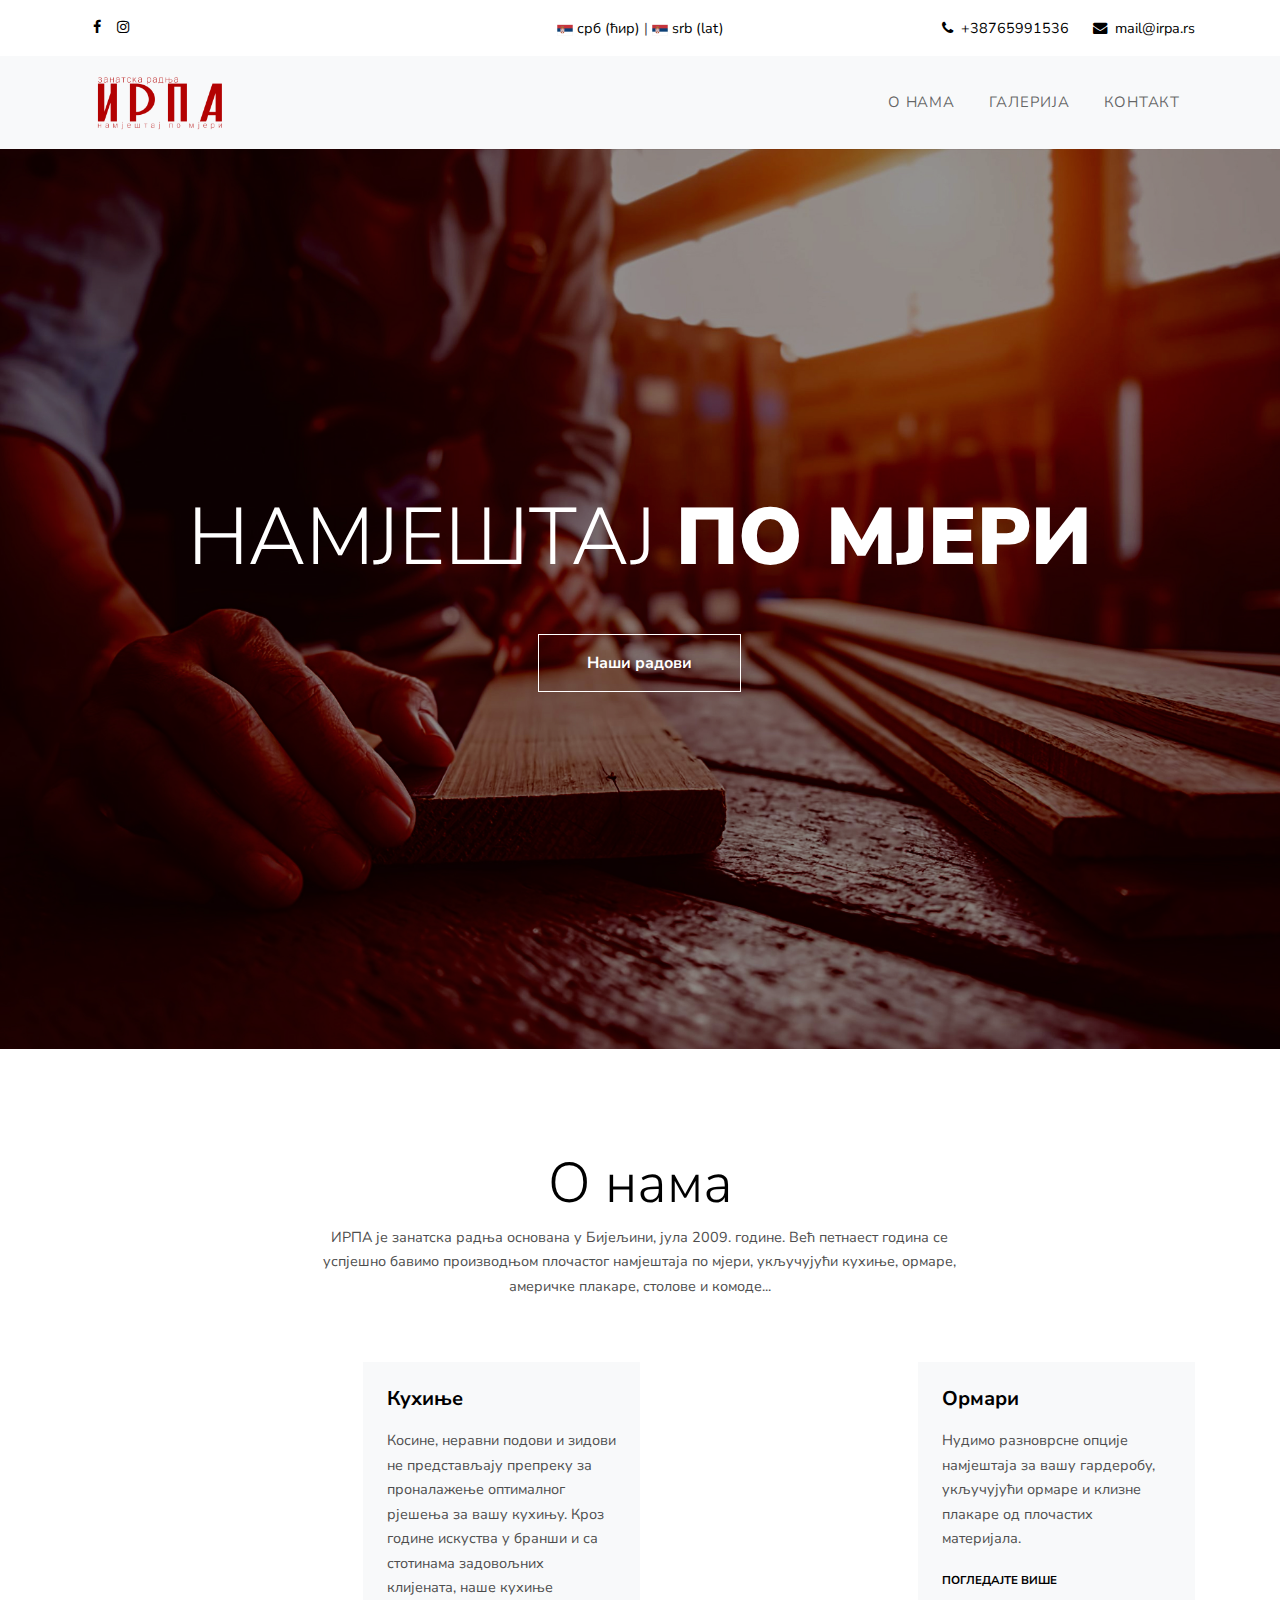
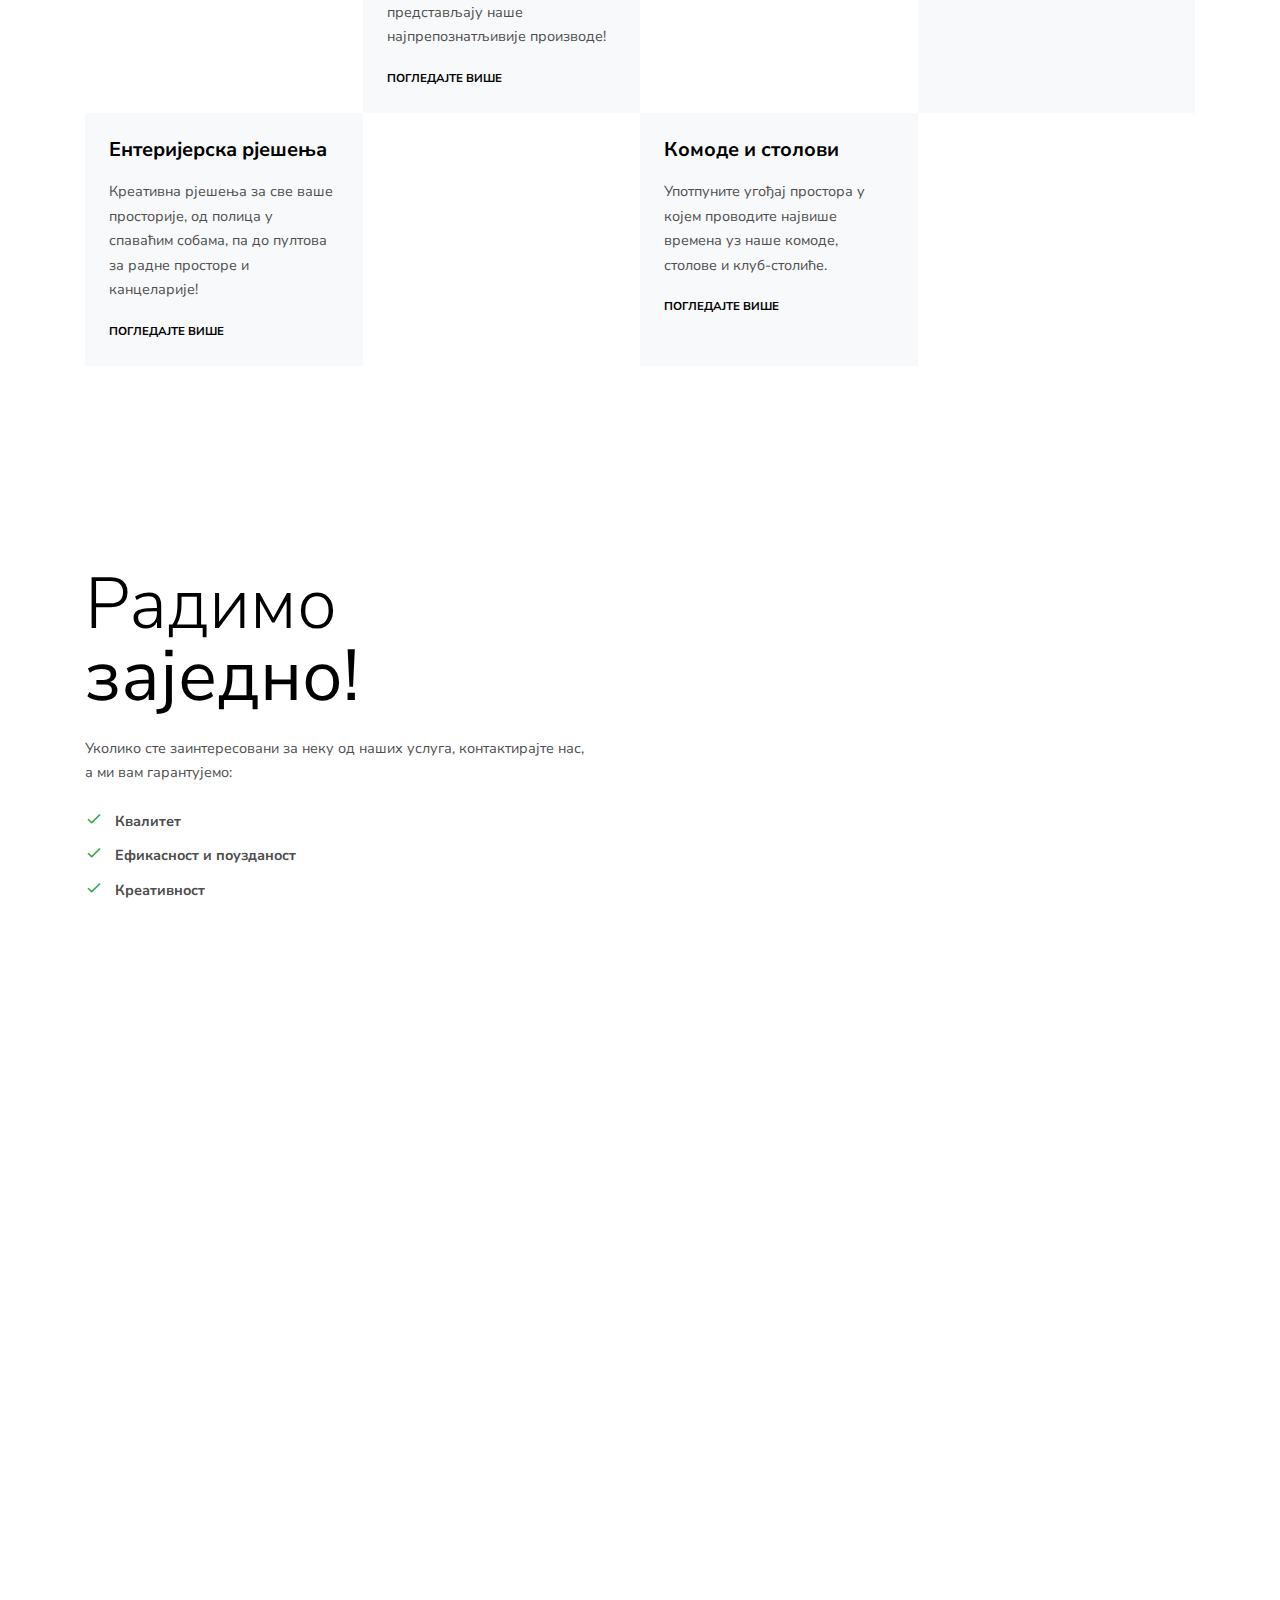
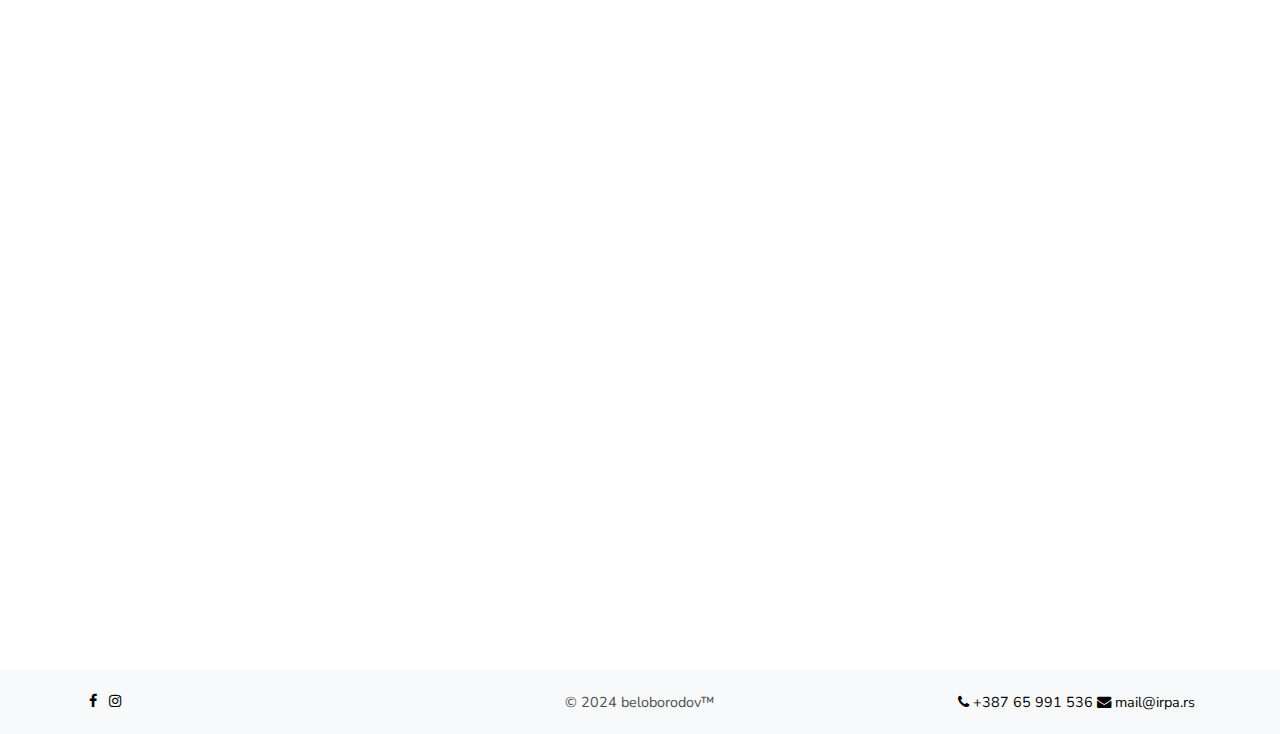
<file: index.html>
<!DOCTYPE html>
<html lang="en">
<head>
  <link rel="shortcut icon" type="image/x-icon" href="logo1.png"/>
  <title>ИРПА</title>
  <meta charset="utf-8">
  <meta name="viewport" content="width=device-width, initial-scale=1, shrink-to-fit=no">

  <link rel="stylesheet" href="https://fonts.googleapis.com/css?family=Nunito+Sans:200,300,400,700,900|Roboto+Mono:300,400,500">
  <link rel="stylesheet" href="fonts/icomoon/style.css">
  <link rel="stylesheet" href="css/bootstrap.min.css">
  <link rel="stylesheet" href="css/magnific-popup.css">
  <link rel="stylesheet" href="css/jquery-ui.css">
  <link rel="stylesheet" href="css/owl.carousel.min.css">
  <link rel="stylesheet" href="css/owl.theme.default.min.css">
  <link rel="stylesheet" href="css/bootstrap-datepicker.css">
  <link rel="stylesheet" href="fonts/flaticon/font/flaticon.css">
  <link rel="stylesheet" href="css/aos.css">
  <link rel="stylesheet" href="css/style.css">
</head>
<body>

<div class="site-wrap">

  <div class="site-mobile-menu">
    <div class="site-mobile-menu-header">
      <div class="site-mobile-menu-close mt-3">
        <span class="icon-close2 js-menu-toggle"></span>
      </div>
    </div>
    <div class="site-mobile-menu-body"></div>
  </div>

  <div class="site-navbar-wrap bg-white">
    <div class="container py-2">
      <div class="row align-items-center justify-content-between">
        <div class="col-3 d-flex justify-content-start">
          <a href="https://www.facebook.com/zr.irpa/" class="p-2 pl-0"><span class="icon-facebook"></span></a>
          <a href="https://www.instagram.com/zr.irpa" class="p-2 pl-0"><span class="icon-instagram"></span></a>
        </div>

        <div class="col-6 text-center">
          <!-- Language Switcher in the Center -->
          <a href="index.html">
            <img src="flag.png" alt="Serbia Flag" style="height: 16px; width: 16px;" />
            срб (ћир)
          </a>
          |
          <a href="indexlatin.html">
            <img src="flag.png" alt="Serbia Flag" style="height: 16px; width: 16px;" />
            srb (lat)
          </a>
        </div>

        <div class="col-3 d-flex justify-content-end">
          <a href="#" class="d-flex align-items-center ml-auto mr-4">
            <span class="icon-phone mr-2"></span>
            <span class="d-none d-md-inline-block">+38765991536</span>
          </a>
          <a href="#" class="d-flex align-items-center">
            <span class="icon-envelope mr-2"></span>
            <span class="d-none d-md-inline-block">mail@irpa.rs</span>
          </a>
        </div>
      </div>
    </div>
  </div>
    
  <div class="site-navbar bg-light">
    <div class="container py-1">
        <div class="row align-items-center">
            <div class="col-2">
                <h2 class="mb-0 site-logo"><a href="index.html"><img src="logo.png" alt="IRPA Logo" width="150"></a></h2>
            </div>
            <div class="col-10">
                <nav class="site-navigation text-right" role="navigation">
                    <div class="container">
                        <div class="d-inline-block d-lg-none ml-md-0 mr-auto py-3"><a href="#" class="site-menu-toggle js-menu-toggle text-black"><span class="icon-menu h3"></span></a></div>
                        <ul class="site-menu js-clone-nav d-none d-lg-block">
                            <li><a href="index.html">О нама</a></li>
                            <li><a href="galerija.html">Галерија</a></li>
                            <li><a href="index.html#contact-section">Контакт</a></li>
                        </ul>
                    </div>
                </nav>
            </div>
        </div>
    </div>
</div>
  
  <div class="slide-one-item home-slider owl-carousel">
    <div class="site-blocks-cover overlay" style="background-image: url(images/hero_bg_1.jpg);" data-aos="fade" data-stellar-background-ratio="1">
      <div class="container">
        <div class="row align-items-center justify-content-center text-center">
          <div class="col-md-10">
            <h1 class="mb-5">Намјештај <strong>по мјери</strong></h1>
            <p>
              <a href="galerija.html" class="btn btn-white btn-outline-white py-3 px-5 rounded-0"><strong>Наши радови</strong></a>
            </p>
          </div>
        </div>
      </div>
    </div>
  </div>

  <div class="site-section">
    <div class="container">
      <div class="row mb-5 justify-content-center">
        <div class="col-12 text-center">
          <h2 class="font-weight-light text-black display-4">О нама</h2>
        </div>
        <div class="col-md-7 text-center">
          <p>ИРПА је занатска радња основана у Бијељини, јула 2009. године. Већ петнаест година се успјешно бавимо производњом плочастог намјештаја по мјери, укључујући кухиње, ормаре, америчке плакаре, столове и комоде...</p>
        </div>
      </div>

      <div class="row no-gutters align-items-stretch h-100">
        <div class="col-lg-6">
          <div class="row no-gutters align-items-stretch h-100 half-sm">
            <div class="col-md-6 bg-image bg-sm-height" style="background-image: url('images/img_4_colored.jpg');" data-aos="fade" data-aos-delay="0"></div>
            <div class="col-md-6 bg-light text">
              <div class="p-4">
                <h2 class="h5 mb-3 text-black line-height-sm"><strong>Кухиње</strong></h2>
                <p>Косине, неравни подови и зидови не представљају препреку за проналажење оптималног рјешења за вашу кухињу. Кроз године искуства у бранши и са стотинама задовољних клијената, наше кухиње представљају наше најпрепознатљивије производе!</p>
                <p class="mb-0"><a href="galerija.html" class=""><small class="text-uppercase font-weight-bold text-black">Погледајте више</small></a></p>
              </div>
            </div>
          </div>
        </div>

        <div class="col-lg-6">
          <div class="row no-gutters align-items-stretch h-100 half-sm">
            <div class="col-md-6 bg-image order-md-2 order-lg-1 bg-sm-height" style="background-image: url('images/img_1_colored.jpg');" data-aos="fade" data-aos-delay="200"></div>
            <div class="col-md-6 bg-light text order-md-1 order-lg-2">
              <div class="p-4">
                <h2 class="h5 mb-3 text-black line-height-sm"><strong>Oрмари</strong></h2>
                <p>Нудимо разноврсне опције намјештаја за вашу гардеробу, укључујући ормаре и клизне плакаре од плочастих материјала.</p>
                <p class="mb-0"><a href="galerija.html" class=""><small class="text-uppercase font-weight-bold text-black">Погледајте више</small></a></p>
              </div>
            </div>
          </div>
        </div>

        <div class="col-lg-6">
          <div class="row no-gutters align-items-stretch h-100 half-sm">
            <div class="col-md-6 bg-image order-md-1 order-lg-2 bg-sm-height" style="background-image: url('images/img_2_colored.jpg');" data-aos="fade" data-aos-delay="300"></div>
            <div class="col-md-6 bg-light text order-md-2 order-lg-1">
              <div class="p-4">
                <h2 class="h5 mb-3 text-black line-height-sm"><strong>Ентеријерска рјешења</strong></h2>
                <p>Креативна рјешења за све ваше просторије, од полица у спаваћим собама, па до пултова за радне просторе и канцеларије!</p>
                <p class="mb-0"><a href="galerija.html" class=""><small class="text-uppercase font-weight-bold text-black">Погледајте више</small></a></p>
              </div>
            </div>
          </div>
        </div>

        <div class="col-lg-6">
          <div class="row no-gutters align-items-stretch h-100 half-sm">
            <div class="col-md-6 bg-image order-md-2 bg-sm-height" style="background-image: url('images/img_3_colored.jpg');" data-aos="fade" data-aos-delay="400"></div>
            <div class="col-md-6 bg-light text order-md-1">
              <div class="p-4">
                <h2 class="h5 mb-3 text-black line-height-sm"><strong>Комоде и столови</strong></h2>
                <p>Употпуните угођај простора у којем проводите највише времена уз наше комоде, столове и клуб-столиће.</p>
                <p class="mb-0"><a href="galerija.html" class=""><small class="text-uppercase font-weight-bold text-black">Погледајте више</small></a></p>
              </div>
            </div>
          </div>
        </div>
      </div>
    </div>
  </div>

  <div class="site-section">
    <div class="container">
      <div class="row">
        <div class="col-md-6 bg-image bg-sm-height mb-5 mb-md-0 order-md-2" style="background-image: url('images/img_5.jpg');" data-aos="fade-up"></div>
        <div class="col-md-6 pr-md-5 order-md-1">
          <h2 class="display-3 line-height-xs text-black mb-4">Радимо <strong>заједно!</strong></h2>
          <p class="mb-4">Уколико сте заинтересовани за неку од наших услуга, контактирајте нас, а ми вам гарантујемо:</p>
          <ul class="site-block-check">
            <li><strong>Квалитет</strong></li>
            <li><strong>Ефикасност и поузданост</strong></li>
            <li><strong>Креативност</strong></li>
          </ul>
        </div>
      </div>
    </div>
  </div>

  <div class="site-block-half d-block d-lg-flex site-block-video" data-aos="fade">
    <div class="image bg-image order-2" style="background-image: url(images/hero_bg_13.jpg); ">
    </div>
    <div class="text order-1">
      <h2 class="site-heading text-black mb-3">Погледајте нашу <strong>галерију</strong></h2>
      <p class="lead">Уколико немате јасну идеју какав намјештај желите, погледајте галерију наших изабраних радова, која Вам може послужити као инспирација!</p>
      <p><a href="galerija.html" class="btn btn-outline-primary btn-sm rounded-0 p-2 px-4">ГАЛЕРИЈА</a></p>
    </div>
  </div>

  <div class="promo py-5 bg-brown" data-aos="fade" id="contact-section">
    <div class="container text-center">
      <h2 class="d-block mb-0 font-weight-light text-white"><a href="#contact-section" class="text-white d-block">Контактирајте нас!</a></h2>
    </div>
  </div>

  <div class="center">
    <iframe
        src="https://www.google.com/maps/embed?pb=!1m18!1m12!1m3!1d2832.951326896959!2d19.2099784760359!3d44.761407371071144!2m3!1f0!2f0!3f0!3m2!1i1024!2i768!4f13.1!3m3!1m2!1s0x475be93244604fe9%3A0x9eb2075af1047725!2z0JfQoCAi0JjQoNCf0JAiINCR0LjRmNC10ZnQuNC90LA!5e0!3m2!1ssr!2sba!4v1713713664537!5m2!1ssr!2sba"
        width="600"
        height="450"
        style="border: 0;"
        allowfullscreen=""
        loading="lazy"
        referrerpolicy="no-referrer-when-downgrade">
    </iframe>
</div>

<footer class="site-footer bg-light py-3"> <!-- Reduced padding to minimize space -->
  <div class="container">
    <div class="row justify-content-between align-items-center"> <!-- Ensures correct alignment and spacing -->
      
      <!-- Social media icons -->
      <div class="col-4 d-flex justify-content-start"> <!-- Adjusted column width -->
        <a href="https://www.facebook.com/zr.irpa/" class="p-1"><span class="icon-facebook"></span></a>
        <a href="https://www.instagram.com/zr.irpa" class="p-1 ml-1"><span class="icon-instagram"></span></a> <!-- Small margin-left for slight separation -->
      </div>

      <!-- Copyright text -->
      <div class="col-4 text-center"> <!-- Adjusted column width -->
        <p class="mb-0">© 2024 beloborodov™</p>
      </div>

      <!-- Contact information -->
      <div class="col-4 d-flex justify-content-end"> <!-- Adjusted column width -->
        <a href="#" class="d-flex align-items-center mr-1"> <!-- Reduced margin-right -->
          <span class="icon-phone mr-1"></span> 
          <span class="d-none d-md-inline-block">+387 65 991 536</span>
        </a>
        <a href="#" class="d-flex align-items-center"> 
          <span class="icon-envelope mr-1"></span> 
          <span class="d-none d-md-inline-block">mail@irpa.rs</span>
        </a>
      </div>
      
    </div>
  </div>
</footer>

  <script src="js/jquery-3.3.1.min.js"></script>
  <script src="js/jquery-migrate-3.0.1.min.js"></script>
  <script src="js/jquery-ui.js"></script>
  <script src="js/popper.min.js"></script>
  <script src="js/bootstrap.min.js"></script>
  <script src="js/owl.carousel.min.js"></script>
  <script src="js/jquery.stellar.min.js"></script>
  <script src="js/jquery.countdown.min.js"></script>
  <script src="js/jquery.magnific-popup.min.js"></script>
  <script src="js/aos.js"></script>
  <script src="js/main.js"></script>

</div> <!-- .site-wrap -->
</body>
</html>
</file>
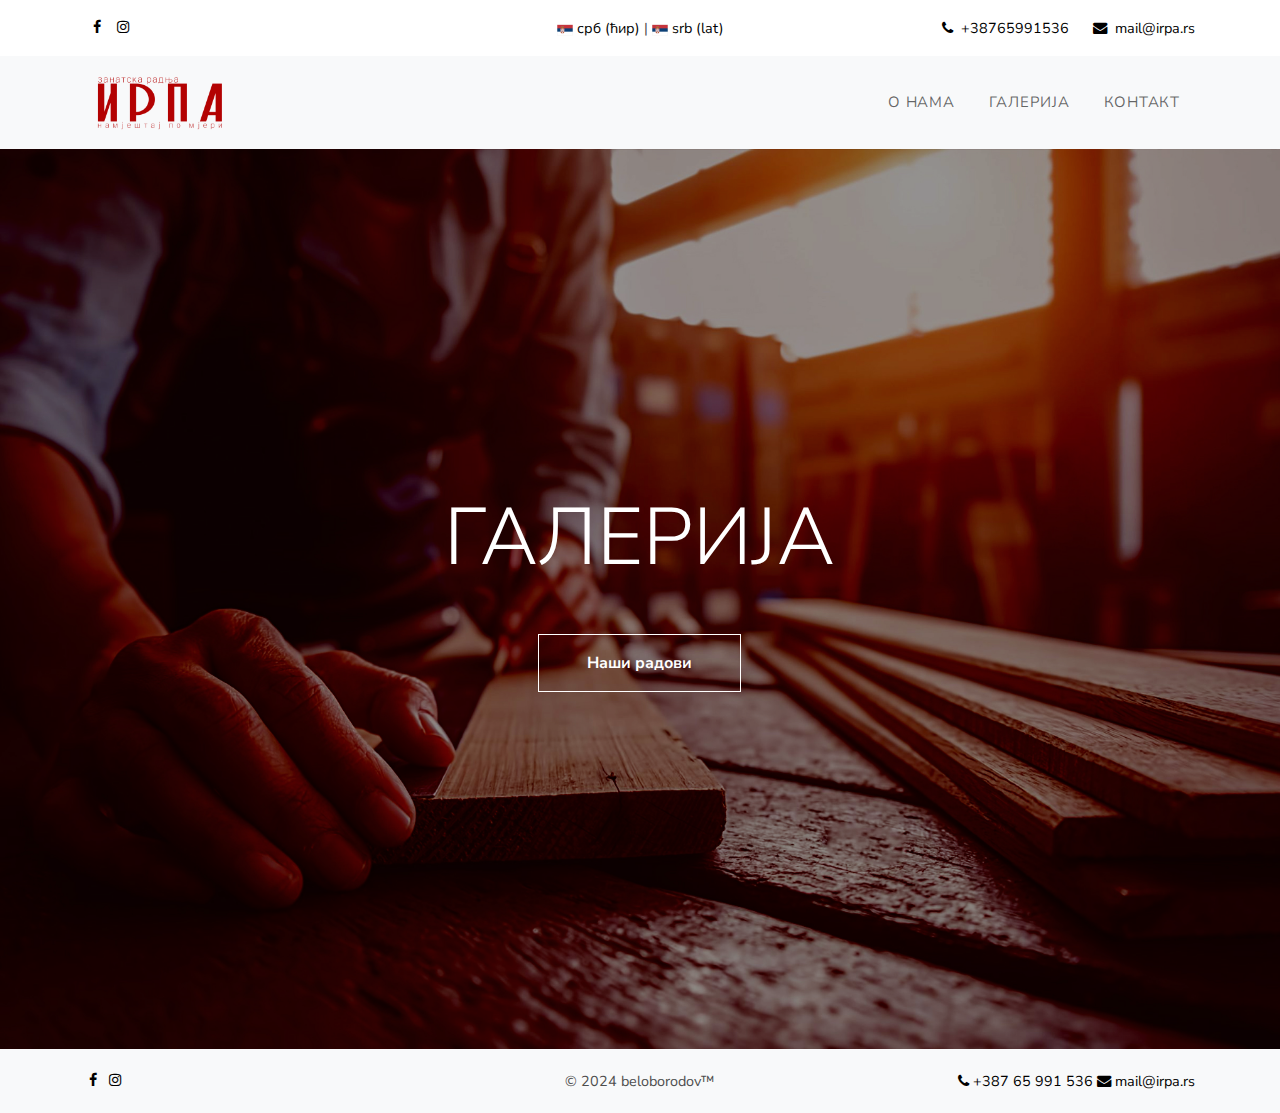
<file: galerija.html>
<!DOCTYPE html>
<html lang="en">
<head>
  <link rel="shortcut icon" type="image/x-icon" href="logo1.png"/>
  <title>ИРПА</title>
  <meta charset="utf-8">
  <meta name="viewport" content="width=device-width, initial-scale=1, shrink-to-fit=no">

  <link rel="stylesheet" href="https://fonts.googleapis.com/css?family=Nunito+Sans:200,300,400,700,900|Roboto+Mono:300,400,500">
  <link rel="stylesheet" href="fonts/icomoon/style.css">
  <link rel="stylesheet" href="css/bootstrap.min.css">
  <link rel="stylesheet" href="css/magnific-popup.css">
  <link rel="stylesheet" href="css/jquery-ui.css">
  <link rel="stylesheet" href="css/owl.carousel.min.css">
  <link rel="stylesheet" href="css/owl.theme.default.min.css">
  <link rel="stylesheet" href="css/bootstrap-datepicker.css">
  <link rel="stylesheet" href="fonts/flaticon/font/flaticon.css">
  <link rel="stylesheet" href="css/aos.css">
  <link rel="stylesheet" href="css/style.css">
</head>
<body>

<div class="site-wrap">

  <div class="site-mobile-menu">
    <div class="site-mobile-menu-header">
      <div class="site-mobile-menu-close mt-3">
        <span class="icon-close2 js-menu-toggle"></span>
      </div>
    </div>
    <div class="site-mobile-menu-body"></div>
  </div>

  <div class="site-navbar-wrap bg-white">
    <div class="container py-2">
      <div class="row align-items-center justify-content-between">
        <div class="col-3 d-flex justify-content-start">
          <a href="https://www.facebook.com/zr.irpa/" class="p-2 pl-0"><span class="icon-facebook"></span></a>
          <a href="https://www.instagram.com/zr.irpa" class="p-2 pl-0"><span class="icon-instagram"></span></a>
        </div>

        <div class="col-6 text-center">
          <!-- Language Switcher in the Center -->
          <a href="index.html">
            <img src="flag.png" alt="Serbia Flag" style="height: 16px; width: 16px;" />
            срб (ћир)
          </a>
          |
          <a href="#indexlatin.html">
            <img src="flag.png" alt="Serbia Flag" style="height: 16px; width: 16px;" />
            srb (lat)
          </a>
        </div>

        <div class="col-3 d-flex justify-content-end">
          <a href="#" class="d-flex align-items-center ml-auto mr-4">
            <span class="icon-phone mr-2"></span>
            <span class="d-none d-md-inline-block">+38765991536</span>
          </a>
          <a href="#" class="d-flex align-items-center">
            <span class="icon-envelope mr-2"></span>
            <span class="d-none d-md-inline-block">mail@irpa.rs</span>
          </a>
        </div>
      </div>
    </div>
  </div>
    
  <div class="site-navbar bg-light">
    <div class="container py-1">
        <div class="row align-items-center">
            <div class="col-2">
                <h2 class="mb-0 site-logo"><a href="index.html"><img src="logo.png" alt="IRPA Logo" width="150"></a></h2>
            </div>
            <div class="col-10">
                <nav class="site-navigation text-right" role="navigation">
                    <div class="container">
                        <div class="d-inline-block d-lg-none ml-md-0 mr-auto py-3"><a href="#" class="site-menu-toggle js-menu-toggle text-black"><span class="icon-menu h3"></span></a></div>
                        <ul class="site-menu js-clone-nav d-none d-lg-block">
                            <li><a href="index.html">О нама</a></li>
                            <li><a href="galerija.html">Галерија</a></li>
                            <li><a href="index.html#contact-section">Контакт</a></li>
                        </ul>
                    </div>
                </nav>
            </div>
        </div>
    </div>
</div>
  
  <div class="slide-one-item home-slider owl-carousel">
    <div class="site-blocks-cover overlay" style="background-image: url(images/hero_bg_1.jpg);" data-aos="fade" data-stellar-background-ratio="1">
      <div class="container">
        <div class="row align-items-center justify-content-center text-center">
          <div class="col-md-10">
            <h1 class="mb-5">Галерија</h1>
            <p>
              <a href="https://www.instagram.com/zr.irpa" class="btn btn-white btn-outline-white py-3 px-5 rounded-0"><strong>Наши радови</strong></a>
            </p>
          </div>
        </div>
      </div>
    </div>
  </div>

<footer class="site-footer bg-light py-3"> <!-- Reduced padding to minimize space -->
  <div class="container">
    <div class="row justify-content-between align-items-center"> <!-- Ensures correct alignment and spacing -->
      
      <!-- Social media icons -->
      <div class="col-4 d-flex justify-content-start"> <!-- Adjusted column width -->
        <a href="https://www.facebook.com/zr.irpa/" class="p-1"><span class="icon-facebook"></span></a>
        <a href="https://www.instagram.com/zr.irpa" class="p-1 ml-1"><span class="icon-instagram"></span></a> <!-- Small margin-left for slight separation -->
      </div>

      <!-- Copyright text -->
      <div class="col-4 text-center"> <!-- Adjusted column width -->
        <p class="mb-0">© 2024 beloborodov™</p>
      </div>

      <!-- Contact information -->
      <div class="col-4 d-flex justify-content-end"> <!-- Adjusted column width -->
        <a href="#" class="d-flex align-items-center mr-1"> <!-- Reduced margin-right -->
          <span class="icon-phone mr-1"></span> 
          <span class="d-none d-md-inline-block">+387 65 991 536</span>
        </a>
        <a href="#" class="d-flex align-items-center"> 
          <span class="icon-envelope mr-1"></span> 
          <span class="d-none d-md-inline-block">mail@irpa.rs</span>
        </a>
      </div>
      
    </div>
  </div>
</footer>

  <script src="js/jquery-3.3.1.min.js"></script>
  <script src="js/jquery-migrate-3.0.1.min.js"></script>
  <script src="js/jquery-ui.js"></script>
  <script src="js/popper.min.js"></script>
  <script src="js/bootstrap.min.js"></script>
  <script src="js/owl.carousel.min.js"></script>
  <script src="js/jquery.stellar.min.js"></script>
  <script src="js/jquery.countdown.min.js"></script>
  <script src="js/jquery.magnific-popup.min.js"></script>
  <script src="js/aos.js"></script>
  <script src="js/main.js"></script>

</div> <!-- .site-wrap -->
</body>
</html>
</file>
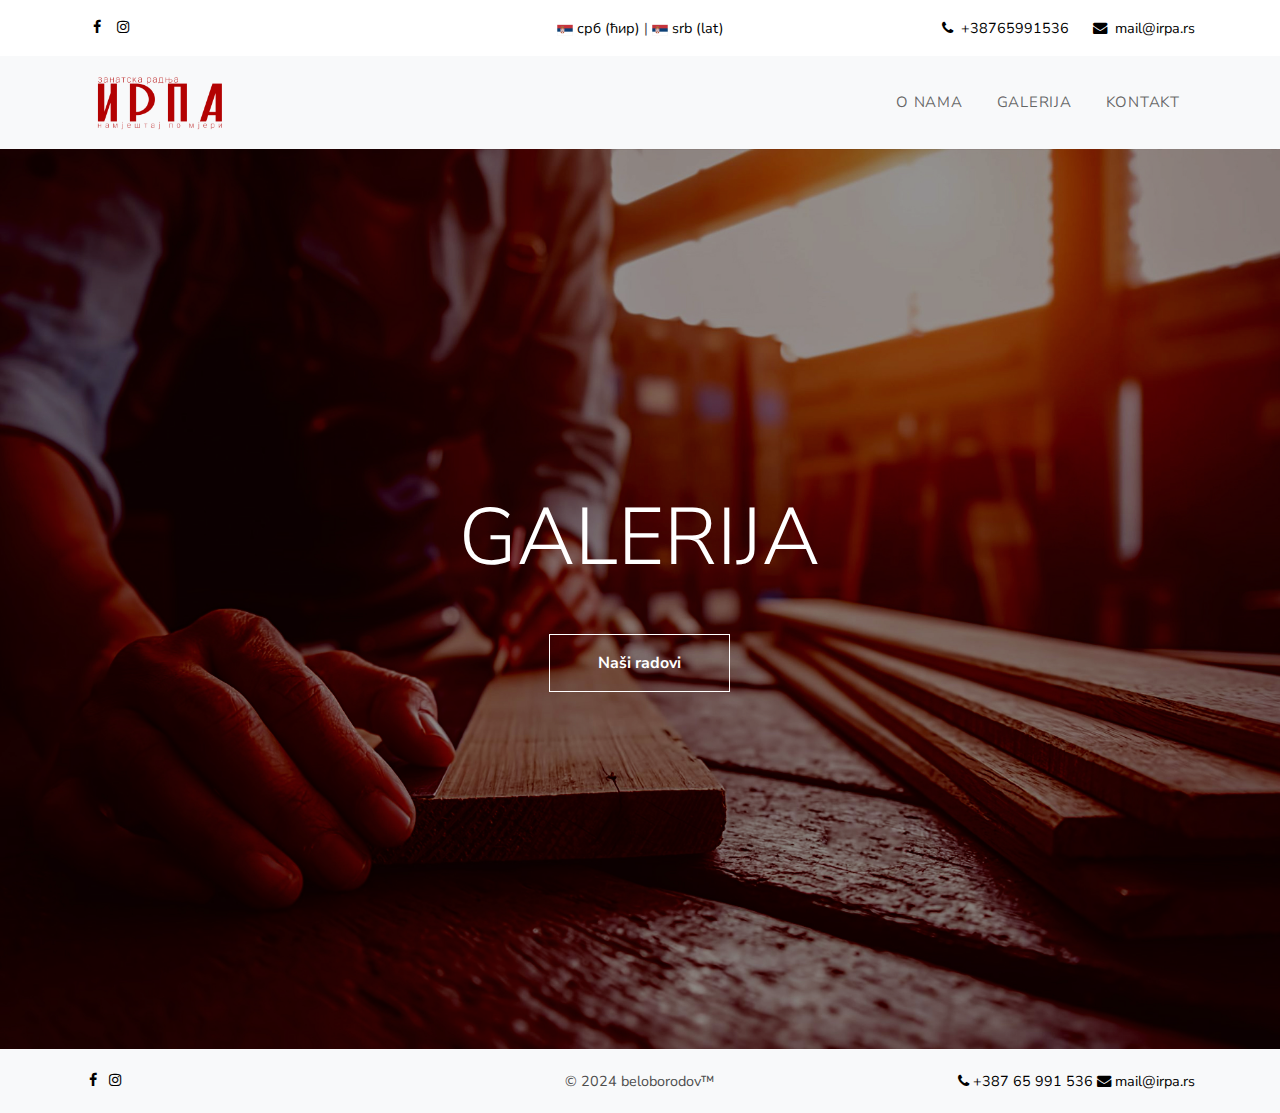
<file: galerijalatin.html>
<!DOCTYPE html>
<html lang="en">
<head>
  <link rel="shortcut icon" type="image/x-icon" href="logo1.png"/>
  <title>ИРПА</title>
  <meta charset="utf-8">
  <meta name="viewport" content="width=device-width, initial-scale=1, shrink-to-fit=no">

  <link rel="stylesheet" href="https://fonts.googleapis.com/css?family=Nunito+Sans:200,300,400,700,900|Roboto+Mono:300,400,500">
  <link rel="stylesheet" href="fonts/icomoon/style.css">
  <link rel="stylesheet" href="css/bootstrap.min.css">
  <link rel="stylesheet" href="css/magnific-popup.css">
  <link rel="stylesheet" href="css/jquery-ui.css">
  <link rel="stylesheet" href="css/owl.carousel.min.css">
  <link rel="stylesheet" href="css/owl.theme.default.min.css">
  <link rel="stylesheet" href="css/bootstrap-datepicker.css">
  <link rel="stylesheet" href="fonts/flaticon/font/flaticon.css">
  <link rel="stylesheet" href="css/aos.css">
  <link rel="stylesheet" href="css/style.css">
</head>
<body>

<div class="site-wrap">

  <div class="site-mobile-menu">
    <div class="site-mobile-menu-header">
      <div class="site-mobile-menu-close mt-3">
        <span class="icon-close2 js-menu-toggle"></span>
      </div>
    </div>
    <div class="site-mobile-menu-body"></div>
  </div>

  <div class="site-navbar-wrap bg-white">
    <div class="container py-2">
      <div class="row align-items-center justify-content-between">
        <div class="col-3 d-flex justify-content-start">
          <a href="https://www.facebook.com/zr.irpa/" class="p-2 pl-0"><span class="icon-facebook"></span></a>
          <a href="https://www.instagram.com/zr.irpa" class="p-2 pl-0"><span class="icon-instagram"></span></a>
        </div>

        <div class="col-6 text-center">
          <!-- Language Switcher in the Center -->
          <a href="index.html">
            <img src="flag.png" alt="Serbia Flag" style="height: 16px; width: 16px;" />
            срб (ћир)
          </a>
          |
          <a href="#indexlatin.html">
            <img src="flag.png" alt="Serbia Flag" style="height: 16px; width: 16px;" />
            srb (lat)
          </a>
        </div>

        <div class="col-3 d-flex justify-content-end">
          <a href="#" class="d-flex align-items-center ml-auto mr-4">
            <span class="icon-phone mr-2"></span>
            <span class="d-none d-md-inline-block">+38765991536</span>
          </a>
          <a href="#" class="d-flex align-items-center">
            <span class="icon-envelope mr-2"></span>
            <span class="d-none d-md-inline-block">mail@irpa.rs</span>
          </a>
        </div>
      </div>
    </div>
  </div>
    
  <div class="site-navbar bg-light">
    <div class="container py-1">
        <div class="row align-items-center">
            <div class="col-2">
                <h2 class="mb-0 site-logo"><a href="index.html"><img src="logo.png" alt="IRPA Logo" width="150"></a></h2>
            </div>
            <div class="col-10">
                <nav class="site-navigation text-right" role="navigation">
                    <div class="container">
                        <div class="d-inline-block d-lg-none ml-md-0 mr-auto py-3"><a href="#" class="site-menu-toggle js-menu-toggle text-black"><span class="icon-menu h3"></span></a></div>
                        <ul class="site-menu js-clone-nav d-none d-lg-block">
                            <li><a href="index.html">O nama</a></li>
                            <li><a href="galerijalatin.html">Galerija</a></li>
                            <li><a href="index.html#contact-section">Kontakt</a></li>
                        </ul>
                    </div>
                </nav>
            </div>
        </div>
    </div>
</div>
  
  <div class="slide-one-item home-slider owl-carousel">
    <div class="site-blocks-cover overlay" style="background-image: url(images/hero_bg_1.jpg);" data-aos="fade" data-stellar-background-ratio="1">
      <div class="container">
        <div class="row align-items-center justify-content-center text-center">
          <div class="col-md-10">
            <h1 class="mb-5">Galerija</h1>
            <p>
              <a href="https://www.instagram.com/zr.irpa" class="btn btn-white btn-outline-white py-3 px-5 rounded-0"><strong>Naši radovi</strong></a>
            </p>
          </div>
        </div>
      </div>
    </div>
  </div>

<footer class="site-footer bg-light py-3"> <!-- Reduced padding to minimize space -->
  <div class="container">
    <div class="row justify-content-between align-items-center"> <!-- Ensures correct alignment and spacing -->
      
      <!-- Social media icons -->
      <div class="col-4 d-flex justify-content-start"> <!-- Adjusted column width -->
        <a href="https://www.facebook.com/zr.irpa/" class="p-1"><span class="icon-facebook"></span></a>
        <a href="https://www.instagram.com/zr.irpa" class="p-1 ml-1"><span class="icon-instagram"></span></a> <!-- Small margin-left for slight separation -->
      </div>

      <!-- Copyright text -->
      <div class="col-4 text-center"> <!-- Adjusted column width -->
        <p class="mb-0">© 2024 beloborodov™</p>
      </div>

      <!-- Contact information -->
      <div class="col-4 d-flex justify-content-end"> <!-- Adjusted column width -->
        <a href="#" class="d-flex align-items-center mr-1"> <!-- Reduced margin-right -->
          <span class="icon-phone mr-1"></span> 
          <span class="d-none d-md-inline-block">+387 65 991 536</span>
        </a>
        <a href="#" class="d-flex align-items-center"> 
          <span class="icon-envelope mr-1"></span> 
          <span class="d-none d-md-inline-block">mail@irpa.rs</span>
        </a>
      </div>
      
    </div>
  </div>
</footer>

  <script src="js/jquery-3.3.1.min.js"></script>
  <script src="js/jquery-migrate-3.0.1.min.js"></script>
  <script src="js/jquery-ui.js"></script>
  <script src="js/popper.min.js"></script>
  <script src="js/bootstrap.min.js"></script>
  <script src="js/owl.carousel.min.js"></script>
  <script src="js/jquery.stellar.min.js"></script>
  <script src="js/jquery.countdown.min.js"></script>
  <script src="js/jquery.magnific-popup.min.js"></script>
  <script src="js/aos.js"></script>
  <script src="js/main.js"></script>

</div> <!-- .site-wrap -->
</body>
</html>
</file>
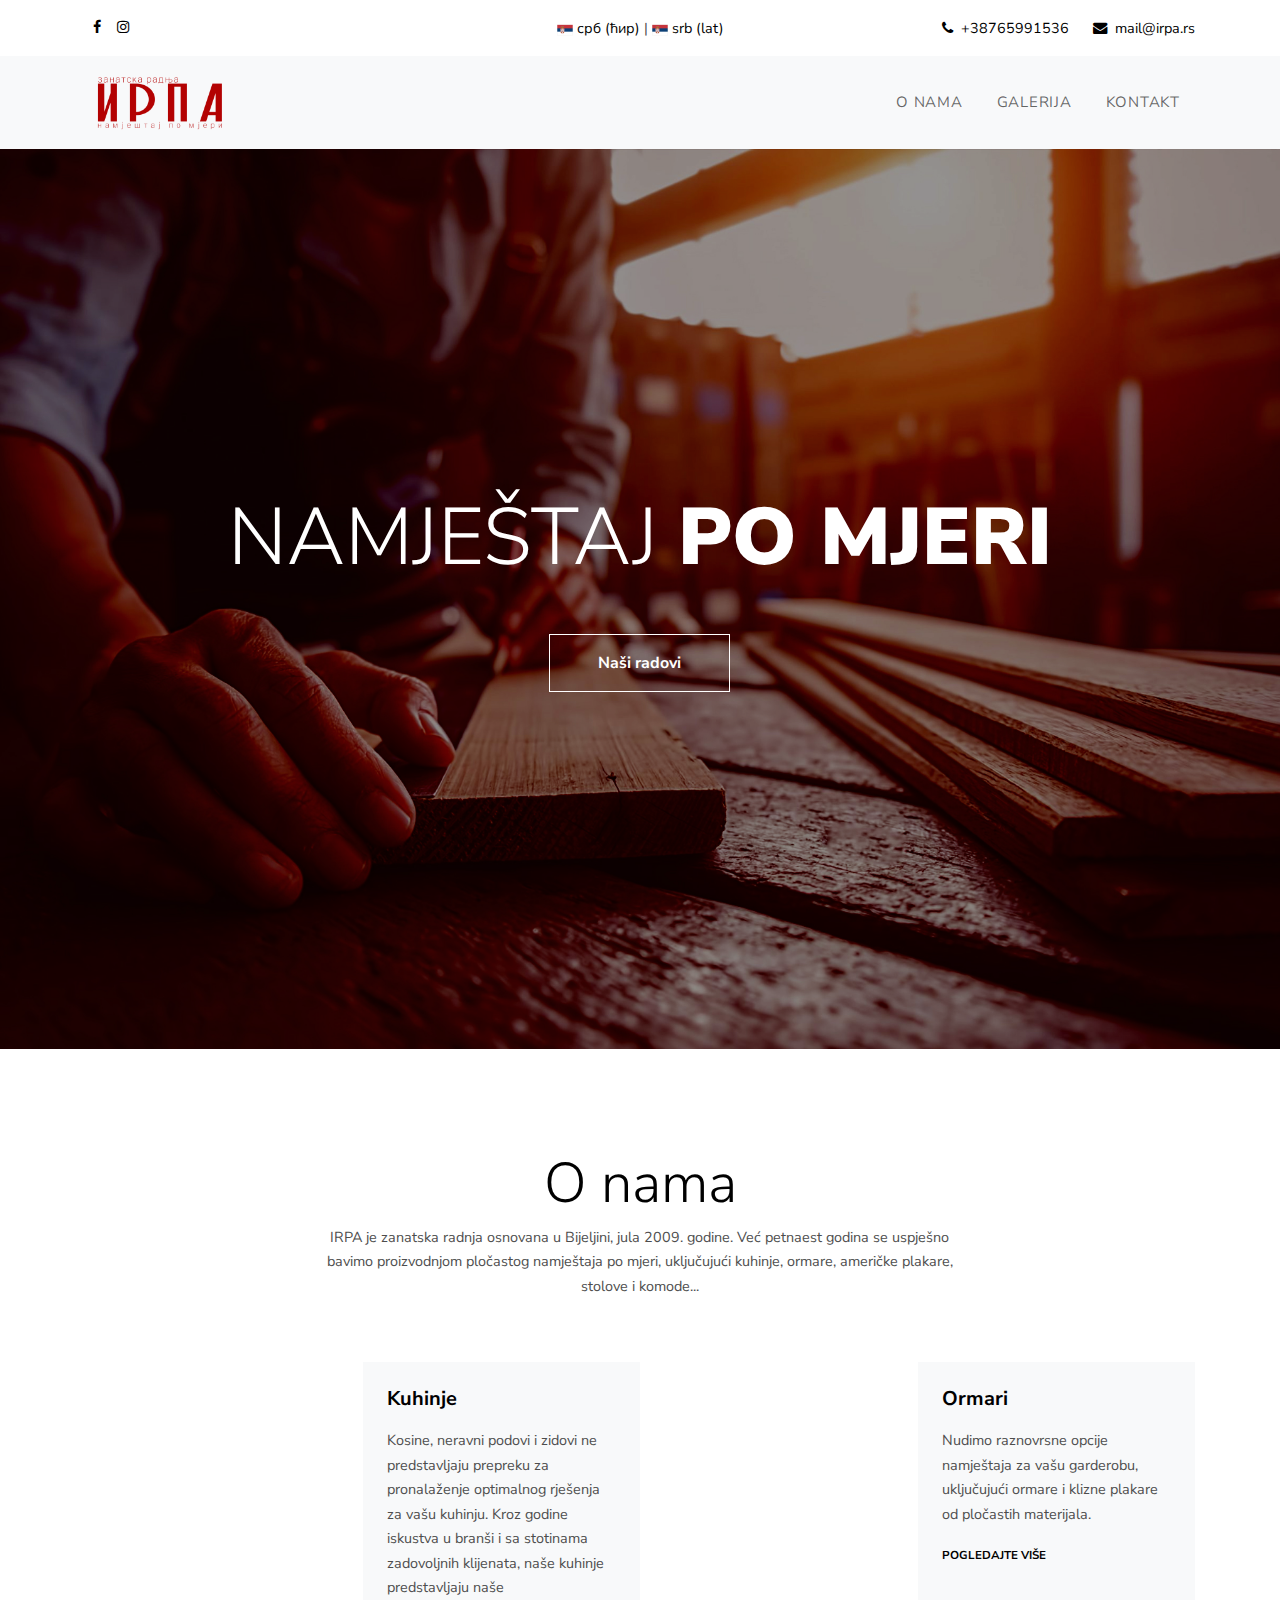
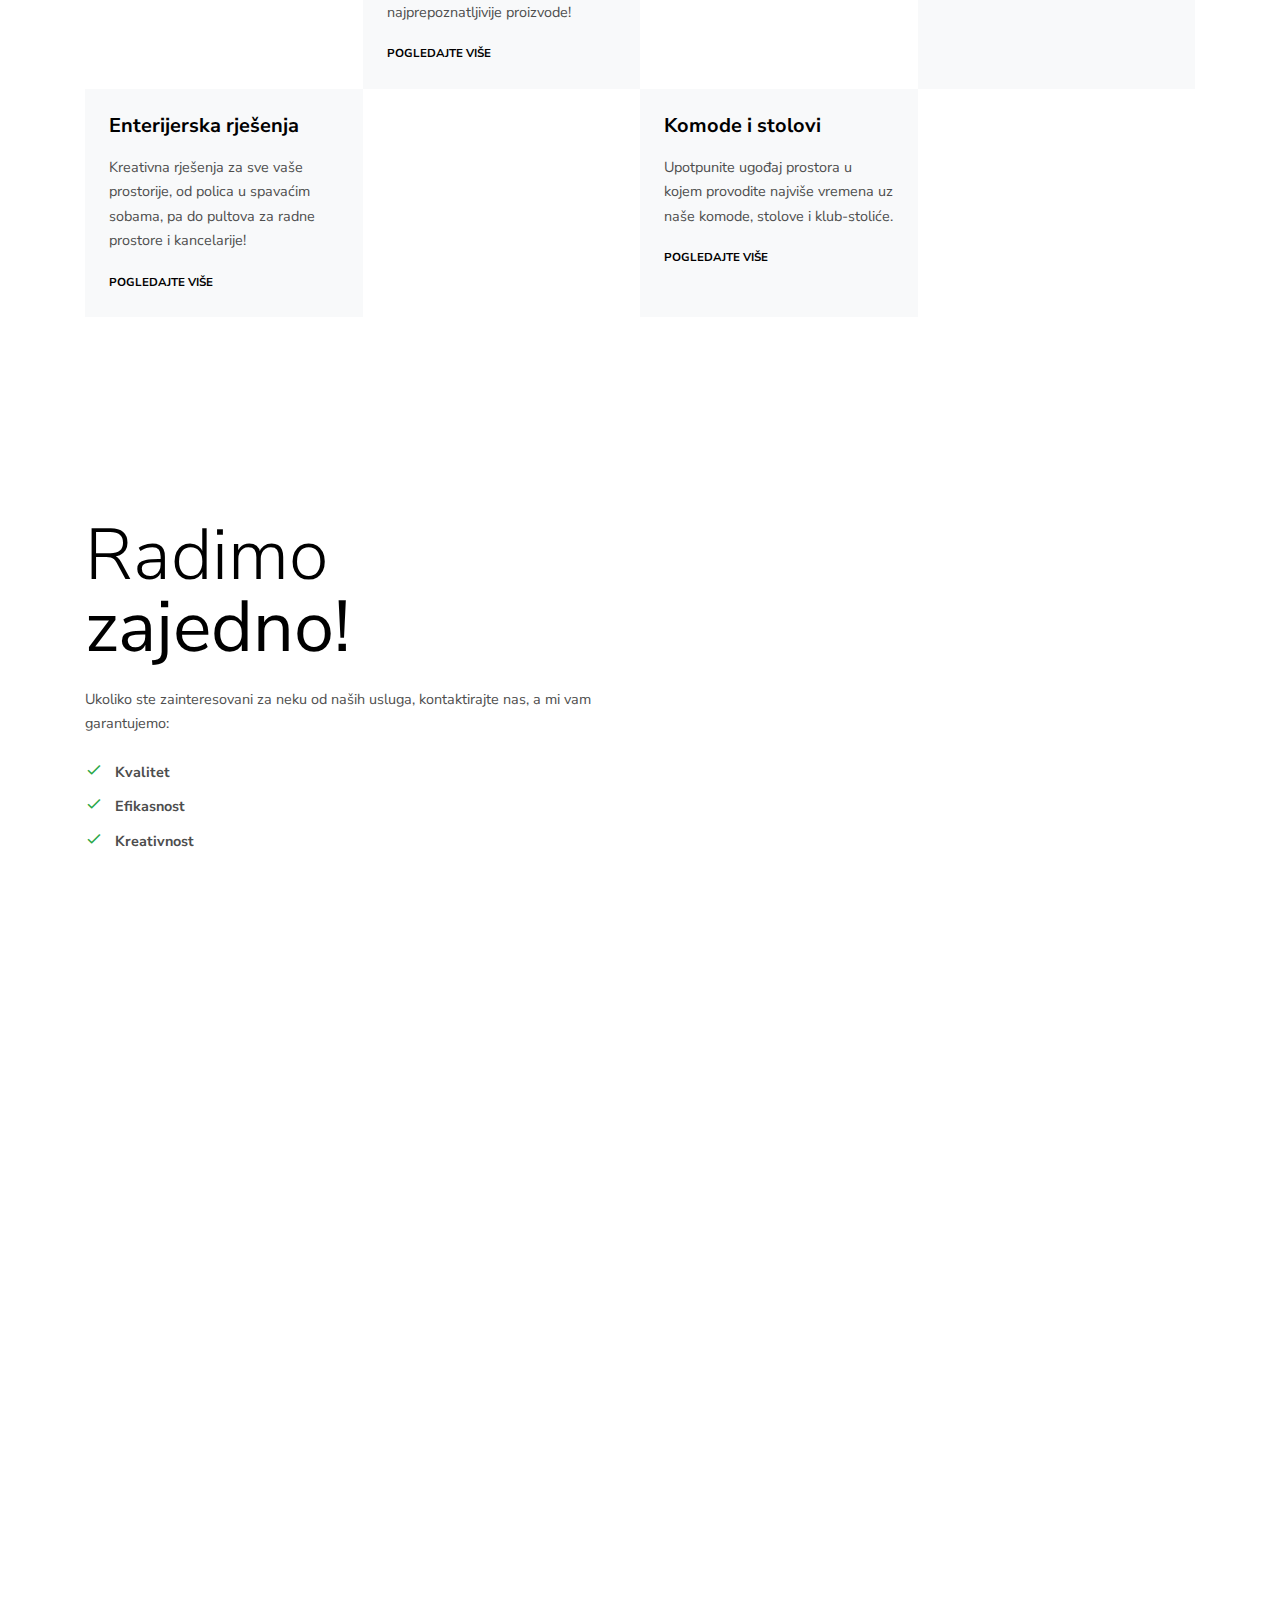
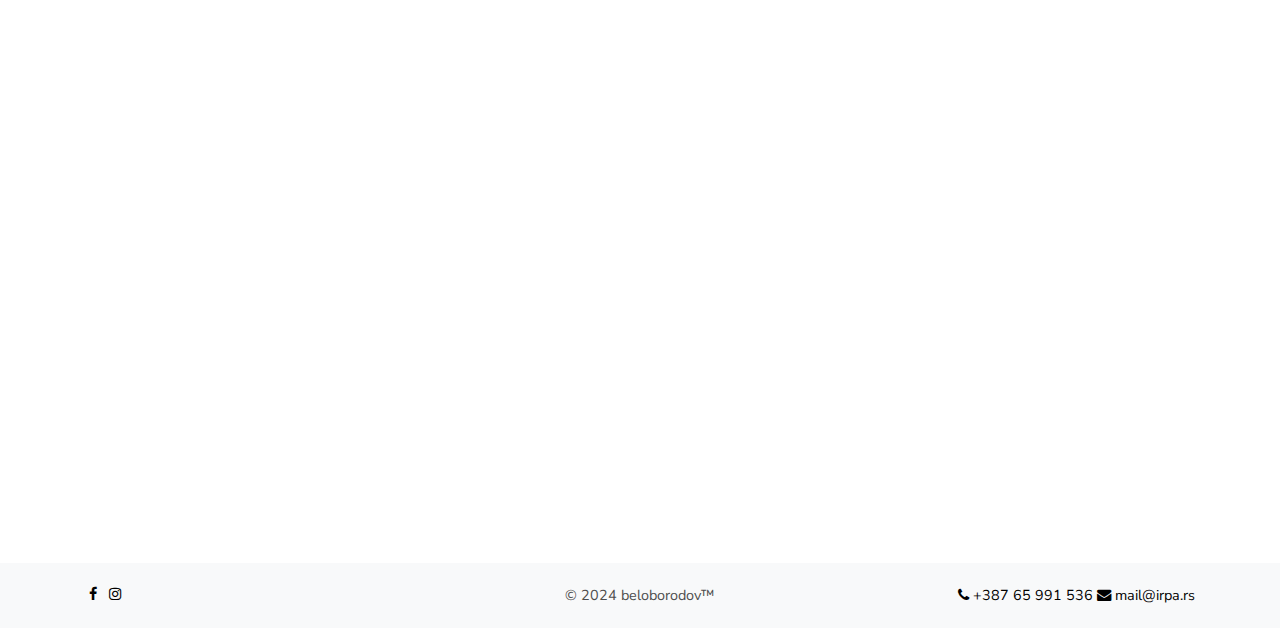
<file: indexlatin.html>
<!DOCTYPE html>
<html lang="en">
<head>
  <link rel="shortcut icon" type="image/x-icon" href="logo1.png"/>
  <title>IRPA</title>
  <meta charset="utf-8">
  <meta name="viewport" content="width=device-width, initial-scale=1, shrink-to-fit=no">

  <link rel="stylesheet" href="https://fonts.googleapis.com/css?family=Nunito+Sans:200,300,400,700,900|Roboto+Mono:300,400,500">
  <link rel="stylesheet" href="fonts/icomoon/style.css">
  <link rel="stylesheet" href="css/bootstrap.min.css">
  <link rel="stylesheet" href="css/magnific-popup.css">
  <link rel="stylesheet" href="css/jquery-ui.css">
  <link rel="stylesheet" href="css/owl.carousel.min.css">
  <link rel="stylesheet" href="css/owl.theme.default.min.css">
  <link rel="stylesheet" href="css/bootstrap-datepicker.css">
  <link rel="stylesheet" href="fonts/flaticon/font/flaticon.css">
  <link rel="stylesheet" href="css/aos.css">
  <link rel="stylesheet" href="css/style.css">
</head>
<body>

<div class="site-wrap">

  <div class="site-mobile-menu">
    <div class="site-mobile-menu-header">
      <div class="site-mobile-menu-close mt-3">
        <span class="icon-close2 js-menu-toggle"></span>
      </div>
    </div>
    <div class="site-mobile-menu-body"></div>
  </div>

  <div class="site-navbar-wrap bg-white">
    <div class="container py-2">
      <div class="row align-items-center justify-content-between">
        <div class="col-3 d-flex justify-content-start">
          <a href="https://www.facebook.com/zr.irpa/" class="p-2 pl-0"><span class="icon-facebook"></span></a>
          <a href="https://www.instagram.com/zr.irpa" class="p-2 pl-0"><span class="icon-instagram"></span></a>
        </div>

        <div class="col-6 text-center">
          <!-- Language Switcher in the Center -->
          <a href="index.html">
            <img src="flag.png" alt="Serbia Flag" style="height: 16px; width: 16px;" />
            срб (ћир)
          </a>
          |
          <a href="#indexlatin.html">
            <img src="flag.png" alt="Serbia Flag" style="height: 16px; width: 16px;" />
            srb (lat)
          </a>
        </div>

        <div class="col-3 d-flex justify-content-end">
          <a href="#" class="d-flex align-items-center ml-auto mr-4">
            <span class="icon-phone mr-2"></span>
            <span class="d-none d-md-inline-block">+38765991536</span>
          </a>
          <a href="#" class="d-flex align-items-center">
            <span class="icon-envelope mr-2"></span>
            <span class="d-none d-md-inline-block">mail@irpa.rs</span>
          </a>
        </div>
      </div>
    </div>
  </div>
    
  <div class="site-navbar bg-light">
    <div class="container py-1">
        <div class="row align-items-center">
            <div class="col-2">
                <h2 class="mb-0 site-logo"><a href="index.html"><img src="logo.png" alt="IRPA Logo" width="150"></a></h2>
            </div>
            <div class="col-10">
                <nav class="site-navigation text-right" role="navigation">
                    <div class="container">
                        <div class="d-inline-block d-lg-none ml-md-0 mr-auto py-3"><a href="#" class="site-menu-toggle js-menu-toggle text-black"><span class="icon-menu h3"></span></a></div>
                        <ul class="site-menu js-clone-nav d-none d-lg-block">
                            <li><a href="index.html">O nama</a></li>
                            <li><a href="galerijalatin.html">Galerija</a></li>
                            <li><a href="index.html#contact-section">Kontakt</a></li>
                        </ul>
                    </div>
                </nav>
            </div>
        </div>
    </div>
</div>
  
  <div class="slide-one-item home-slider owl-carousel">
    <div class="site-blocks-cover overlay" style="background-image: url(images/hero_bg_1.jpg);" data-aos="fade" data-stellar-background-ratio="1">
      <div class="container">
        <div class="row align-items-center justify-content-center text-center">
          <div class="col-md-10">
            <h1 class="mb-5">Namještaj <strong>po mjeri</strong></h1>
            <p>
              <a href="galerijalatin.html" class="btn btn-white btn-outline-white py-3 px-5 rounded-0"><strong>Naši radovi</strong></a>
            </p>
          </div>
        </div>
      </div>
    </div>
  </div>

  <div class="site-section">
    <div class="container">
      <div class="row mb-5 justify-content-center">
        <div class="col-12 text-center">
          <h2 class="font-weight-light text-black display-4">O nama</h2>
        </div>
        <div class="col-md-7 text-center">
          <p>IRPA je zanatska radnja osnovana u Bijeljini, jula 2009. godine. Već petnaest godina se uspješno bavimo proizvodnjom pločastog namještaja po mjeri, uključujući kuhinje, ormare, američke plakare, stolove i komode...</p>
        </div>
      </div>

      <div class="row no-gutters align-items-stretch h-100">
        <div class="col-lg-6">
          <div class="row no-gutters align-items-stretch h-100 half-sm">
            <div class="col-md-6 bg-image bg-sm-height" style="background-image: url('images/img_4_colored.jpg');" data-aos="fade" data-aos-delay="0"></div>
            <div class="col-md-6 bg-light text">
              <div class="p-4">
                <h2 class="h5 mb-3 text-black line-height-sm"><strong>Kuhinje</strong></h2>
                <p>Kosine, neravni podovi i zidovi ne predstavljaju prepreku za pronalaženje optimalnog rješenja za vašu kuhinju. Kroz godine iskustva u branši i sa stotinama zadovoljnih klijenata, naše kuhinje predstavljaju naše najprepoznatljivije proizvode!</p>
                <p class="mb-0"><a href="galerijalatin.html" class=""><small class="text-uppercase font-weight-bold text-black">Pogledajte više</small></a></p>
              </div>
            </div>
          </div>
        </div>

        <div class="col-lg-6">
          <div class="row no-gutters align-items-stretch h-100 half-sm">
            <div class="col-md-6 bg-image order-md-2 order-lg-1 bg-sm-height" style="background-image: url('images/img_1_colored.jpg');" data-aos="fade" data-aos-delay="200"></div>
            <div class="col-md-6 bg-light text order-md-1 order-lg-2">
              <div class="p-4">
                <h2 class="h5 mb-3 text-black line-height-sm"><strong>Ormari</strong></h2>
                <p>Nudimo raznovrsne opcije namještaja za vašu garderobu, uključujući ormare i klizne plakare od pločastih materijala.</p>
                <p class="mb-0"><a href="galerijalatin.html" class=""><small class="text-uppercase font-weight-bold text-black">Pogledajte više</small></a></p>
              </div>
            </div>
          </div>
        </div>

        <div class="col-lg-6">
          <div class="row no-gutters align-items-stretch h-100 half-sm">
            <div class="col-md-6 bg-image order-md-1 order-lg-2 bg-sm-height" style="background-image: url('images/img_2_colored.jpg');" data-aos="fade" data-aos-delay="300"></div>
            <div class="col-md-6 bg-light text order-md-2 order-lg-1">
              <div class="p-4">
                <h2 class="h5 mb-3 text-black line-height-sm"><strong>Enterijerska rješenja</strong></h2>
                <p>Kreativna rješenja za sve vaše prostorije, od polica u spavaćim sobama, pa do pultova za radne prostore i kancelarije!</p>
                <p class="mb-0"><a href="galerijalatin.html" class=""><small class="text-uppercase font-weight-bold text-black">Pogledajte više</small></a></p>
              </div>
            </div>
          </div>
        </div>

        <div class="col-lg-6">
          <div class="row no-gutters align-items-stretch h-100 half-sm">
            <div class="col-md-6 bg-image order-md-2 bg-sm-height" style="background-image: url('images/img_3_colored.jpg');" data-aos="fade" data-aos-delay="400"></div>
            <div class="col-md-6 bg-light text order-md-1">
              <div class="p-4">
                <h2 class="h5 mb-3 text-black line-height-sm"><strong>Komode i stolovi</strong></h2>
                <p>Upotpunite ugođaj prostora u kojem provodite najviše vremena uz naše komode, stolove i klub-stoliće.</p>
                <p class="mb-0"><a href="galerijalatin.html" class=""><small class="text-uppercase font-weight-bold text-black">Pogledajte više</small></a></p>
              </div>
            </div>
          </div>
        </div>
      </div>
    </div>
  </div>

  <div class="site-section">
    <div class="container">
      <div class="row">
        <div class="col-md-6 bg-image bg-sm-height mb-5 mb-md-0 order-md-2" style="background-image: url('images/img_5.jpg');" data-aos="fade-up"></div>
        <div class="col-md-6 pr-md-5 order-md-1">
          <h2 class="display-3 line-height-xs text-black mb-4">Radimo <strong>zajedno!</strong></h2>
          <p class="mb-4">Ukoliko ste zainteresovani za neku od naših usluga, kontaktirajte nas, a mi vam garantujemo:</p>
          <ul class="site-block-check">
            <li><strong>Kvalitet</strong></li>
            <li><strong>Efikasnost</strong></li>
            <li><strong>Kreativnost</strong></li>
          </ul>
        </div>
      </div>
    </div>
  </div>

  <div class="site-block-half d-block d-lg-flex site-block-video" data-aos="fade">
    <div class="image bg-image order-2" style="background-image: url(images/hero_bg_13.jpg); ">
    </div>
    <div class="text order-1">
      <h2 class="site-heading text-black mb-3">Pogledajte našu <strong>galeriju</strong></h2>
      <p class="lead">Ukoliko nemate jasnu ideju kakav namještaj želite, pogledajte galeriju naših izabranih radova, koja Vam može poslužiti kao inspiracija!</p>
      <p><a href="galerijalatin.html" class="btn btn-outline-primary btn-sm rounded-0 p-2 px-4">GALERIJA</a></p>
    </div>
  </div>

  <div class="promo py-5 bg-brown" data-aos="fade" id="contact-section">
    <div class="container text-center">
      <h2 class="d-block mb-0 font-weight-light text-white"><a href="#contact-section" class="text-white d-block">Kontaktirajte nas!</a></h2>
    </div>
  </div>

  <div class="center">
    <iframe
        src="https://www.google.com/maps/embed?pb=!1m18!1m12!1m3!1d2832.951326896959!2d19.2099784760359!3d44.761407371071144!2m3!1f0!2f0!3f0!3m2!1i1024!2i768!4f13.1!3m3!1m2!1s0x475be93244604fe9%3A0x9eb2075af1047725!2z0JfQoCAi0JjQoNCf0JAiINCR0LjRmNC10ZnQuNC90LA!5e0!3m2!1ssr!2sba!4v1713713664537!5m2!1ssr!2sba"
        width="600"
        height="450"
        style="border: 0;"
        allowfullscreen=""
        loading="lazy"
        referrerpolicy="no-referrer-when-downgrade">
    </iframe>
</div>

<footer class="site-footer bg-light py-3"> <!-- Reduced padding to minimize space -->
  <div class="container">
    <div class="row justify-content-between align-items-center"> <!-- Ensures correct alignment and spacing -->
      
      <!-- Social media icons -->
      <div class="col-4 d-flex justify-content-start"> <!-- Adjusted column width -->
        <a href="https://www.facebook.com/zr.irpa/" class="p-1"><span class="icon-facebook"></span></a>
        <a href="https://www.instagram.com/zr.irpa" class="p-1 ml-1"><span class="icon-instagram"></span></a> <!-- Small margin-left for slight separation -->
      </div>

      <!-- Copyright text -->
      <div class="col-4 text-center"> <!-- Adjusted column width -->
        <p class="mb-0">© 2024 beloborodov™</p>
      </div>

      <!-- Contact information -->
      <div class="col-4 d-flex justify-content-end"> <!-- Adjusted column width -->
        <a href="#" class="d-flex align-items-center mr-1"> <!-- Reduced margin-right -->
          <span class="icon-phone mr-1"></span> 
          <span class="d-none d-md-inline-block">+387 65 991 536</span>
        </a>
        <a href="#" class="d-flex align-items-center"> 
          <span class="icon-envelope mr-1"></span> 
          <span class="d-none d-md-inline-block">mail@irpa.rs</span>
        </a>
      </div>
      
    </div>
  </div>
</footer>

  <script src="js/jquery-3.3.1.min.js"></script>
  <script src="js/jquery-migrate-3.0.1.min.js"></script>
  <script src="js/jquery-ui.js"></script>
  <script src="js/popper.min.js"></script>
  <script src="js/bootstrap.min.js"></script>
  <script src="js/owl.carousel.min.js"></script>
  <script src="js/jquery.stellar.min.js"></script>
  <script src="js/jquery.countdown.min.js"></script>
  <script src="js/jquery.magnific-popup.min.js"></script>
  <script src="js/aos.js"></script>
  <script src="js/main.js"></script>

</div> <!-- .site-wrap -->
</body>
</html>
</file>
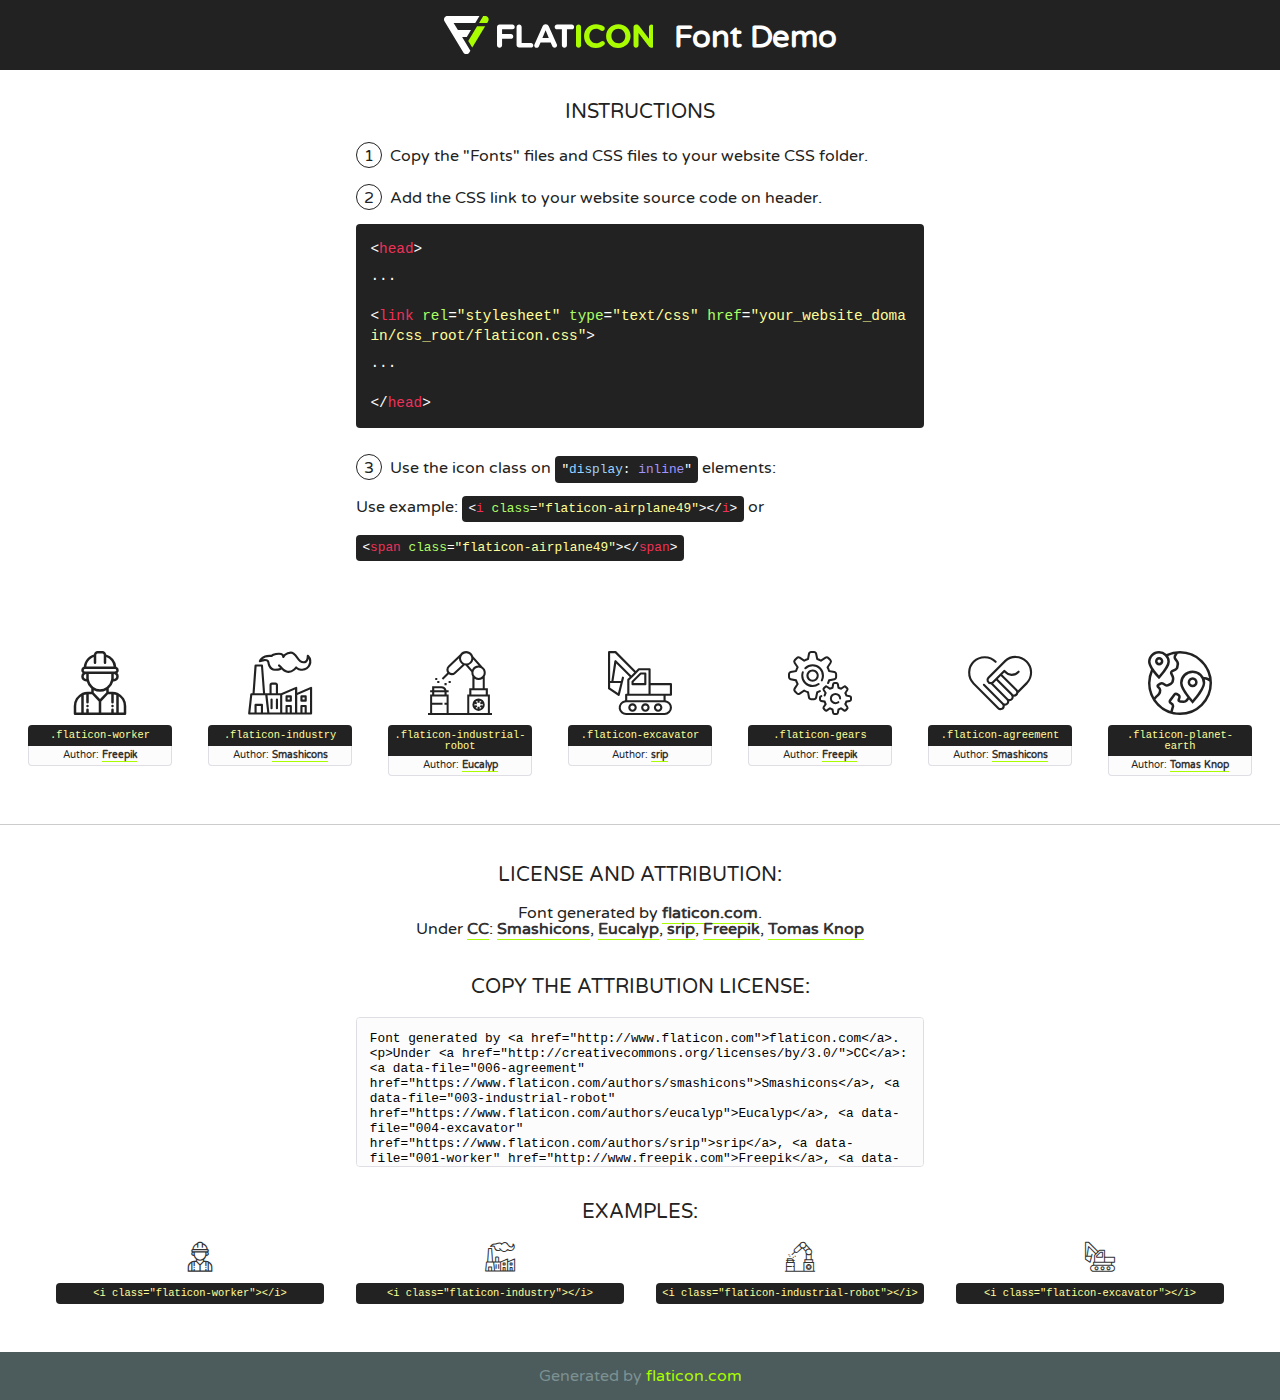
<file: fonts/flaticon/font/flaticon.html>
<!DOCTYPE html>
<!--
  Flaticon icon font: Flaticon
  Creation date: 24/09/2018 04:43
-->
<html>
<!DOCTYPE html>
<html>

<head>
    <title>Flaticon WebFont</title>
    <link href="http://fonts.googleapis.com/css?family=Varela+Round" rel="stylesheet" type="text/css" />
    <link rel="stylesheet" type="text/css" href="flaticon.css">
    <meta charset="UTF-8">
    <style>
    html, body, div, span, applet, object, iframe,
    h1, h2, h3, h4, h5, h6, p, blockquote, pre,
    a, abbr, acronym, address, big, cite, code,
    del, dfn, em, img, ins, kbd, q, s, samp,
    small, strike, strong, sub, sup, tt, var,
    b, u, i, center,
    dl, dt, dd, ol, ul, li,
    fieldset, form, label, legend,
    table, caption, tbody, tfoot, thead, tr, th, td,
    article, aside, canvas, details, embed, 
    figure, figcaption, footer, header, hgroup, 
    menu, nav, output, ruby, section, summary,
    time, mark, audio, video {
        margin: 0;
        padding: 0;
        border: 0;
        font-size: 100%;
        font: inherit;
        vertical-align: baseline;
    }
    /* HTML5 display-role reset for older browsers */
    article, aside, details, figcaption, figure, 
    footer, header, hgroup, menu, nav, section {
        display: block;
    }
    body {
        line-height: 1;
    }
    ol, ul {
        list-style: none;
    }
    blockquote, q {
        quotes: none;
    }
    blockquote:before, blockquote:after,
    q:before, q:after {
        content: '';
        content: none;
    }
    table {
        border-collapse: collapse;
        border-spacing: 0;
    }
    body {
        font-family: 'Varela Round', Helvetica, Arial, sans-serif;
        font-size: 16px;
        color: #222;
    }
    a {
        color: #333;
        border-bottom: 1px solid #a9fd00;
        font-weight: bold;
        text-decoration: none;
    }
    * {
        -moz-box-sizing: border-box;
        -webkit-box-sizing: border-box;
        box-sizing: border-box;
        margin: 0;
        padding: 0;
    }
    [class^="flaticon-"]:before, [class*=" flaticon-"]:before, [class^="flaticon-"]:after, [class*=" flaticon-"]:after {
        font-family: Flaticon;
        font-size: 30px;
        font-style: normal;
        margin-left: 20px;
        color: #333;
    }
    .wrapper {
        max-width: 600px;
        margin: auto;
        padding: 0 1em;
    }
    .title {
        font-size: 1.25em;
        text-align: center;
        margin-bottom: 1em;
        text-transform: uppercase;
    }
    header {
        text-align: center;
        background-color: #222;
        color: #fff;
        padding: 1em;
    }
    header .logo {
        width: 210px;
        height: 38px;
        display: inline-block;
        vertical-align: middle;
        margin-right: 1em;
        border: none;
    }
    header strong {
        font-size: 1.95em;
        font-weight: bold;
        vertical-align: middle;
        margin-top: 5px;
        display: inline-block;
    }
    .demo {
        margin: 2em auto;
        line-height: 1.25em;
    }
    .demo ul li {
        margin-bottom: 1em;
    }
    .demo ul li .num {
        color: #222;
        border-radius: 20px;
        display: inline-block;
        width: 26px;
        padding: 3px;
        height: 26px;
        text-align: center;
        margin-right: 0.5em;
        border: 1px solid #222;
    }
    .demo ul li code {
        background-color: #222;
        border-radius: 4px;
        padding: 0.25em 0.5em;
        display: inline-block;
        color: #fff;
        font-family: Consolas,Monaco,Lucida Console,Liberation Mono,DejaVu Sans Mono,Bitstream Vera Sans Mono,Courier New, monospace;
        font-weight: lighter;
        margin-top: 1em;
        font-size: 0.8em;
        word-break: break-all;
    }
    .demo ul li code.big {
        padding: 1em;
        font-size: 0.9em;
    }
    .demo ul li code .red {
        color: #EF3159;
    }
    .demo ul li code .green {
        color: #ACFF65;
    }
    .demo ul li code .yellow {
        color: #FFFF99;
    }
    .demo ul li code .blue {
        color: #99D3FF;
    }
    .demo ul li code .purple {
        color: #A295FF;
    }
    .demo ul li code .dots {
        margin-top: 0.5em;
        display: block;
    }
    #glyphs {
        border-bottom: 1px solid #ccc;
        padding: 2em 0;
        text-align: center;
    }
    .glyph {
        display: inline-block;
        width: 9em;
        margin: 1em;
        text-align: center;
        vertical-align: top;
        background: #FFF;
    }
    .glyph .glyph-icon {
        padding: 10px;
        display: block;
        font-family:"Flaticon";
        font-size: 64px;
        line-height: 1;
    }
    .glyph .glyph-icon:before {
        font-size: 64px;
        color: #222;
        margin-left: 0;
    }
    .class-name {
        font-size: 0.65em;
        background-color: #222;
        color: #fff;
        border-radius: 4px 4px 0 0;
        padding: 0.5em;
        color: #FFFF99;
        font-family: Consolas,Monaco,Lucida Console,Liberation Mono,DejaVu Sans Mono,Bitstream Vera Sans Mono,Courier New, monospace;
    }
    .author-name {
        font-size: 0.6em;
        background-color: #fcfcfd;
        border: 1px solid #DEDEE4;
        border-top: 0;
        border-radius: 0 0 4px 4px;
        padding: 0.5em;
    }
    .class-name:last-child {
        font-size: 10px;
        color:#888;
    }
    .class-name:last-child a {
        font-size: 10px;
        color:#555;
    }
    .class-name:last-child a:hover {
        color:#a9fd00;
    }
    .glyph > input {
        display: block;
        width: 100px;
        margin: 5px auto;
        text-align: center;
        font-size: 12px;
        cursor: text;
    }
    .glyph > input.icon-input {
        font-family:"Flaticon";
        font-size: 16px;
        margin-bottom: 10px;
    }
    .attribution .title {
        margin-top: 2em;
    }
    .attribution textarea {
        background-color: #fcfcfd;
        padding: 1em;
        border: none;
        box-shadow: none;
        border: 1px solid #DEDEE4;
        border-radius: 4px;
        resize: none;
        width: 100%;
        height: 150px;
        font-size: 0.8em;
        font-family: Consolas,Monaco,Lucida Console,Liberation Mono,DejaVu Sans Mono,Bitstream Vera Sans Mono,Courier New, monospace;
        -webkit-appearance: none;
    }
    .iconsuse {
        margin: 2em auto;
        text-align: center;
        max-width: 1200px;
    }
    .iconsuse:after {
        content: '';
        display: table;
        clear: both;
    }
    .iconsuse .image {
        float: left;
        width: 25%;
        padding: 0 1em;
    }
    .iconsuse .image p {
        margin-bottom: 1em;
    }
    .iconsuse .image span {
        display: block;
        font-size: 0.65em;
        background-color: #222;
        color: #fff;
        border-radius: 4px;
        padding: 0.5em;
        color: #FFFF99;
        margin-top: 1em;
        font-family: Consolas,Monaco,Lucida Console,Liberation Mono,DejaVu Sans Mono,Bitstream Vera Sans Mono,Courier New, monospace;
    }
    #footer {
        text-align: center;
        background-color: #4C5B5C;
        color: #7c9192;
        padding: 1em;
    }
    #footer a {
        border: none;
        color: #a9fd00;
        font-weight: normal;
    }
    @media (max-width: 960px) {
        .iconsuse .image {
            width: 50%;
        }
    }
    @media (max-width: 560px) {
        .iconsuse .image {
            width: 100%;
        }
    }
    </style>
</head>

<body class="characters-off">

    <header>
        <a href="http://www.flaticon.com" target="_blank" class="logo">
            <svg version="1.1" xmlns="http://www.w3.org/2000/svg" xmlns:xlink="http://www.w3.org/1999/xlink" xmlns:a="http://ns.adobe.com/AdobeSVGViewerExtensions/3.0/" viewBox="0 0 560.875 102.036" enable-background="new 0 0 560.875 102.036" xml:space="preserve">
                <defs>
                </defs>
                <g>
                    <g class="letters">
                        <path fill="#ffffff" d="M141.596,29.675c0-3.777,2.985-6.767,6.764-6.767h34.438c3.426,0,6.15,2.728,6.15,6.15
                        c0,3.43-2.724,6.149-6.15,6.149h-27.674v13.091h23.719c3.429,0,6.151,2.724,6.151,6.15c0,3.43-2.723,6.149-6.151,6.149h-23.719
                        v17.574c0,3.773-2.986,6.761-6.764,6.761c-3.779,0-6.764-2.989-6.764-6.761V29.675z"></path>
                        <path fill="#ffffff" d="M193.844,29.149c0-3.781,2.985-6.767,6.764-6.767c3.776,0,6.763,2.985,6.763,6.767v42.957h25.039
                        c3.426,0,6.149,2.726,6.149,6.153c0,3.425-2.723,6.15-6.149,6.15h-31.802c-3.779,0-6.764-2.986-6.764-6.768V29.149z"></path>
                        <path fill="#ffffff" d="M241.891,75.71l21.438-48.407c1.492-3.341,4.215-5.357,7.906-5.357h0.792
                        c3.686,0,6.323,2.017,7.815,5.357l21.439,48.407c0.436,0.967,0.701,1.845,0.701,2.723c0,3.602-2.809,6.501-6.414,6.501
                        c-3.161,0-5.269-1.845-6.499-4.655l-4.132-9.661h-27.059l-4.301,10.102c-1.144,2.631-3.426,4.214-6.237,4.214
                        c-3.517,0-6.24-2.81-6.24-6.325C241.1,77.64,241.451,76.677,241.891,75.71z M279.932,58.666l-8.521-20.297l-8.526,20.297H279.932
                        z"></path>
                        <path fill="#ffffff" d="M314.864,35.387H301.86c-3.429,0-6.239-2.813-6.239-6.238c0-3.429,2.811-6.24,6.239-6.24h39.533
                        c3.426,0,6.237,2.811,6.237,6.24c0,3.425-2.811,6.238-6.237,6.238h-13.001v42.785c0,3.773-2.99,6.761-6.764,6.761
                        c-3.779,0-6.764-2.989-6.764-6.761V35.387z"></path>
                        <path fill="#A9FD00" d="M352.615,29.149c0-3.781,2.985-6.767,6.767-6.767c3.774,0,6.761,2.985,6.761,6.767v49.024
                        c0,3.773-2.987,6.761-6.761,6.761c-3.781,0-6.767-2.989-6.767-6.761V29.149z"></path>
                        <path fill="#A9FD00" d="M374.132,53.836v-0.179c0-17.481,13.178-31.801,32.065-31.801c9.22,0,15.459,2.458,20.557,6.238
                        c1.402,1.054,2.637,2.985,2.637,5.357c0,3.692-2.985,6.59-6.681,6.59c-1.845,0-3.071-0.702-4.044-1.319
                        c-3.776-2.813-7.729-4.393-12.562-4.393c-10.364,0-17.831,8.611-17.831,19.154v0.173c0,10.542,7.291,19.329,17.831,19.329
                        c5.715,0,9.492-1.756,13.359-4.834c1.049-0.874,2.458-1.491,4.039-1.491c3.429,0,6.325,2.813,6.325,6.236
                        c0,2.106-1.056,3.78-2.282,4.834c-5.539,4.834-12.036,7.733-21.878,7.733C387.572,85.464,374.132,71.493,374.132,53.836z"></path>
                        <path fill="#A9FD00" d="M433.009,53.836v-0.179c0-17.481,13.79-31.801,32.766-31.801c18.981,0,32.592,14.143,32.592,31.628v0.173
                        c0,17.483-13.785,31.807-32.769,31.807C446.625,85.464,433.009,71.32,433.009,53.836z M484.224,53.836v-0.179
                        c0-10.539-7.725-19.326-18.626-19.326c-10.893,0-18.449,8.611-18.449,19.154v0.173c0,10.542,7.73,19.329,18.626,19.329
                        C476.676,72.986,484.224,64.378,484.224,53.836z"></path>
                        <path fill="#A9FD00" d="M506.233,29.321c0-3.774,2.99-6.763,6.767-6.763h1.401c3.252,0,5.183,1.583,7.029,3.953l26.093,34.265
                        V29.059c0-3.692,2.99-6.677,6.681-6.677c3.683,0,6.671,2.985,6.671,6.677v48.934c0,3.78-2.987,6.765-6.764,6.765h-0.436
                        c-3.257,0-5.188-1.581-7.034-3.953l-27.056-35.492v32.944c0,3.687-2.985,6.676-6.678,6.676c-3.683,0-6.673-2.989-6.673-6.676
                        V29.321z"></path>
                    </g>
                    <g class="insignia">
                        <path fill="#ffffff" d="M48.372,56.137h12.517l11.156-18.537H37.186L25.688,18.539h57.825L94.668,0H9.271
                        C5.925,0,2.842,1.801,1.198,4.716c-1.644,2.907-1.593,6.482,0.134,9.343l50.38,83.501c1.678,2.781,4.689,4.476,7.938,4.476
                        c3.246,0,6.257-1.695,7.935-4.476l2.898-4.804L48.372,56.137z"></path>
                        <g class="i">
                            <path fill="#A9FD00" d="M93.575,18.539h0.031v0.004l21.652,0.004l2.705-4.488c1.727-2.861,1.778-6.436,0.133-9.343
                            C116.454,1.801,113.371,0,110.026,0h-5.294L93.575,18.539z"></path>
                            <polygon fill="#A9FD00" points="88.291,27.356 64.725,66.486 75.519,84.404 109.942,27.356"></polygon>
                        </g>
                    </g>
                </g>
            </svg>
        </a>
        <strong>Font Demo</strong>
    </header>


    <section class="demo wrapper">

        <p class="title">Instructions</p>

        <ul>
            <li>
                <span class="num">1</span>Copy the "Fonts" files and CSS files to your website CSS folder.
            </li>
            <li>
                <span class="num">2</span>Add the CSS link to your website source code on header.
                <code class="big">
                    &lt;<span class="red">head</span>&gt;
                    <br/><span class="dots">...</span>
                    <br/>&lt;<span class="red">link</span> <span class="green">rel</span>=<span class="yellow">"stylesheet"</span> <span class="green">type</span>=<span class="yellow">"text/css"</span> <span class="green">href</span>=<span class="yellow">"your_website_domain/css_root/flaticon.css"</span>&gt;
                    <br/><span class="dots">...</span>
                    <br/>&lt;/<span class="red">head</span>&gt;
                </code>
            </li>

            <li>
                <p>
                    <span class="num">3</span>Use the icon class on <code>"<span class="blue">display</span>:<span class="purple"> inline</span>"</code> elements:
                    <br />
                    Use example: <code>&lt;<span class="red">i</span> <span class="green">class</span>=<span class="yellow">&quot;flaticon-airplane49&quot;</span>&gt;&lt;/<span class="red">i</span>&gt;</code> or <code>&lt;<span class="red">span</span> <span class="green">class</span>=<span class="yellow">&quot;flaticon-airplane49&quot;</span>&gt;&lt;/<span class="red">span</span>&gt;</code>
            </li>
        </ul>

    </section>




   <section id="glyphs">          
    
      
        <div class="glyph"><div class="glyph-icon flaticon-worker"></div>
            <div class="class-name">.flaticon-worker</div>
            <div class="author-name">Author: <a data-file="001-worker" href="http://www.freepik.com">Freepik</a> </div> 
        </div>        
        
        <div class="glyph"><div class="glyph-icon flaticon-industry"></div>
            <div class="class-name">.flaticon-industry</div>
            <div class="author-name">Author: <a data-file="002-industry" href="https://www.flaticon.com/authors/smashicons">Smashicons</a> </div> 
        </div>        
        
        <div class="glyph"><div class="glyph-icon flaticon-industrial-robot"></div>
            <div class="class-name">.flaticon-industrial-robot</div>
            <div class="author-name">Author: <a data-file="003-industrial-robot" href="https://www.flaticon.com/authors/eucalyp">Eucalyp</a> </div> 
        </div>        
        
        <div class="glyph"><div class="glyph-icon flaticon-excavator"></div>
            <div class="class-name">.flaticon-excavator</div>
            <div class="author-name">Author: <a data-file="004-excavator" href="https://www.flaticon.com/authors/srip">srip</a> </div> 
        </div>        
        
        <div class="glyph"><div class="glyph-icon flaticon-gears"></div>
            <div class="class-name">.flaticon-gears</div>
            <div class="author-name">Author: <a data-file="005-gears" href="http://www.freepik.com">Freepik</a> </div> 
        </div>        
        
        <div class="glyph"><div class="glyph-icon flaticon-agreement"></div>
            <div class="class-name">.flaticon-agreement</div>
            <div class="author-name">Author: <a data-file="006-agreement" href="https://www.flaticon.com/authors/smashicons">Smashicons</a> </div> 
        </div>        
        
        <div class="glyph"><div class="glyph-icon flaticon-planet-earth"></div>
            <div class="class-name">.flaticon-planet-earth</div>
            <div class="author-name">Author: <a data-file="007-planet-earth" href="https://www.flaticon.com/authors/tomas-knop">Tomas Knop</a> </div> 
        </div>        
        

    </section>



    <section class="attribution wrapper"   style="text-align:center;">

      <div class="title">License and attribution:</div><div class="attrDiv">Font generated by <a href="http://www.flaticon.com">flaticon.com</a>. <div><p>Under <a href="http://creativecommons.org/licenses/by/3.0/">CC</a>: <a data-file="006-agreement" href="https://www.flaticon.com/authors/smashicons">Smashicons</a>, <a data-file="003-industrial-robot" href="https://www.flaticon.com/authors/eucalyp">Eucalyp</a>, <a data-file="004-excavator" href="https://www.flaticon.com/authors/srip">srip</a>, <a data-file="001-worker" href="http://www.freepik.com">Freepik</a>, <a data-file="007-planet-earth" href="https://www.flaticon.com/authors/tomas-knop">Tomas Knop</a></p>  </div>
      </div>
      <div class="title">Copy the Attribution License:</div>

    <textarea onclick="this.focus();this.select();">Font generated by &lt;a href=&quot;http://www.flaticon.com&quot;&gt;flaticon.com&lt;/a&gt;. <p>Under <a href="http://creativecommons.org/licenses/by/3.0/">CC</a>: <a data-file="006-agreement" href="https://www.flaticon.com/authors/smashicons">Smashicons</a>, <a data-file="003-industrial-robot" href="https://www.flaticon.com/authors/eucalyp">Eucalyp</a>, <a data-file="004-excavator" href="https://www.flaticon.com/authors/srip">srip</a>, <a data-file="001-worker" href="http://www.freepik.com">Freepik</a>, <a data-file="007-planet-earth" href="https://www.flaticon.com/authors/tomas-knop">Tomas Knop</a></p>  
     </textarea>

    </section>

    <section class="iconsuse">

          <div class="title">Examples:</div>            
             
            <div class="image">
                <p>
                    <i class="glyph-icon flaticon-worker"></i> 
                    <span>&lt;i class=&quot;flaticon-worker&quot;&gt;&lt;/i&gt;</span>
                </p>
            </div>
            
            <div class="image">
                <p>
                    <i class="glyph-icon flaticon-industry"></i> 
                    <span>&lt;i class=&quot;flaticon-industry&quot;&gt;&lt;/i&gt;</span>
                </p>
            </div>
            
            <div class="image">
                <p>
                    <i class="glyph-icon flaticon-industrial-robot"></i> 
                    <span>&lt;i class=&quot;flaticon-industrial-robot&quot;&gt;&lt;/i&gt;</span>
                </p>
            </div>
            
            <div class="image">
                <p>
                    <i class="glyph-icon flaticon-excavator"></i> 
                    <span>&lt;i class=&quot;flaticon-excavator&quot;&gt;&lt;/i&gt;</span>
                </p>
            </div>
                       
        </div>
                            
    </section>

<div id="footer">
    <div>Generated by <a href="http://www.flaticon.com">flaticon.com</a>
    </div>
</div>



</body>
</html>
</file>
<file: fonts/icomoon/style.css>
@font-face {
  font-family: 'icomoon';
  src:  url('fonts/icomoon.eot?10si43');
  src:  url('fonts/icomoon.eot?10si43#iefix') format('embedded-opentype'),
    url('fonts/icomoon.ttf?10si43') format('truetype'),
    url('fonts/icomoon.woff?10si43') format('woff'),
    url('fonts/icomoon.svg?10si43#icomoon') format('svg');
  font-weight: normal;
  font-style: normal;
}

[class^="icon-"], [class*=" icon-"] {
  /* use !important to prevent issues with browser extensions that change fonts */
  font-family: 'icomoon' !important;
  speak: none;
  font-style: normal;
  font-weight: normal;
  font-variant: normal;
  text-transform: none;
  line-height: 1;

  /* Better Font Rendering =========== */
  -webkit-font-smoothing: antialiased;
  -moz-osx-font-smoothing: grayscale;
}

.icon-asterisk:before {
  content: "\f069";
}
.icon-plus:before {
  content: "\f067";
}
.icon-question:before {
  content: "\f128";
}
.icon-minus:before {
  content: "\f068";
}
.icon-glass:before {
  content: "\f000";
}
.icon-music:before {
  content: "\f001";
}
.icon-search:before {
  content: "\f002";
}
.icon-envelope-o:before {
  content: "\f003";
}
.icon-heart:before {
  content: "\f004";
}
.icon-star:before {
  content: "\f005";
}
.icon-star-o:before {
  content: "\f006";
}
.icon-user:before {
  content: "\f007";
}
.icon-film:before {
  content: "\f008";
}
.icon-th-large:before {
  content: "\f009";
}
.icon-th:before {
  content: "\f00a";
}
.icon-th-list:before {
  content: "\f00b";
}
.icon-check:before {
  content: "\f00c";
}
.icon-close:before {
  content: "\f00d";
}
.icon-remove:before {
  content: "\f00d";
}
.icon-times:before {
  content: "\f00d";
}
.icon-search-plus:before {
  content: "\f00e";
}
.icon-search-minus:before {
  content: "\f010";
}
.icon-power-off:before {
  content: "\f011";
}
.icon-signal:before {
  content: "\f012";
}
.icon-cog:before {
  content: "\f013";
}
.icon-gear:before {
  content: "\f013";
}
.icon-trash-o:before {
  content: "\f014";
}
.icon-home:before {
  content: "\f015";
}
.icon-file-o:before {
  content: "\f016";
}
.icon-clock-o:before {
  content: "\f017";
}
.icon-road:before {
  content: "\f018";
}
.icon-download:before {
  content: "\f019";
}
.icon-arrow-circle-o-down:before {
  content: "\f01a";
}
.icon-arrow-circle-o-up:before {
  content: "\f01b";
}
.icon-inbox:before {
  content: "\f01c";
}
.icon-play-circle-o:before {
  content: "\f01d";
}
.icon-repeat:before {
  content: "\f01e";
}
.icon-rotate-right:before {
  content: "\f01e";
}
.icon-refresh:before {
  content: "\f021";
}
.icon-list-alt:before {
  content: "\f022";
}
.icon-lock:before {
  content: "\f023";
}
.icon-flag:before {
  content: "\f024";
}
.icon-headphones:before {
  content: "\f025";
}
.icon-volume-off:before {
  content: "\f026";
}
.icon-volume-down:before {
  content: "\f027";
}
.icon-volume-up:before {
  content: "\f028";
}
.icon-qrcode:before {
  content: "\f029";
}
.icon-barcode:before {
  content: "\f02a";
}
.icon-tag:before {
  content: "\f02b";
}
.icon-tags:before {
  content: "\f02c";
}
.icon-book:before {
  content: "\f02d";
}
.icon-bookmark:before {
  content: "\f02e";
}
.icon-print:before {
  content: "\f02f";
}
.icon-camera:before {
  content: "\f030";
}
.icon-font:before {
  content: "\f031";
}
.icon-bold:before {
  content: "\f032";
}
.icon-italic:before {
  content: "\f033";
}
.icon-text-height:before {
  content: "\f034";
}
.icon-text-width:before {
  content: "\f035";
}
.icon-align-left:before {
  content: "\f036";
}
.icon-align-center:before {
  content: "\f037";
}
.icon-align-right:before {
  content: "\f038";
}
.icon-align-justify:before {
  content: "\f039";
}
.icon-list:before {
  content: "\f03a";
}
.icon-dedent:before {
  content: "\f03b";
}
.icon-outdent:before {
  content: "\f03b";
}
.icon-indent:before {
  content: "\f03c";
}
.icon-video-camera:before {
  content: "\f03d";
}
.icon-image:before {
  content: "\f03e";
}
.icon-photo:before {
  content: "\f03e";
}
.icon-picture-o:before {
  content: "\f03e";
}
.icon-pencil:before {
  content: "\f040";
}
.icon-map-marker:before {
  content: "\f041";
}
.icon-adjust:before {
  content: "\f042";
}
.icon-tint:before {
  content: "\f043";
}
.icon-edit:before {
  content: "\f044";
}
.icon-pencil-square-o:before {
  content: "\f044";
}
.icon-share-square-o:before {
  content: "\f045";
}
.icon-check-square-o:before {
  content: "\f046";
}
.icon-arrows:before {
  content: "\f047";
}
.icon-step-backward:before {
  content: "\f048";
}
.icon-fast-backward:before {
  content: "\f049";
}
.icon-backward:before {
  content: "\f04a";
}
.icon-play:before {
  content: "\f04b";
}
.icon-pause:before {
  content: "\f04c";
}
.icon-stop:before {
  content: "\f04d";
}
.icon-forward:before {
  content: "\f04e";
}
.icon-fast-forward:before {
  content: "\f050";
}
.icon-step-forward:before {
  content: "\f051";
}
.icon-eject:before {
  content: "\f052";
}
.icon-chevron-left:before {
  content: "\f053";
}
.icon-chevron-right:before {
  content: "\f054";
}
.icon-plus-circle:before {
  content: "\f055";
}
.icon-minus-circle:before {
  content: "\f056";
}
.icon-times-circle:before {
  content: "\f057";
}
.icon-check-circle:before {
  content: "\f058";
}
.icon-question-circle:before {
  content: "\f059";
}
.icon-info-circle:before {
  content: "\f05a";
}
.icon-crosshairs:before {
  content: "\f05b";
}
.icon-times-circle-o:before {
  content: "\f05c";
}
.icon-check-circle-o:before {
  content: "\f05d";
}
.icon-ban:before {
  content: "\f05e";
}
.icon-arrow-left:before {
  content: "\f060";
}
.icon-arrow-right:before {
  content: "\f061";
}
.icon-arrow-up:before {
  content: "\f062";
}
.icon-arrow-down:before {
  content: "\f063";
}
.icon-mail-forward:before {
  content: "\f064";
}
.icon-share:before {
  content: "\f064";
}
.icon-expand:before {
  content: "\f065";
}
.icon-compress:before {
  content: "\f066";
}
.icon-exclamation-circle:before {
  content: "\f06a";
}
.icon-gift:before {
  content: "\f06b";
}
.icon-leaf:before {
  content: "\f06c";
}
.icon-fire:before {
  content: "\f06d";
}
.icon-eye:before {
  content: "\f06e";
}
.icon-eye-slash:before {
  content: "\f070";
}
.icon-exclamation-triangle:before {
  content: "\f071";
}
.icon-warning:before {
  content: "\f071";
}
.icon-plane:before {
  content: "\f072";
}
.icon-calendar:before {
  content: "\f073";
}
.icon-random:before {
  content: "\f074";
}
.icon-comment:before {
  content: "\f075";
}
.icon-magnet:before {
  content: "\f076";
}
.icon-chevron-up:before {
  content: "\f077";
}
.icon-chevron-down:before {
  content: "\f078";
}
.icon-retweet:before {
  content: "\f079";
}
.icon-shopping-cart:before {
  content: "\f07a";
}
.icon-folder:before {
  content: "\f07b";
}
.icon-folder-open:before {
  content: "\f07c";
}
.icon-arrows-v:before {
  content: "\f07d";
}
.icon-arrows-h:before {
  content: "\f07e";
}
.icon-bar-chart:before {
  content: "\f080";
}
.icon-bar-chart-o:before {
  content: "\f080";
}
.icon-twitter-square:before {
  content: "\f081";
}
.icon-facebook-square:before {
  content: "\f082";
}
.icon-camera-retro:before {
  content: "\f083";
}
.icon-key:before {
  content: "\f084";
}
.icon-cogs:before {
  content: "\f085";
}
.icon-gears:before {
  content: "\f085";
}
.icon-comments:before {
  content: "\f086";
}
.icon-thumbs-o-up:before {
  content: "\f087";
}
.icon-thumbs-o-down:before {
  content: "\f088";
}
.icon-star-half:before {
  content: "\f089";
}
.icon-heart-o:before {
  content: "\f08a";
}
.icon-sign-out:before {
  content: "\f08b";
}
.icon-linkedin-square:before {
  content: "\f08c";
}
.icon-thumb-tack:before {
  content: "\f08d";
}
.icon-external-link:before {
  content: "\f08e";
}
.icon-sign-in:before {
  content: "\f090";
}
.icon-trophy:before {
  content: "\f091";
}
.icon-github-square:before {
  content: "\f092";
}
.icon-upload:before {
  content: "\f093";
}
.icon-lemon-o:before {
  content: "\f094";
}
.icon-phone:before {
  content: "\f095";
}
.icon-square-o:before {
  content: "\f096";
}
.icon-bookmark-o:before {
  content: "\f097";
}
.icon-phone-square:before {
  content: "\f098";
}
.icon-twitter:before {
  content: "\f099";
}
.icon-facebook:before {
  content: "\f09a";
}
.icon-facebook-f:before {
  content: "\f09a";
}
.icon-github:before {
  content: "\f09b";
}
.icon-unlock:before {
  content: "\f09c";
}
.icon-credit-card:before {
  content: "\f09d";
}
.icon-feed:before {
  content: "\f09e";
}
.icon-rss:before {
  content: "\f09e";
}
.icon-hdd-o:before {
  content: "\f0a0";
}
.icon-bullhorn:before {
  content: "\f0a1";
}
.icon-bell-o:before {
  content: "\f0a2";
}
.icon-certificate:before {
  content: "\f0a3";
}
.icon-hand-o-right:before {
  content: "\f0a4";
}
.icon-hand-o-left:before {
  content: "\f0a5";
}
.icon-hand-o-up:before {
  content: "\f0a6";
}
.icon-hand-o-down:before {
  content: "\f0a7";
}
.icon-arrow-circle-left:before {
  content: "\f0a8";
}
.icon-arrow-circle-right:before {
  content: "\f0a9";
}
.icon-arrow-circle-up:before {
  content: "\f0aa";
}
.icon-arrow-circle-down:before {
  content: "\f0ab";
}
.icon-globe:before {
  content: "\f0ac";
}
.icon-wrench:before {
  content: "\f0ad";
}
.icon-tasks:before {
  content: "\f0ae";
}
.icon-filter:before {
  content: "\f0b0";
}
.icon-briefcase:before {
  content: "\f0b1";
}
.icon-arrows-alt:before {
  content: "\f0b2";
}
.icon-group:before {
  content: "\f0c0";
}
.icon-users:before {
  content: "\f0c0";
}
.icon-chain:before {
  content: "\f0c1";
}
.icon-link:before {
  content: "\f0c1";
}
.icon-cloud:before {
  content: "\f0c2";
}
.icon-flask:before {
  content: "\f0c3";
}
.icon-cut:before {
  content: "\f0c4";
}
.icon-scissors:before {
  content: "\f0c4";
}
.icon-copy:before {
  content: "\f0c5";
}
.icon-files-o:before {
  content: "\f0c5";
}
.icon-paperclip:before {
  content: "\f0c6";
}
.icon-floppy-o:before {
  content: "\f0c7";
}
.icon-save:before {
  content: "\f0c7";
}
.icon-square:before {
  content: "\f0c8";
}
.icon-bars:before {
  content: "\f0c9";
}
.icon-navicon:before {
  content: "\f0c9";
}
.icon-reorder:before {
  content: "\f0c9";
}
.icon-list-ul:before {
  content: "\f0ca";
}
.icon-list-ol:before {
  content: "\f0cb";
}
.icon-strikethrough:before {
  content: "\f0cc";
}
.icon-underline:before {
  content: "\f0cd";
}
.icon-table:before {
  content: "\f0ce";
}
.icon-magic:before {
  content: "\f0d0";
}
.icon-truck:before {
  content: "\f0d1";
}
.icon-pinterest:before {
  content: "\f0d2";
}
.icon-pinterest-square:before {
  content: "\f0d3";
}
.icon-google-plus-square:before {
  content: "\f0d4";
}
.icon-google-plus:before {
  content: "\f0d5";
}
.icon-money:before {
  content: "\f0d6";
}
.icon-caret-down:before {
  content: "\f0d7";
}
.icon-caret-up:before {
  content: "\f0d8";
}
.icon-caret-left:before {
  content: "\f0d9";
}
.icon-caret-right:before {
  content: "\f0da";
}
.icon-columns:before {
  content: "\f0db";
}
.icon-sort:before {
  content: "\f0dc";
}
.icon-unsorted:before {
  content: "\f0dc";
}
.icon-sort-desc:before {
  content: "\f0dd";
}
.icon-sort-down:before {
  content: "\f0dd";
}
.icon-sort-asc:before {
  content: "\f0de";
}
.icon-sort-up:before {
  content: "\f0de";
}
.icon-envelope:before {
  content: "\f0e0";
}
.icon-linkedin:before {
  content: "\f0e1";
}
.icon-rotate-left:before {
  content: "\f0e2";
}
.icon-undo:before {
  content: "\f0e2";
}
.icon-gavel:before {
  content: "\f0e3";
}
.icon-legal:before {
  content: "\f0e3";
}
.icon-dashboard:before {
  content: "\f0e4";
}
.icon-tachometer:before {
  content: "\f0e4";
}
.icon-comment-o:before {
  content: "\f0e5";
}
.icon-comments-o:before {
  content: "\f0e6";
}
.icon-bolt:before {
  content: "\f0e7";
}
.icon-flash:before {
  content: "\f0e7";
}
.icon-sitemap:before {
  content: "\f0e8";
}
.icon-umbrella:before {
  content: "\f0e9";
}
.icon-clipboard:before {
  content: "\f0ea";
}
.icon-paste:before {
  content: "\f0ea";
}
.icon-lightbulb-o:before {
  content: "\f0eb";
}
.icon-exchange:before {
  content: "\f0ec";
}
.icon-cloud-download:before {
  content: "\f0ed";
}
.icon-cloud-upload:before {
  content: "\f0ee";
}
.icon-user-md:before {
  content: "\f0f0";
}
.icon-stethoscope:before {
  content: "\f0f1";
}
.icon-suitcase:before {
  content: "\f0f2";
}
.icon-bell:before {
  content: "\f0f3";
}
.icon-coffee:before {
  content: "\f0f4";
}
.icon-cutlery:before {
  content: "\f0f5";
}
.icon-file-text-o:before {
  content: "\f0f6";
}
.icon-building-o:before {
  content: "\f0f7";
}
.icon-hospital-o:before {
  content: "\f0f8";
}
.icon-ambulance:before {
  content: "\f0f9";
}
.icon-medkit:before {
  content: "\f0fa";
}
.icon-fighter-jet:before {
  content: "\f0fb";
}
.icon-beer:before {
  content: "\f0fc";
}
.icon-h-square:before {
  content: "\f0fd";
}
.icon-plus-square:before {
  content: "\f0fe";
}
.icon-angle-double-left:before {
  content: "\f100";
}
.icon-angle-double-right:before {
  content: "\f101";
}
.icon-angle-double-up:before {
  content: "\f102";
}
.icon-angle-double-down:before {
  content: "\f103";
}
.icon-angle-left:before {
  content: "\f104";
}
.icon-angle-right:before {
  content: "\f105";
}
.icon-angle-up:before {
  content: "\f106";
}
.icon-angle-down:before {
  content: "\f107";
}
.icon-desktop:before {
  content: "\f108";
}
.icon-laptop:before {
  content: "\f109";
}
.icon-tablet:before {
  content: "\f10a";
}
.icon-mobile:before {
  content: "\f10b";
}
.icon-mobile-phone:before {
  content: "\f10b";
}
.icon-circle-o:before {
  content: "\f10c";
}
.icon-quote-left:before {
  content: "\f10d";
}
.icon-quote-right:before {
  content: "\f10e";
}
.icon-spinner:before {
  content: "\f110";
}
.icon-circle:before {
  content: "\f111";
}
.icon-mail-reply:before {
  content: "\f112";
}
.icon-reply:before {
  content: "\f112";
}
.icon-github-alt:before {
  content: "\f113";
}
.icon-folder-o:before {
  content: "\f114";
}
.icon-folder-open-o:before {
  content: "\f115";
}
.icon-smile-o:before {
  content: "\f118";
}
.icon-frown-o:before {
  content: "\f119";
}
.icon-meh-o:before {
  content: "\f11a";
}
.icon-gamepad:before {
  content: "\f11b";
}
.icon-keyboard-o:before {
  content: "\f11c";
}
.icon-flag-o:before {
  content: "\f11d";
}
.icon-flag-checkered:before {
  content: "\f11e";
}
.icon-terminal:before {
  content: "\f120";
}
.icon-code:before {
  content: "\f121";
}
.icon-mail-reply-all:before {
  content: "\f122";
}
.icon-reply-all:before {
  content: "\f122";
}
.icon-star-half-empty:before {
  content: "\f123";
}
.icon-star-half-full:before {
  content: "\f123";
}
.icon-star-half-o:before {
  content: "\f123";
}
.icon-location-arrow:before {
  content: "\f124";
}
.icon-crop:before {
  content: "\f125";
}
.icon-code-fork:before {
  content: "\f126";
}
.icon-chain-broken:before {
  content: "\f127";
}
.icon-unlink:before {
  content: "\f127";
}
.icon-info:before {
  content: "\f129";
}
.icon-exclamation:before {
  content: "\f12a";
}
.icon-superscript:before {
  content: "\f12b";
}
.icon-subscript:before {
  content: "\f12c";
}
.icon-eraser:before {
  content: "\f12d";
}
.icon-puzzle-piece:before {
  content: "\f12e";
}
.icon-microphone:before {
  content: "\f130";
}
.icon-microphone-slash:before {
  content: "\f131";
}
.icon-shield:before {
  content: "\f132";
}
.icon-calendar-o:before {
  content: "\f133";
}
.icon-fire-extinguisher:before {
  content: "\f134";
}
.icon-rocket:before {
  content: "\f135";
}
.icon-maxcdn:before {
  content: "\f136";
}
.icon-chevron-circle-left:before {
  content: "\f137";
}
.icon-chevron-circle-right:before {
  content: "\f138";
}
.icon-chevron-circle-up:before {
  content: "\f139";
}
.icon-chevron-circle-down:before {
  content: "\f13a";
}
.icon-html5:before {
  content: "\f13b";
}
.icon-css3:before {
  content: "\f13c";
}
.icon-anchor:before {
  content: "\f13d";
}
.icon-unlock-alt:before {
  content: "\f13e";
}
.icon-bullseye:before {
  content: "\f140";
}
.icon-ellipsis-h:before {
  content: "\f141";
}
.icon-ellipsis-v:before {
  content: "\f142";
}
.icon-rss-square:before {
  content: "\f143";
}
.icon-play-circle:before {
  content: "\f144";
}
.icon-ticket:before {
  content: "\f145";
}
.icon-minus-square:before {
  content: "\f146";
}
.icon-minus-square-o:before {
  content: "\f147";
}
.icon-level-up:before {
  content: "\f148";
}
.icon-level-down:before {
  content: "\f149";
}
.icon-check-square:before {
  content: "\f14a";
}
.icon-pencil-square:before {
  content: "\f14b";
}
.icon-external-link-square:before {
  content: "\f14c";
}
.icon-share-square:before {
  content: "\f14d";
}
.icon-compass:before {
  content: "\f14e";
}
.icon-caret-square-o-down:before {
  content: "\f150";
}
.icon-toggle-down:before {
  content: "\f150";
}
.icon-caret-square-o-up:before {
  content: "\f151";
}
.icon-toggle-up:before {
  content: "\f151";
}
.icon-caret-square-o-right:before {
  content: "\f152";
}
.icon-toggle-right:before {
  content: "\f152";
}
.icon-eur:before {
  content: "\f153";
}
.icon-euro:before {
  content: "\f153";
}
.icon-gbp:before {
  content: "\f154";
}
.icon-dollar:before {
  content: "\f155";
}
.icon-usd:before {
  content: "\f155";
}
.icon-inr:before {
  content: "\f156";
}
.icon-rupee:before {
  content: "\f156";
}
.icon-cny:before {
  content: "\f157";
}
.icon-jpy:before {
  content: "\f157";
}
.icon-rmb:before {
  content: "\f157";
}
.icon-yen:before {
  content: "\f157";
}
.icon-rouble:before {
  content: "\f158";
}
.icon-rub:before {
  content: "\f158";
}
.icon-ruble:before {
  content: "\f158";
}
.icon-krw:before {
  content: "\f159";
}
.icon-won:before {
  content: "\f159";
}
.icon-bitcoin:before {
  content: "\f15a";
}
.icon-btc:before {
  content: "\f15a";
}
.icon-file:before {
  content: "\f15b";
}
.icon-file-text:before {
  content: "\f15c";
}
.icon-sort-alpha-asc:before {
  content: "\f15d";
}
.icon-sort-alpha-desc:before {
  content: "\f15e";
}
.icon-sort-amount-asc:before {
  content: "\f160";
}
.icon-sort-amount-desc:before {
  content: "\f161";
}
.icon-sort-numeric-asc:before {
  content: "\f162";
}
.icon-sort-numeric-desc:before {
  content: "\f163";
}
.icon-thumbs-up:before {
  content: "\f164";
}
.icon-thumbs-down:before {
  content: "\f165";
}
.icon-youtube-square:before {
  content: "\f166";
}
.icon-youtube:before {
  content: "\f167";
}
.icon-xing:before {
  content: "\f168";
}
.icon-xing-square:before {
  content: "\f169";
}
.icon-youtube-play:before {
  content: "\f16a";
}
.icon-dropbox:before {
  content: "\f16b";
}
.icon-stack-overflow:before {
  content: "\f16c";
}
.icon-instagram:before {
  content: "\f16d";
}
.icon-flickr:before {
  content: "\f16e";
}
.icon-adn:before {
  content: "\f170";
}
.icon-bitbucket:before {
  content: "\f171";
}
.icon-bitbucket-square:before {
  content: "\f172";
}
.icon-tumblr:before {
  content: "\f173";
}
.icon-tumblr-square:before {
  content: "\f174";
}
.icon-long-arrow-down:before {
  content: "\f175";
}
.icon-long-arrow-up:before {
  content: "\f176";
}
.icon-long-arrow-left:before {
  content: "\f177";
}
.icon-long-arrow-right:before {
  content: "\f178";
}
.icon-apple:before {
  content: "\f179";
}
.icon-windows:before {
  content: "\f17a";
}
.icon-android:before {
  content: "\f17b";
}
.icon-linux:before {
  content: "\f17c";
}
.icon-dribbble:before {
  content: "\f17d";
}
.icon-skype:before {
  content: "\f17e";
}
.icon-foursquare:before {
  content: "\f180";
}
.icon-trello:before {
  content: "\f181";
}
.icon-female:before {
  content: "\f182";
}
.icon-male:before {
  content: "\f183";
}
.icon-gittip:before {
  content: "\f184";
}
.icon-gratipay:before {
  content: "\f184";
}
.icon-sun-o:before {
  content: "\f185";
}
.icon-moon-o:before {
  content: "\f186";
}
.icon-archive:before {
  content: "\f187";
}
.icon-bug:before {
  content: "\f188";
}
.icon-vk:before {
  content: "\f189";
}
.icon-weibo:before {
  content: "\f18a";
}
.icon-renren:before {
  content: "\f18b";
}
.icon-pagelines:before {
  content: "\f18c";
}
.icon-stack-exchange:before {
  content: "\f18d";
}
.icon-arrow-circle-o-right:before {
  content: "\f18e";
}
.icon-arrow-circle-o-left:before {
  content: "\f190";
}
.icon-caret-square-o-left:before {
  content: "\f191";
}
.icon-toggle-left:before {
  content: "\f191";
}
.icon-dot-circle-o:before {
  content: "\f192";
}
.icon-wheelchair:before {
  content: "\f193";
}
.icon-vimeo-square:before {
  content: "\f194";
}
.icon-try:before {
  content: "\f195";
}
.icon-turkish-lira:before {
  content: "\f195";
}
.icon-plus-square-o:before {
  content: "\f196";
}
.icon-space-shuttle:before {
  content: "\f197";
}
.icon-slack:before {
  content: "\f198";
}
.icon-envelope-square:before {
  content: "\f199";
}
.icon-wordpress:before {
  content: "\f19a";
}
.icon-openid:before {
  content: "\f19b";
}
.icon-bank:before {
  content: "\f19c";
}
.icon-institution:before {
  content: "\f19c";
}
.icon-university:before {
  content: "\f19c";
}
.icon-graduation-cap:before {
  content: "\f19d";
}
.icon-mortar-board:before {
  content: "\f19d";
}
.icon-yahoo:before {
  content: "\f19e";
}
.icon-google:before {
  content: "\f1a0";
}
.icon-reddit:before {
  content: "\f1a1";
}
.icon-reddit-square:before {
  content: "\f1a2";
}
.icon-stumbleupon-circle:before {
  content: "\f1a3";
}
.icon-stumbleupon:before {
  content: "\f1a4";
}
.icon-delicious:before {
  content: "\f1a5";
}
.icon-digg:before {
  content: "\f1a6";
}
.icon-pied-piper-pp:before {
  content: "\f1a7";
}
.icon-pied-piper-alt:before {
  content: "\f1a8";
}
.icon-drupal:before {
  content: "\f1a9";
}
.icon-joomla:before {
  content: "\f1aa";
}
.icon-language:before {
  content: "\f1ab";
}
.icon-fax:before {
  content: "\f1ac";
}
.icon-building:before {
  content: "\f1ad";
}
.icon-child:before {
  content: "\f1ae";
}
.icon-paw:before {
  content: "\f1b0";
}
.icon-spoon:before {
  content: "\f1b1";
}
.icon-cube:before {
  content: "\f1b2";
}
.icon-cubes:before {
  content: "\f1b3";
}
.icon-behance:before {
  content: "\f1b4";
}
.icon-behance-square:before {
  content: "\f1b5";
}
.icon-steam:before {
  content: "\f1b6";
}
.icon-steam-square:before {
  content: "\f1b7";
}
.icon-recycle:before {
  content: "\f1b8";
}
.icon-automobile:before {
  content: "\f1b9";
}
.icon-car:before {
  content: "\f1b9";
}
.icon-cab:before {
  content: "\f1ba";
}
.icon-taxi:before {
  content: "\f1ba";
}
.icon-tree:before {
  content: "\f1bb";
}
.icon-spotify:before {
  content: "\f1bc";
}
.icon-deviantart:before {
  content: "\f1bd";
}
.icon-soundcloud:before {
  content: "\f1be";
}
.icon-database:before {
  content: "\f1c0";
}
.icon-file-pdf-o:before {
  content: "\f1c1";
}
.icon-file-word-o:before {
  content: "\f1c2";
}
.icon-file-excel-o:before {
  content: "\f1c3";
}
.icon-file-powerpoint-o:before {
  content: "\f1c4";
}
.icon-file-image-o:before {
  content: "\f1c5";
}
.icon-file-photo-o:before {
  content: "\f1c5";
}
.icon-file-picture-o:before {
  content: "\f1c5";
}
.icon-file-archive-o:before {
  content: "\f1c6";
}
.icon-file-zip-o:before {
  content: "\f1c6";
}
.icon-file-audio-o:before {
  content: "\f1c7";
}
.icon-file-sound-o:before {
  content: "\f1c7";
}
.icon-file-movie-o:before {
  content: "\f1c8";
}
.icon-file-video-o:before {
  content: "\f1c8";
}
.icon-file-code-o:before {
  content: "\f1c9";
}
.icon-vine:before {
  content: "\f1ca";
}
.icon-codepen:before {
  content: "\f1cb";
}
.icon-jsfiddle:before {
  content: "\f1cc";
}
.icon-life-bouy:before {
  content: "\f1cd";
}
.icon-life-buoy:before {
  content: "\f1cd";
}
.icon-life-ring:before {
  content: "\f1cd";
}
.icon-life-saver:before {
  content: "\f1cd";
}
.icon-support:before {
  content: "\f1cd";
}
.icon-circle-o-notch:before {
  content: "\f1ce";
}
.icon-ra:before {
  content: "\f1d0";
}
.icon-rebel:before {
  content: "\f1d0";
}
.icon-resistance:before {
  content: "\f1d0";
}
.icon-empire:before {
  content: "\f1d1";
}
.icon-ge:before {
  content: "\f1d1";
}
.icon-git-square:before {
  content: "\f1d2";
}
.icon-git:before {
  content: "\f1d3";
}
.icon-hacker-news:before {
  content: "\f1d4";
}
.icon-y-combinator-square:before {
  content: "\f1d4";
}
.icon-yc-square:before {
  content: "\f1d4";
}
.icon-tencent-weibo:before {
  content: "\f1d5";
}
.icon-qq:before {
  content: "\f1d6";
}
.icon-wechat:before {
  content: "\f1d7";
}
.icon-weixin:before {
  content: "\f1d7";
}
.icon-paper-plane:before {
  content: "\f1d8";
}
.icon-send:before {
  content: "\f1d8";
}
.icon-paper-plane-o:before {
  content: "\f1d9";
}
.icon-send-o:before {
  content: "\f1d9";
}
.icon-history:before {
  content: "\f1da";
}
.icon-circle-thin:before {
  content: "\f1db";
}
.icon-header:before {
  content: "\f1dc";
}
.icon-paragraph:before {
  content: "\f1dd";
}
.icon-sliders:before {
  content: "\f1de";
}
.icon-share-alt:before {
  content: "\f1e0";
}
.icon-share-alt-square:before {
  content: "\f1e1";
}
.icon-bomb:before {
  content: "\f1e2";
}
.icon-futbol-o:before {
  content: "\f1e3";
}
.icon-soccer-ball-o:before {
  content: "\f1e3";
}
.icon-tty:before {
  content: "\f1e4";
}
.icon-binoculars:before {
  content: "\f1e5";
}
.icon-plug:before {
  content: "\f1e6";
}
.icon-slideshare:before {
  content: "\f1e7";
}
.icon-twitch:before {
  content: "\f1e8";
}
.icon-yelp:before {
  content: "\f1e9";
}
.icon-newspaper-o:before {
  content: "\f1ea";
}
.icon-wifi:before {
  content: "\f1eb";
}
.icon-calculator:before {
  content: "\f1ec";
}
.icon-paypal:before {
  content: "\f1ed";
}
.icon-google-wallet:before {
  content: "\f1ee";
}
.icon-cc-visa:before {
  content: "\f1f0";
}
.icon-cc-mastercard:before {
  content: "\f1f1";
}
.icon-cc-discover:before {
  content: "\f1f2";
}
.icon-cc-amex:before {
  content: "\f1f3";
}
.icon-cc-paypal:before {
  content: "\f1f4";
}
.icon-cc-stripe:before {
  content: "\f1f5";
}
.icon-bell-slash:before {
  content: "\f1f6";
}
.icon-bell-slash-o:before {
  content: "\f1f7";
}
.icon-trash:before {
  content: "\f1f8";
}
.icon-copyright:before {
  content: "\f1f9";
}
.icon-at:before {
  content: "\f1fa";
}
.icon-eyedropper:before {
  content: "\f1fb";
}
.icon-paint-brush:before {
  content: "\f1fc";
}
.icon-birthday-cake:before {
  content: "\f1fd";
}
.icon-area-chart:before {
  content: "\f1fe";
}
.icon-pie-chart:before {
  content: "\f200";
}
.icon-line-chart:before {
  content: "\f201";
}
.icon-lastfm:before {
  content: "\f202";
}
.icon-lastfm-square:before {
  content: "\f203";
}
.icon-toggle-off:before {
  content: "\f204";
}
.icon-toggle-on:before {
  content: "\f205";
}
.icon-bicycle:before {
  content: "\f206";
}
.icon-bus:before {
  content: "\f207";
}
.icon-ioxhost:before {
  content: "\f208";
}
.icon-angellist:before {
  content: "\f209";
}
.icon-cc:before {
  content: "\f20a";
}
.icon-ils:before {
  content: "\f20b";
}
.icon-shekel:before {
  content: "\f20b";
}
.icon-sheqel:before {
  content: "\f20b";
}
.icon-meanpath:before {
  content: "\f20c";
}
.icon-buysellads:before {
  content: "\f20d";
}
.icon-connectdevelop:before {
  content: "\f20e";
}
.icon-dashcube:before {
  content: "\f210";
}
.icon-forumbee:before {
  content: "\f211";
}
.icon-leanpub:before {
  content: "\f212";
}
.icon-sellsy:before {
  content: "\f213";
}
.icon-shirtsinbulk:before {
  content: "\f214";
}
.icon-simplybuilt:before {
  content: "\f215";
}
.icon-skyatlas:before {
  content: "\f216";
}
.icon-cart-plus:before {
  content: "\f217";
}
.icon-cart-arrow-down:before {
  content: "\f218";
}
.icon-diamond:before {
  content: "\f219";
}
.icon-ship:before {
  content: "\f21a";
}
.icon-user-secret:before {
  content: "\f21b";
}
.icon-motorcycle:before {
  content: "\f21c";
}
.icon-street-view:before {
  content: "\f21d";
}
.icon-heartbeat:before {
  content: "\f21e";
}
.icon-venus:before {
  content: "\f221";
}
.icon-mars:before {
  content: "\f222";
}
.icon-mercury:before {
  content: "\f223";
}
.icon-intersex:before {
  content: "\f224";
}
.icon-transgender:before {
  content: "\f224";
}
.icon-transgender-alt:before {
  content: "\f225";
}
.icon-venus-double:before {
  content: "\f226";
}
.icon-mars-double:before {
  content: "\f227";
}
.icon-venus-mars:before {
  content: "\f228";
}
.icon-mars-stroke:before {
  content: "\f229";
}
.icon-mars-stroke-v:before {
  content: "\f22a";
}
.icon-mars-stroke-h:before {
  content: "\f22b";
}
.icon-neuter:before {
  content: "\f22c";
}
.icon-genderless:before {
  content: "\f22d";
}
.icon-facebook-official:before {
  content: "\f230";
}
.icon-pinterest-p:before {
  content: "\f231";
}
.icon-whatsapp:before {
  content: "\f232";
}
.icon-server:before {
  content: "\f233";
}
.icon-user-plus:before {
  content: "\f234";
}
.icon-user-times:before {
  content: "\f235";
}
.icon-bed:before {
  content: "\f236";
}
.icon-hotel:before {
  content: "\f236";
}
.icon-viacoin:before {
  content: "\f237";
}
.icon-train:before {
  content: "\f238";
}
.icon-subway:before {
  content: "\f239";
}
.icon-medium:before {
  content: "\f23a";
}
.icon-y-combinator:before {
  content: "\f23b";
}
.icon-yc:before {
  content: "\f23b";
}
.icon-optin-monster:before {
  content: "\f23c";
}
.icon-opencart:before {
  content: "\f23d";
}
.icon-expeditedssl:before {
  content: "\f23e";
}
.icon-battery:before {
  content: "\f240";
}
.icon-battery-4:before {
  content: "\f240";
}
.icon-battery-full:before {
  content: "\f240";
}
.icon-battery-3:before {
  content: "\f241";
}
.icon-battery-three-quarters:before {
  content: "\f241";
}
.icon-battery-2:before {
  content: "\f242";
}
.icon-battery-half:before {
  content: "\f242";
}
.icon-battery-1:before {
  content: "\f243";
}
.icon-battery-quarter:before {
  content: "\f243";
}
.icon-battery-0:before {
  content: "\f244";
}
.icon-battery-empty:before {
  content: "\f244";
}
.icon-mouse-pointer:before {
  content: "\f245";
}
.icon-i-cursor:before {
  content: "\f246";
}
.icon-object-group:before {
  content: "\f247";
}
.icon-object-ungroup:before {
  content: "\f248";
}
.icon-sticky-note:before {
  content: "\f249";
}
.icon-sticky-note-o:before {
  content: "\f24a";
}
.icon-cc-jcb:before {
  content: "\f24b";
}
.icon-cc-diners-club:before {
  content: "\f24c";
}
.icon-clone:before {
  content: "\f24d";
}
.icon-balance-scale:before {
  content: "\f24e";
}
.icon-hourglass-o:before {
  content: "\f250";
}
.icon-hourglass-1:before {
  content: "\f251";
}
.icon-hourglass-start:before {
  content: "\f251";
}
.icon-hourglass-2:before {
  content: "\f252";
}
.icon-hourglass-half:before {
  content: "\f252";
}
.icon-hourglass-3:before {
  content: "\f253";
}
.icon-hourglass-end:before {
  content: "\f253";
}
.icon-hourglass:before {
  content: "\f254";
}
.icon-hand-grab-o:before {
  content: "\f255";
}
.icon-hand-rock-o:before {
  content: "\f255";
}
.icon-hand-paper-o:before {
  content: "\f256";
}
.icon-hand-stop-o:before {
  content: "\f256";
}
.icon-hand-scissors-o:before {
  content: "\f257";
}
.icon-hand-lizard-o:before {
  content: "\f258";
}
.icon-hand-spock-o:before {
  content: "\f259";
}
.icon-hand-pointer-o:before {
  content: "\f25a";
}
.icon-hand-peace-o:before {
  content: "\f25b";
}
.icon-trademark:before {
  content: "\f25c";
}
.icon-registered:before {
  content: "\f25d";
}
.icon-creative-commons:before {
  content: "\f25e";
}
.icon-gg:before {
  content: "\f260";
}
.icon-gg-circle:before {
  content: "\f261";
}
.icon-tripadvisor:before {
  content: "\f262";
}
.icon-odnoklassniki:before {
  content: "\f263";
}
.icon-odnoklassniki-square:before {
  content: "\f264";
}
.icon-get-pocket:before {
  content: "\f265";
}
.icon-wikipedia-w:before {
  content: "\f266";
}
.icon-safari:before {
  content: "\f267";
}
.icon-chrome:before {
  content: "\f268";
}
.icon-firefox:before {
  content: "\f269";
}
.icon-opera:before {
  content: "\f26a";
}
.icon-internet-explorer:before {
  content: "\f26b";
}
.icon-television:before {
  content: "\f26c";
}
.icon-tv:before {
  content: "\f26c";
}
.icon-contao:before {
  content: "\f26d";
}
.icon-500px:before {
  content: "\f26e";
}
.icon-amazon:before {
  content: "\f270";
}
.icon-calendar-plus-o:before {
  content: "\f271";
}
.icon-calendar-minus-o:before {
  content: "\f272";
}
.icon-calendar-times-o:before {
  content: "\f273";
}
.icon-calendar-check-o:before {
  content: "\f274";
}
.icon-industry:before {
  content: "\f275";
}
.icon-map-pin:before {
  content: "\f276";
}
.icon-map-signs:before {
  content: "\f277";
}
.icon-map-o:before {
  content: "\f278";
}
.icon-map:before {
  content: "\f279";
}
.icon-commenting:before {
  content: "\f27a";
}
.icon-commenting-o:before {
  content: "\f27b";
}
.icon-houzz:before {
  content: "\f27c";
}
.icon-vimeo:before {
  content: "\f27d";
}
.icon-black-tie:before {
  content: "\f27e";
}
.icon-fonticons:before {
  content: "\f280";
}
.icon-reddit-alien:before {
  content: "\f281";
}
.icon-edge:before {
  content: "\f282";
}
.icon-credit-card-alt:before {
  content: "\f283";
}
.icon-codiepie:before {
  content: "\f284";
}
.icon-modx:before {
  content: "\f285";
}
.icon-fort-awesome:before {
  content: "\f286";
}
.icon-usb:before {
  content: "\f287";
}
.icon-product-hunt:before {
  content: "\f288";
}
.icon-mixcloud:before {
  content: "\f289";
}
.icon-scribd:before {
  content: "\f28a";
}
.icon-pause-circle:before {
  content: "\f28b";
}
.icon-pause-circle-o:before {
  content: "\f28c";
}
.icon-stop-circle:before {
  content: "\f28d";
}
.icon-stop-circle-o:before {
  content: "\f28e";
}
.icon-shopping-bag:before {
  content: "\f290";
}
.icon-shopping-basket:before {
  content: "\f291";
}
.icon-hashtag:before {
  content: "\f292";
}
.icon-bluetooth:before {
  content: "\f293";
}
.icon-bluetooth-b:before {
  content: "\f294";
}
.icon-percent:before {
  content: "\f295";
}
.icon-gitlab:before {
  content: "\f296";
}
.icon-wpbeginner:before {
  content: "\f297";
}
.icon-wpforms:before {
  content: "\f298";
}
.icon-envira:before {
  content: "\f299";
}
.icon-universal-access:before {
  content: "\f29a";
}
.icon-wheelchair-alt:before {
  content: "\f29b";
}
.icon-question-circle-o:before {
  content: "\f29c";
}
.icon-blind:before {
  content: "\f29d";
}
.icon-audio-description:before {
  content: "\f29e";
}
.icon-volume-control-phone:before {
  content: "\f2a0";
}
.icon-braille:before {
  content: "\f2a1";
}
.icon-assistive-listening-systems:before {
  content: "\f2a2";
}
.icon-american-sign-language-interpreting:before {
  content: "\f2a3";
}
.icon-asl-interpreting:before {
  content: "\f2a3";
}
.icon-deaf:before {
  content: "\f2a4";
}
.icon-deafness:before {
  content: "\f2a4";
}
.icon-hard-of-hearing:before {
  content: "\f2a4";
}
.icon-glide:before {
  content: "\f2a5";
}
.icon-glide-g:before {
  content: "\f2a6";
}
.icon-sign-language:before {
  content: "\f2a7";
}
.icon-signing:before {
  content: "\f2a7";
}
.icon-low-vision:before {
  content: "\f2a8";
}
.icon-viadeo:before {
  content: "\f2a9";
}
.icon-viadeo-square:before {
  content: "\f2aa";
}
.icon-snapchat:before {
  content: "\f2ab";
}
.icon-snapchat-ghost:before {
  content: "\f2ac";
}
.icon-snapchat-square:before {
  content: "\f2ad";
}
.icon-pied-piper:before {
  content: "\f2ae";
}
.icon-first-order:before {
  content: "\f2b0";
}
.icon-yoast:before {
  content: "\f2b1";
}
.icon-themeisle:before {
  content: "\f2b2";
}
.icon-google-plus-circle:before {
  content: "\f2b3";
}
.icon-google-plus-official:before {
  content: "\f2b3";
}
.icon-fa:before {
  content: "\f2b4";
}
.icon-font-awesome:before {
  content: "\f2b4";
}
.icon-handshake-o:before {
  content: "\f2b5";
}
.icon-envelope-open:before {
  content: "\f2b6";
}
.icon-envelope-open-o:before {
  content: "\f2b7";
}
.icon-linode:before {
  content: "\f2b8";
}
.icon-address-book:before {
  content: "\f2b9";
}
.icon-address-book-o:before {
  content: "\f2ba";
}
.icon-address-card:before {
  content: "\f2bb";
}
.icon-vcard:before {
  content: "\f2bb";
}
.icon-address-card-o:before {
  content: "\f2bc";
}
.icon-vcard-o:before {
  content: "\f2bc";
}
.icon-user-circle:before {
  content: "\f2bd";
}
.icon-user-circle-o:before {
  content: "\f2be";
}
.icon-user-o:before {
  content: "\f2c0";
}
.icon-id-badge:before {
  content: "\f2c1";
}
.icon-drivers-license:before {
  content: "\f2c2";
}
.icon-id-card:before {
  content: "\f2c2";
}
.icon-drivers-license-o:before {
  content: "\f2c3";
}
.icon-id-card-o:before {
  content: "\f2c3";
}
.icon-quora:before {
  content: "\f2c4";
}
.icon-free-code-camp:before {
  content: "\f2c5";
}
.icon-telegram:before {
  content: "\f2c6";
}
.icon-thermometer:before {
  content: "\f2c7";
}
.icon-thermometer-4:before {
  content: "\f2c7";
}
.icon-thermometer-full:before {
  content: "\f2c7";
}
.icon-thermometer-3:before {
  content: "\f2c8";
}
.icon-thermometer-three-quarters:before {
  content: "\f2c8";
}
.icon-thermometer-2:before {
  content: "\f2c9";
}
.icon-thermometer-half:before {
  content: "\f2c9";
}
.icon-thermometer-1:before {
  content: "\f2ca";
}
.icon-thermometer-quarter:before {
  content: "\f2ca";
}
.icon-thermometer-0:before {
  content: "\f2cb";
}
.icon-thermometer-empty:before {
  content: "\f2cb";
}
.icon-shower:before {
  content: "\f2cc";
}
.icon-bath:before {
  content: "\f2cd";
}
.icon-bathtub:before {
  content: "\f2cd";
}
.icon-s15:before {
  content: "\f2cd";
}
.icon-podcast:before {
  content: "\f2ce";
}
.icon-window-maximize:before {
  content: "\f2d0";
}
.icon-window-minimize:before {
  content: "\f2d1";
}
.icon-window-restore:before {
  content: "\f2d2";
}
.icon-times-rectangle:before {
  content: "\f2d3";
}
.icon-window-close:before {
  content: "\f2d3";
}
.icon-times-rectangle-o:before {
  content: "\f2d4";
}
.icon-window-close-o:before {
  content: "\f2d4";
}
.icon-bandcamp:before {
  content: "\f2d5";
}
.icon-grav:before {
  content: "\f2d6";
}
.icon-etsy:before {
  content: "\f2d7";
}
.icon-imdb:before {
  content: "\f2d8";
}
.icon-ravelry:before {
  content: "\f2d9";
}
.icon-eercast:before {
  content: "\f2da";
}
.icon-microchip:before {
  content: "\f2db";
}
.icon-snowflake-o:before {
  content: "\f2dc";
}
.icon-superpowers:before {
  content: "\f2dd";
}
.icon-wpexplorer:before {
  content: "\f2de";
}
.icon-meetup:before {
  content: "\f2e0";
}
.icon-3d_rotation:before {
  content: "\e84d";
}
.icon-ac_unit:before {
  content: "\eb3b";
}
.icon-alarm:before {
  content: "\e855";
}
.icon-access_alarms:before {
  content: "\e191";
}
.icon-schedule:before {
  content: "\e8b5";
}
.icon-accessibility:before {
  content: "\e84e";
}
.icon-accessible:before {
  content: "\e914";
}
.icon-account_balance:before {
  content: "\e84f";
}
.icon-account_balance_wallet:before {
  content: "\e850";
}
.icon-account_box:before {
  content: "\e851";
}
.icon-account_circle:before {
  content: "\e853";
}
.icon-adb:before {
  content: "\e60e";
}
.icon-add:before {
  content: "\e145";
}
.icon-add_a_photo:before {
  content: "\e439";
}
.icon-alarm_add:before {
  content: "\e856";
}
.icon-add_alert:before {
  content: "\e003";
}
.icon-add_box:before {
  content: "\e146";
}
.icon-add_circle:before {
  content: "\e147";
}
.icon-control_point:before {
  content: "\e3ba";
}
.icon-add_location:before {
  content: "\e567";
}
.icon-add_shopping_cart:before {
  content: "\e854";
}
.icon-queue:before {
  content: "\e03c";
}
.icon-add_to_queue:before {
  content: "\e05c";
}
.icon-adjust2:before {
  content: "\e39e";
}
.icon-airline_seat_flat:before {
  content: "\e630";
}
.icon-airline_seat_flat_angled:before {
  content: "\e631";
}
.icon-airline_seat_individual_suite:before {
  content: "\e632";
}
.icon-airline_seat_legroom_extra:before {
  content: "\e633";
}
.icon-airline_seat_legroom_normal:before {
  content: "\e634";
}
.icon-airline_seat_legroom_reduced:before {
  content: "\e635";
}
.icon-airline_seat_recline_extra:before {
  content: "\e636";
}
.icon-airline_seat_recline_normal:before {
  content: "\e637";
}
.icon-flight:before {
  content: "\e539";
}
.icon-airplanemode_inactive:before {
  content: "\e194";
}
.icon-airplay:before {
  content: "\e055";
}
.icon-airport_shuttle:before {
  content: "\eb3c";
}
.icon-alarm_off:before {
  content: "\e857";
}
.icon-alarm_on:before {
  content: "\e858";
}
.icon-album:before {
  content: "\e019";
}
.icon-all_inclusive:before {
  content: "\eb3d";
}
.icon-all_out:before {
  content: "\e90b";
}
.icon-android2:before {
  content: "\e859";
}
.icon-announcement:before {
  content: "\e85a";
}
.icon-apps:before {
  content: "\e5c3";
}
.icon-archive2:before {
  content: "\e149";
}
.icon-arrow_back:before {
  content: "\e5c4";
}
.icon-arrow_downward:before {
  content: "\e5db";
}
.icon-arrow_drop_down:before {
  content: "\e5c5";
}
.icon-arrow_drop_down_circle:before {
  content: "\e5c6";
}
.icon-arrow_drop_up:before {
  content: "\e5c7";
}
.icon-arrow_forward:before {
  content: "\e5c8";
}
.icon-arrow_upward:before {
  content: "\e5d8";
}
.icon-art_track:before {
  content: "\e060";
}
.icon-aspect_ratio:before {
  content: "\e85b";
}
.icon-poll:before {
  content: "\e801";
}
.icon-assignment:before {
  content: "\e85d";
}
.icon-assignment_ind:before {
  content: "\e85e";
}
.icon-assignment_late:before {
  content: "\e85f";
}
.icon-assignment_return:before {
  content: "\e860";
}
.icon-assignment_returned:before {
  content: "\e861";
}
.icon-assignment_turned_in:before {
  content: "\e862";
}
.icon-assistant:before {
  content: "\e39f";
}
.icon-flag2:before {
  content: "\e153";
}
.icon-attach_file:before {
  content: "\e226";
}
.icon-attach_money:before {
  content: "\e227";
}
.icon-attachment:before {
  content: "\e2bc";
}
.icon-audiotrack:before {
  content: "\e3a1";
}
.icon-autorenew:before {
  content: "\e863";
}
.icon-av_timer:before {
  content: "\e01b";
}
.icon-backspace:before {
  content: "\e14a";
}
.icon-cloud_upload:before {
  content: "\e2c3";
}
.icon-battery_alert:before {
  content: "\e19c";
}
.icon-battery_charging_full:before {
  content: "\e1a3";
}
.icon-battery_std:before {
  content: "\e1a5";
}
.icon-battery_unknown:before {
  content: "\e1a6";
}
.icon-beach_access:before {
  content: "\eb3e";
}
.icon-beenhere:before {
  content: "\e52d";
}
.icon-block:before {
  content: "\e14b";
}
.icon-bluetooth2:before {
  content: "\e1a7";
}
.icon-bluetooth_searching:before {
  content: "\e1aa";
}
.icon-bluetooth_connected:before {
  content: "\e1a8";
}
.icon-bluetooth_disabled:before {
  content: "\e1a9";
}
.icon-blur_circular:before {
  content: "\e3a2";
}
.icon-blur_linear:before {
  content: "\e3a3";
}
.icon-blur_off:before {
  content: "\e3a4";
}
.icon-blur_on:before {
  content: "\e3a5";
}
.icon-class:before {
  content: "\e86e";
}
.icon-turned_in:before {
  content: "\e8e6";
}
.icon-turned_in_not:before {
  content: "\e8e7";
}
.icon-border_all:before {
  content: "\e228";
}
.icon-border_bottom:before {
  content: "\e229";
}
.icon-border_clear:before {
  content: "\e22a";
}
.icon-border_color:before {
  content: "\e22b";
}
.icon-border_horizontal:before {
  content: "\e22c";
}
.icon-border_inner:before {
  content: "\e22d";
}
.icon-border_left:before {
  content: "\e22e";
}
.icon-border_outer:before {
  content: "\e22f";
}
.icon-border_right:before {
  content: "\e230";
}
.icon-border_style:before {
  content: "\e231";
}
.icon-border_top:before {
  content: "\e232";
}
.icon-border_vertical:before {
  content: "\e233";
}
.icon-branding_watermark:before {
  content: "\e06b";
}
.icon-brightness_1:before {
  content: "\e3a6";
}
.icon-brightness_2:before {
  content: "\e3a7";
}
.icon-brightness_3:before {
  content: "\e3a8";
}
.icon-brightness_4:before {
  content: "\e3a9";
}
.icon-brightness_low:before {
  content: "\e1ad";
}
.icon-brightness_medium:before {
  content: "\e1ae";
}
.icon-brightness_high:before {
  content: "\e1ac";
}
.icon-brightness_auto:before {
  content: "\e1ab";
}
.icon-broken_image:before {
  content: "\e3ad";
}
.icon-brush:before {
  content: "\e3ae";
}
.icon-bubble_chart:before {
  content: "\e6dd";
}
.icon-bug_report:before {
  content: "\e868";
}
.icon-build:before {
  content: "\e869";
}
.icon-burst_mode:before {
  content: "\e43c";
}
.icon-domain:before {
  content: "\e7ee";
}
.icon-business_center:before {
  content: "\eb3f";
}
.icon-cached:before {
  content: "\e86a";
}
.icon-cake:before {
  content: "\e7e9";
}
.icon-phone2:before {
  content: "\e0cd";
}
.icon-call_end:before {
  content: "\e0b1";
}
.icon-call_made:before {
  content: "\e0b2";
}
.icon-merge_type:before {
  content: "\e252";
}
.icon-call_missed:before {
  content: "\e0b4";
}
.icon-call_missed_outgoing:before {
  content: "\e0e4";
}
.icon-call_received:before {
  content: "\e0b5";
}
.icon-call_split:before {
  content: "\e0b6";
}
.icon-call_to_action:before {
  content: "\e06c";
}
.icon-camera2:before {
  content: "\e3af";
}
.icon-photo_camera:before {
  content: "\e412";
}
.icon-camera_enhance:before {
  content: "\e8fc";
}
.icon-camera_front:before {
  content: "\e3b1";
}
.icon-camera_rear:before {
  content: "\e3b2";
}
.icon-camera_roll:before {
  content: "\e3b3";
}
.icon-cancel:before {
  content: "\e5c9";
}
.icon-redeem:before {
  content: "\e8b1";
}
.icon-card_membership:before {
  content: "\e8f7";
}
.icon-card_travel:before {
  content: "\e8f8";
}
.icon-casino:before {
  content: "\eb40";
}
.icon-cast:before {
  content: "\e307";
}
.icon-cast_connected:before {
  content: "\e308";
}
.icon-center_focus_strong:before {
  content: "\e3b4";
}
.icon-center_focus_weak:before {
  content: "\e3b5";
}
.icon-change_history:before {
  content: "\e86b";
}
.icon-chat:before {
  content: "\e0b7";
}
.icon-chat_bubble:before {
  content: "\e0ca";
}
.icon-chat_bubble_outline:before {
  content: "\e0cb";
}
.icon-check2:before {
  content: "\e5ca";
}
.icon-check_box:before {
  content: "\e834";
}
.icon-check_box_outline_blank:before {
  content: "\e835";
}
.icon-check_circle:before {
  content: "\e86c";
}
.icon-navigate_before:before {
  content: "\e408";
}
.icon-navigate_next:before {
  content: "\e409";
}
.icon-child_care:before {
  content: "\eb41";
}
.icon-child_friendly:before {
  content: "\eb42";
}
.icon-chrome_reader_mode:before {
  content: "\e86d";
}
.icon-close2:before {
  content: "\e5cd";
}
.icon-clear_all:before {
  content: "\e0b8";
}
.icon-closed_caption:before {
  content: "\e01c";
}
.icon-wb_cloudy:before {
  content: "\e42d";
}
.icon-cloud_circle:before {
  content: "\e2be";
}
.icon-cloud_done:before {
  content: "\e2bf";
}
.icon-cloud_download:before {
  content: "\e2c0";
}
.icon-cloud_off:before {
  content: "\e2c1";
}
.icon-cloud_queue:before {
  content: "\e2c2";
}
.icon-code2:before {
  content: "\e86f";
}
.icon-photo_library:before {
  content: "\e413";
}
.icon-collections_bookmark:before {
  content: "\e431";
}
.icon-palette:before {
  content: "\e40a";
}
.icon-colorize:before {
  content: "\e3b8";
}
.icon-comment2:before {
  content: "\e0b9";
}
.icon-compare:before {
  content: "\e3b9";
}
.icon-compare_arrows:before {
  content: "\e915";
}
.icon-laptop2:before {
  content: "\e31e";
}
.icon-confirmation_number:before {
  content: "\e638";
}
.icon-contact_mail:before {
  content: "\e0d0";
}
.icon-contact_phone:before {
  content: "\e0cf";
}
.icon-contacts:before {
  content: "\e0ba";
}
.icon-content_copy:before {
  content: "\e14d";
}
.icon-content_cut:before {
  content: "\e14e";
}
.icon-content_paste:before {
  content: "\e14f";
}
.icon-control_point_duplicate:before {
  content: "\e3bb";
}
.icon-copyright2:before {
  content: "\e90c";
}
.icon-mode_edit:before {
  content: "\e254";
}
.icon-create_new_folder:before {
  content: "\e2cc";
}
.icon-payment:before {
  content: "\e8a1";
}
.icon-crop2:before {
  content: "\e3be";
}
.icon-crop_16_9:before {
  content: "\e3bc";
}
.icon-crop_3_2:before {
  content: "\e3bd";
}
.icon-crop_landscape:before {
  content: "\e3c3";
}
.icon-crop_7_5:before {
  content: "\e3c0";
}
.icon-crop_din:before {
  content: "\e3c1";
}
.icon-crop_free:before {
  content: "\e3c2";
}
.icon-crop_original:before {
  content: "\e3c4";
}
.icon-crop_portrait:before {
  content: "\e3c5";
}
.icon-crop_rotate:before {
  content: "\e437";
}
.icon-crop_square:before {
  content: "\e3c6";
}
.icon-dashboard2:before {
  content: "\e871";
}
.icon-data_usage:before {
  content: "\e1af";
}
.icon-date_range:before {
  content: "\e916";
}
.icon-dehaze:before {
  content: "\e3c7";
}
.icon-delete:before {
  content: "\e872";
}
.icon-delete_forever:before {
  content: "\e92b";
}
.icon-delete_sweep:before {
  content: "\e16c";
}
.icon-description:before {
  content: "\e873";
}
.icon-desktop_mac:before {
  content: "\e30b";
}
.icon-desktop_windows:before {
  content: "\e30c";
}
.icon-details:before {
  content: "\e3c8";
}
.icon-developer_board:before {
  content: "\e30d";
}
.icon-developer_mode:before {
  content: "\e1b0";
}
.icon-device_hub:before {
  content: "\e335";
}
.icon-phonelink:before {
  content: "\e326";
}
.icon-devices_other:before {
  content: "\e337";
}
.icon-dialer_sip:before {
  content: "\e0bb";
}
.icon-dialpad:before {
  content: "\e0bc";
}
.icon-directions:before {
  content: "\e52e";
}
.icon-directions_bike:before {
  content: "\e52f";
}
.icon-directions_boat:before {
  content: "\e532";
}
.icon-directions_bus:before {
  content: "\e530";
}
.icon-directions_car:before {
  content: "\e531";
}
.icon-directions_railway:before {
  content: "\e534";
}
.icon-directions_run:before {
  content: "\e566";
}
.icon-directions_transit:before {
  content: "\e535";
}
.icon-directions_walk:before {
  content: "\e536";
}
.icon-disc_full:before {
  content: "\e610";
}
.icon-dns:before {
  content: "\e875";
}
.icon-not_interested:before {
  content: "\e033";
}
.icon-do_not_disturb_alt:before {
  content: "\e611";
}
.icon-do_not_disturb_off:before {
  content: "\e643";
}
.icon-remove_circle:before {
  content: "\e15c";
}
.icon-dock:before {
  content: "\e30e";
}
.icon-done:before {
  content: "\e876";
}
.icon-done_all:before {
  content: "\e877";
}
.icon-donut_large:before {
  content: "\e917";
}
.icon-donut_small:before {
  content: "\e918";
}
.icon-drafts:before {
  content: "\e151";
}
.icon-drag_handle:before {
  content: "\e25d";
}
.icon-time_to_leave:before {
  content: "\e62c";
}
.icon-dvr:before {
  content: "\e1b2";
}
.icon-edit_location:before {
  content: "\e568";
}
.icon-eject2:before {
  content: "\e8fb";
}
.icon-markunread:before {
  content: "\e159";
}
.icon-enhanced_encryption:before {
  content: "\e63f";
}
.icon-equalizer:before {
  content: "\e01d";
}
.icon-error:before {
  content: "\e000";
}
.icon-error_outline:before {
  content: "\e001";
}
.icon-euro_symbol:before {
  content: "\e926";
}
.icon-ev_station:before {
  content: "\e56d";
}
.icon-insert_invitation:before {
  content: "\e24f";
}
.icon-event_available:before {
  content: "\e614";
}
.icon-event_busy:before {
  content: "\e615";
}
.icon-event_note:before {
  content: "\e616";
}
.icon-event_seat:before {
  content: "\e903";
}
.icon-exit_to_app:before {
  content: "\e879";
}
.icon-expand_less:before {
  content: "\e5ce";
}
.icon-expand_more:before {
  content: "\e5cf";
}
.icon-explicit:before {
  content: "\e01e";
}
.icon-explore:before {
  content: "\e87a";
}
.icon-exposure:before {
  content: "\e3ca";
}
.icon-exposure_neg_1:before {
  content: "\e3cb";
}
.icon-exposure_neg_2:before {
  content: "\e3cc";
}
.icon-exposure_plus_1:before {
  content: "\e3cd";
}
.icon-exposure_plus_2:before {
  content: "\e3ce";
}
.icon-exposure_zero:before {
  content: "\e3cf";
}
.icon-extension:before {
  content: "\e87b";
}
.icon-face:before {
  content: "\e87c";
}
.icon-fast_forward:before {
  content: "\e01f";
}
.icon-fast_rewind:before {
  content: "\e020";
}
.icon-favorite:before {
  content: "\e87d";
}
.icon-favorite_border:before {
  content: "\e87e";
}
.icon-featured_play_list:before {
  content: "\e06d";
}
.icon-featured_video:before {
  content: "\e06e";
}
.icon-sms_failed:before {
  content: "\e626";
}
.icon-fiber_dvr:before {
  content: "\e05d";
}
.icon-fiber_manual_record:before {
  content: "\e061";
}
.icon-fiber_new:before {
  content: "\e05e";
}
.icon-fiber_pin:before {
  content: "\e06a";
}
.icon-fiber_smart_record:before {
  content: "\e062";
}
.icon-get_app:before {
  content: "\e884";
}
.icon-file_upload:before {
  content: "\e2c6";
}
.icon-filter2:before {
  content: "\e3d3";
}
.icon-filter_1:before {
  content: "\e3d0";
}
.icon-filter_2:before {
  content: "\e3d1";
}
.icon-filter_3:before {
  content: "\e3d2";
}
.icon-filter_4:before {
  content: "\e3d4";
}
.icon-filter_5:before {
  content: "\e3d5";
}
.icon-filter_6:before {
  content: "\e3d6";
}
.icon-filter_7:before {
  content: "\e3d7";
}
.icon-filter_8:before {
  content: "\e3d8";
}
.icon-filter_9:before {
  content: "\e3d9";
}
.icon-filter_9_plus:before {
  content: "\e3da";
}
.icon-filter_b_and_w:before {
  content: "\e3db";
}
.icon-filter_center_focus:before {
  content: "\e3dc";
}
.icon-filter_drama:before {
  content: "\e3dd";
}
.icon-filter_frames:before {
  content: "\e3de";
}
.icon-terrain:before {
  content: "\e564";
}
.icon-filter_list:before {
  content: "\e152";
}
.icon-filter_none:before {
  content: "\e3e0";
}
.icon-filter_tilt_shift:before {
  content: "\e3e2";
}
.icon-filter_vintage:before {
  content: "\e3e3";
}
.icon-find_in_page:before {
  content: "\e880";
}
.icon-find_replace:before {
  content: "\e881";
}
.icon-fingerprint:before {
  content: "\e90d";
}
.icon-first_page:before {
  content: "\e5dc";
}
.icon-fitness_center:before {
  content: "\eb43";
}
.icon-flare:before {
  content: "\e3e4";
}
.icon-flash_auto:before {
  content: "\e3e5";
}
.icon-flash_off:before {
  content: "\e3e6";
}
.icon-flash_on:before {
  content: "\e3e7";
}
.icon-flight_land:before {
  content: "\e904";
}
.icon-flight_takeoff:before {
  content: "\e905";
}
.icon-flip:before {
  content: "\e3e8";
}
.icon-flip_to_back:before {
  content: "\e882";
}
.icon-flip_to_front:before {
  content: "\e883";
}
.icon-folder2:before {
  content: "\e2c7";
}
.icon-folder_open:before {
  content: "\e2c8";
}
.icon-folder_shared:before {
  content: "\e2c9";
}
.icon-folder_special:before {
  content: "\e617";
}
.icon-font_download:before {
  content: "\e167";
}
.icon-format_align_center:before {
  content: "\e234";
}
.icon-format_align_justify:before {
  content: "\e235";
}
.icon-format_align_left:before {
  content: "\e236";
}
.icon-format_align_right:before {
  content: "\e237";
}
.icon-format_bold:before {
  content: "\e238";
}
.icon-format_clear:before {
  content: "\e239";
}
.icon-format_color_fill:before {
  content: "\e23a";
}
.icon-format_color_reset:before {
  content: "\e23b";
}
.icon-format_color_text:before {
  content: "\e23c";
}
.icon-format_indent_decrease:before {
  content: "\e23d";
}
.icon-format_indent_increase:before {
  content: "\e23e";
}
.icon-format_italic:before {
  content: "\e23f";
}
.icon-format_line_spacing:before {
  content: "\e240";
}
.icon-format_list_bulleted:before {
  content: "\e241";
}
.icon-format_list_numbered:before {
  content: "\e242";
}
.icon-format_paint:before {
  content: "\e243";
}
.icon-format_quote:before {
  content: "\e244";
}
.icon-format_shapes:before {
  content: "\e25e";
}
.icon-format_size:before {
  content: "\e245";
}
.icon-format_strikethrough:before {
  content: "\e246";
}
.icon-format_textdirection_l_to_r:before {
  content: "\e247";
}
.icon-format_textdirection_r_to_l:before {
  content: "\e248";
}
.icon-format_underlined:before {
  content: "\e249";
}
.icon-question_answer:before {
  content: "\e8af";
}
.icon-forward2:before {
  content: "\e154";
}
.icon-forward_10:before {
  content: "\e056";
}
.icon-forward_30:before {
  content: "\e057";
}
.icon-forward_5:before {
  content: "\e058";
}
.icon-free_breakfast:before {
  content: "\eb44";
}
.icon-fullscreen:before {
  content: "\e5d0";
}
.icon-fullscreen_exit:before {
  content: "\e5d1";
}
.icon-functions:before {
  content: "\e24a";
}
.icon-g_translate:before {
  content: "\e927";
}
.icon-games:before {
  content: "\e021";
}
.icon-gavel2:before {
  content: "\e90e";
}
.icon-gesture:before {
  content: "\e155";
}
.icon-gif:before {
  content: "\e908";
}
.icon-goat:before {
  content: "\e900";
}
.icon-golf_course:before {
  content: "\eb45";
}
.icon-my_location:before {
  content: "\e55c";
}
.icon-location_searching:before {
  content: "\e1b7";
}
.icon-location_disabled:before {
  content: "\e1b6";
}
.icon-star2:before {
  content: "\e838";
}
.icon-gradient:before {
  content: "\e3e9";
}
.icon-grain:before {
  content: "\e3ea";
}
.icon-graphic_eq:before {
  content: "\e1b8";
}
.icon-grid_off:before {
  content: "\e3eb";
}
.icon-grid_on:before {
  content: "\e3ec";
}
.icon-people:before {
  content: "\e7fb";
}
.icon-group_add:before {
  content: "\e7f0";
}
.icon-group_work:before {
  content: "\e886";
}
.icon-hd:before {
  content: "\e052";
}
.icon-hdr_off:before {
  content: "\e3ed";
}
.icon-hdr_on:before {
  content: "\e3ee";
}
.icon-hdr_strong:before {
  content: "\e3f1";
}
.icon-hdr_weak:before {
  content: "\e3f2";
}
.icon-headset:before {
  content: "\e310";
}
.icon-headset_mic:before {
  content: "\e311";
}
.icon-healing:before {
  content: "\e3f3";
}
.icon-hearing:before {
  content: "\e023";
}
.icon-help:before {
  content: "\e887";
}
.icon-help_outline:before {
  content: "\e8fd";
}
.icon-high_quality:before {
  content: "\e024";
}
.icon-highlight:before {
  content: "\e25f";
}
.icon-highlight_off:before {
  content: "\e888";
}
.icon-restore:before {
  content: "\e8b3";
}
.icon-home2:before {
  content: "\e88a";
}
.icon-hot_tub:before {
  content: "\eb46";
}
.icon-local_hotel:before {
  content: "\e549";
}
.icon-hourglass_empty:before {
  content: "\e88b";
}
.icon-hourglass_full:before {
  content: "\e88c";
}
.icon-http:before {
  content: "\e902";
}
.icon-lock2:before {
  content: "\e897";
}
.icon-photo2:before {
  content: "\e410";
}
.icon-image_aspect_ratio:before {
  content: "\e3f5";
}
.icon-import_contacts:before {
  content: "\e0e0";
}
.icon-import_export:before {
  content: "\e0c3";
}
.icon-important_devices:before {
  content: "\e912";
}
.icon-inbox2:before {
  content: "\e156";
}
.icon-indeterminate_check_box:before {
  content: "\e909";
}
.icon-info2:before {
  content: "\e88e";
}
.icon-info_outline:before {
  content: "\e88f";
}
.icon-input:before {
  content: "\e890";
}
.icon-insert_comment:before {
  content: "\e24c";
}
.icon-insert_drive_file:before {
  content: "\e24d";
}
.icon-tag_faces:before {
  content: "\e420";
}
.icon-link2:before {
  content: "\e157";
}
.icon-invert_colors:before {
  content: "\e891";
}
.icon-invert_colors_off:before {
  content: "\e0c4";
}
.icon-iso:before {
  content: "\e3f6";
}
.icon-keyboard:before {
  content: "\e312";
}
.icon-keyboard_arrow_down:before {
  content: "\e313";
}
.icon-keyboard_arrow_left:before {
  content: "\e314";
}
.icon-keyboard_arrow_right:before {
  content: "\e315";
}
.icon-keyboard_arrow_up:before {
  content: "\e316";
}
.icon-keyboard_backspace:before {
  content: "\e317";
}
.icon-keyboard_capslock:before {
  content: "\e318";
}
.icon-keyboard_hide:before {
  content: "\e31a";
}
.icon-keyboard_return:before {
  content: "\e31b";
}
.icon-keyboard_tab:before {
  content: "\e31c";
}
.icon-keyboard_voice:before {
  content: "\e31d";
}
.icon-kitchen:before {
  content: "\eb47";
}
.icon-label:before {
  content: "\e892";
}
.icon-label_outline:before {
  content: "\e893";
}
.icon-language2:before {
  content: "\e894";
}
.icon-laptop_chromebook:before {
  content: "\e31f";
}
.icon-laptop_mac:before {
  content: "\e320";
}
.icon-laptop_windows:before {
  content: "\e321";
}
.icon-last_page:before {
  content: "\e5dd";
}
.icon-open_in_new:before {
  content: "\e89e";
}
.icon-layers:before {
  content: "\e53b";
}
.icon-layers_clear:before {
  content: "\e53c";
}
.icon-leak_add:before {
  content: "\e3f8";
}
.icon-leak_remove:before {
  content: "\e3f9";
}
.icon-lens:before {
  content: "\e3fa";
}
.icon-library_books:before {
  content: "\e02f";
}
.icon-library_music:before {
  content: "\e030";
}
.icon-lightbulb_outline:before {
  content: "\e90f";
}
.icon-line_style:before {
  content: "\e919";
}
.icon-line_weight:before {
  content: "\e91a";
}
.icon-linear_scale:before {
  content: "\e260";
}
.icon-linked_camera:before {
  content: "\e438";
}
.icon-list2:before {
  content: "\e896";
}
.icon-live_help:before {
  content: "\e0c6";
}
.icon-live_tv:before {
  content: "\e639";
}
.icon-local_play:before {
  content: "\e553";
}
.icon-local_airport:before {
  content: "\e53d";
}
.icon-local_atm:before {
  content: "\e53e";
}
.icon-local_bar:before {
  content: "\e540";
}
.icon-local_cafe:before {
  content: "\e541";
}
.icon-local_car_wash:before {
  content: "\e542";
}
.icon-local_convenience_store:before {
  content: "\e543";
}
.icon-restaurant_menu:before {
  content: "\e561";
}
.icon-local_drink:before {
  content: "\e544";
}
.icon-local_florist:before {
  content: "\e545";
}
.icon-local_gas_station:before {
  content: "\e546";
}
.icon-shopping_cart:before {
  content: "\e8cc";
}
.icon-local_hospital:before {
  content: "\e548";
}
.icon-local_laundry_service:before {
  content: "\e54a";
}
.icon-local_library:before {
  content: "\e54b";
}
.icon-local_mall:before {
  content: "\e54c";
}
.icon-theaters:before {
  content: "\e8da";
}
.icon-local_offer:before {
  content: "\e54e";
}
.icon-local_parking:before {
  content: "\e54f";
}
.icon-local_pharmacy:before {
  content: "\e550";
}
.icon-local_pizza:before {
  content: "\e552";
}
.icon-print2:before {
  content: "\e8ad";
}
.icon-local_shipping:before {
  content: "\e558";
}
.icon-local_taxi:before {
  content: "\e559";
}
.icon-location_city:before {
  content: "\e7f1";
}
.icon-location_off:before {
  content: "\e0c7";
}
.icon-room:before {
  content: "\e8b4";
}
.icon-lock_open:before {
  content: "\e898";
}
.icon-lock_outline:before {
  content: "\e899";
}
.icon-looks:before {
  content: "\e3fc";
}
.icon-looks_3:before {
  content: "\e3fb";
}
.icon-looks_4:before {
  content: "\e3fd";
}
.icon-looks_5:before {
  content: "\e3fe";
}
.icon-looks_6:before {
  content: "\e3ff";
}
.icon-looks_one:before {
  content: "\e400";
}
.icon-looks_two:before {
  content: "\e401";
}
.icon-sync:before {
  content: "\e627";
}
.icon-loupe:before {
  content: "\e402";
}
.icon-low_priority:before {
  content: "\e16d";
}
.icon-loyalty:before {
  content: "\e89a";
}
.icon-mail_outline:before {
  content: "\e0e1";
}
.icon-map2:before {
  content: "\e55b";
}
.icon-markunread_mailbox:before {
  content: "\e89b";
}
.icon-memory:before {
  content: "\e322";
}
.icon-menu:before {
  content: "\e5d2";
}
.icon-message:before {
  content: "\e0c9";
}
.icon-mic:before {
  content: "\e029";
}
.icon-mic_none:before {
  content: "\e02a";
}
.icon-mic_off:before {
  content: "\e02b";
}
.icon-mms:before {
  content: "\e618";
}
.icon-mode_comment:before {
  content: "\e253";
}
.icon-monetization_on:before {
  content: "\e263";
}
.icon-money_off:before {
  content: "\e25c";
}
.icon-monochrome_photos:before {
  content: "\e403";
}
.icon-mood_bad:before {
  content: "\e7f3";
}
.icon-more:before {
  content: "\e619";
}
.icon-more_horiz:before {
  content: "\e5d3";
}
.icon-more_vert:before {
  content: "\e5d4";
}
.icon-motorcycle2:before {
  content: "\e91b";
}
.icon-mouse:before {
  content: "\e323";
}
.icon-move_to_inbox:before {
  content: "\e168";
}
.icon-movie_creation:before {
  content: "\e404";
}
.icon-movie_filter:before {
  content: "\e43a";
}
.icon-multiline_chart:before {
  content: "\e6df";
}
.icon-music_note:before {
  content: "\e405";
}
.icon-music_video:before {
  content: "\e063";
}
.icon-nature:before {
  content: "\e406";
}
.icon-nature_people:before {
  content: "\e407";
}
.icon-navigation:before {
  content: "\e55d";
}
.icon-near_me:before {
  content: "\e569";
}
.icon-network_cell:before {
  content: "\e1b9";
}
.icon-network_check:before {
  content: "\e640";
}
.icon-network_locked:before {
  content: "\e61a";
}
.icon-network_wifi:before {
  content: "\e1ba";
}
.icon-new_releases:before {
  content: "\e031";
}
.icon-next_week:before {
  content: "\e16a";
}
.icon-nfc:before {
  content: "\e1bb";
}
.icon-no_encryption:before {
  content: "\e641";
}
.icon-signal_cellular_no_sim:before {
  content: "\e1ce";
}
.icon-note:before {
  content: "\e06f";
}
.icon-note_add:before {
  content: "\e89c";
}
.icon-notifications:before {
  content: "\e7f4";
}
.icon-notifications_active:before {
  content: "\e7f7";
}
.icon-notifications_none:before {
  content: "\e7f5";
}
.icon-notifications_off:before {
  content: "\e7f6";
}
.icon-notifications_paused:before {
  content: "\e7f8";
}
.icon-offline_pin:before {
  content: "\e90a";
}
.icon-ondemand_video:before {
  content: "\e63a";
}
.icon-opacity:before {
  content: "\e91c";
}
.icon-open_in_browser:before {
  content: "\e89d";
}
.icon-open_with:before {
  content: "\e89f";
}
.icon-pages:before {
  content: "\e7f9";
}
.icon-pageview:before {
  content: "\e8a0";
}
.icon-pan_tool:before {
  content: "\e925";
}
.icon-panorama:before {
  content: "\e40b";
}
.icon-radio_button_unchecked:before {
  content: "\e836";
}
.icon-panorama_horizontal:before {
  content: "\e40d";
}
.icon-panorama_vertical:before {
  content: "\e40e";
}
.icon-panorama_wide_angle:before {
  content: "\e40f";
}
.icon-party_mode:before {
  content: "\e7fa";
}
.icon-pause2:before {
  content: "\e034";
}
.icon-pause_circle_filled:before {
  content: "\e035";
}
.icon-pause_circle_outline:before {
  content: "\e036";
}
.icon-people_outline:before {
  content: "\e7fc";
}
.icon-perm_camera_mic:before {
  content: "\e8a2";
}
.icon-perm_contact_calendar:before {
  content: "\e8a3";
}
.icon-perm_data_setting:before {
  content: "\e8a4";
}
.icon-perm_device_information:before {
  content: "\e8a5";
}
.icon-person_outline:before {
  content: "\e7ff";
}
.icon-perm_media:before {
  content: "\e8a7";
}
.icon-perm_phone_msg:before {
  content: "\e8a8";
}
.icon-perm_scan_wifi:before {
  content: "\e8a9";
}
.icon-person:before {
  content: "\e7fd";
}
.icon-person_add:before {
  content: "\e7fe";
}
.icon-person_pin:before {
  content: "\e55a";
}
.icon-person_pin_circle:before {
  content: "\e56a";
}
.icon-personal_video:before {
  content: "\e63b";
}
.icon-pets:before {
  content: "\e91d";
}
.icon-phone_android:before {
  content: "\e324";
}
.icon-phone_bluetooth_speaker:before {
  content: "\e61b";
}
.icon-phone_forwarded:before {
  content: "\e61c";
}
.icon-phone_in_talk:before {
  content: "\e61d";
}
.icon-phone_iphone:before {
  content: "\e325";
}
.icon-phone_locked:before {
  content: "\e61e";
}
.icon-phone_missed:before {
  content: "\e61f";
}
.icon-phone_paused:before {
  content: "\e620";
}
.icon-phonelink_erase:before {
  content: "\e0db";
}
.icon-phonelink_lock:before {
  content: "\e0dc";
}
.icon-phonelink_off:before {
  content: "\e327";
}
.icon-phonelink_ring:before {
  content: "\e0dd";
}
.icon-phonelink_setup:before {
  content: "\e0de";
}
.icon-photo_album:before {
  content: "\e411";
}
.icon-photo_filter:before {
  content: "\e43b";
}
.icon-photo_size_select_actual:before {
  content: "\e432";
}
.icon-photo_size_select_large:before {
  content: "\e433";
}
.icon-photo_size_select_small:before {
  content: "\e434";
}
.icon-picture_as_pdf:before {
  content: "\e415";
}
.icon-picture_in_picture:before {
  content: "\e8aa";
}
.icon-picture_in_picture_alt:before {
  content: "\e911";
}
.icon-pie_chart:before {
  content: "\e6c4";
}
.icon-pie_chart_outlined:before {
  content: "\e6c5";
}
.icon-pin_drop:before {
  content: "\e55e";
}
.icon-play_arrow:before {
  content: "\e037";
}
.icon-play_circle_filled:before {
  content: "\e038";
}
.icon-play_circle_outline:before {
  content: "\e039";
}
.icon-play_for_work:before {
  content: "\e906";
}
.icon-playlist_add:before {
  content: "\e03b";
}
.icon-playlist_add_check:before {
  content: "\e065";
}
.icon-playlist_play:before {
  content: "\e05f";
}
.icon-plus_one:before {
  content: "\e800";
}
.icon-polymer:before {
  content: "\e8ab";
}
.icon-pool:before {
  content: "\eb48";
}
.icon-portable_wifi_off:before {
  content: "\e0ce";
}
.icon-portrait:before {
  content: "\e416";
}
.icon-power:before {
  content: "\e63c";
}
.icon-power_input:before {
  content: "\e336";
}
.icon-power_settings_new:before {
  content: "\e8ac";
}
.icon-pregnant_woman:before {
  content: "\e91e";
}
.icon-present_to_all:before {
  content: "\e0df";
}
.icon-priority_high:before {
  content: "\e645";
}
.icon-public:before {
  content: "\e80b";
}
.icon-publish:before {
  content: "\e255";
}
.icon-queue_music:before {
  content: "\e03d";
}
.icon-queue_play_next:before {
  content: "\e066";
}
.icon-radio:before {
  content: "\e03e";
}
.icon-radio_button_checked:before {
  content: "\e837";
}
.icon-rate_review:before {
  content: "\e560";
}
.icon-receipt:before {
  content: "\e8b0";
}
.icon-recent_actors:before {
  content: "\e03f";
}
.icon-record_voice_over:before {
  content: "\e91f";
}
.icon-redo:before {
  content: "\e15a";
}
.icon-refresh2:before {
  content: "\e5d5";
}
.icon-remove2:before {
  content: "\e15b";
}
.icon-remove_circle_outline:before {
  content: "\e15d";
}
.icon-remove_from_queue:before {
  content: "\e067";
}
.icon-visibility:before {
  content: "\e8f4";
}
.icon-remove_shopping_cart:before {
  content: "\e928";
}
.icon-reorder2:before {
  content: "\e8fe";
}
.icon-repeat2:before {
  content: "\e040";
}
.icon-repeat_one:before {
  content: "\e041";
}
.icon-replay:before {
  content: "\e042";
}
.icon-replay_10:before {
  content: "\e059";
}
.icon-replay_30:before {
  content: "\e05a";
}
.icon-replay_5:before {
  content: "\e05b";
}
.icon-reply2:before {
  content: "\e15e";
}
.icon-reply_all:before {
  content: "\e15f";
}
.icon-report:before {
  content: "\e160";
}
.icon-warning2:before {
  content: "\e002";
}
.icon-restaurant:before {
  content: "\e56c";
}
.icon-restore_page:before {
  content: "\e929";
}
.icon-ring_volume:before {
  content: "\e0d1";
}
.icon-room_service:before {
  content: "\eb49";
}
.icon-rotate_90_degrees_ccw:before {
  content: "\e418";
}
.icon-rotate_left:before {
  content: "\e419";
}
.icon-rotate_right:before {
  content: "\e41a";
}
.icon-rounded_corner:before {
  content: "\e920";
}
.icon-router:before {
  content: "\e328";
}
.icon-rowing:before {
  content: "\e921";
}
.icon-rss_feed:before {
  content: "\e0e5";
}
.icon-rv_hookup:before {
  content: "\e642";
}
.icon-satellite:before {
  content: "\e562";
}
.icon-save2:before {
  content: "\e161";
}
.icon-scanner:before {
  content: "\e329";
}
.icon-school:before {
  content: "\e80c";
}
.icon-screen_lock_landscape:before {
  content: "\e1be";
}
.icon-screen_lock_portrait:before {
  content: "\e1bf";
}
.icon-screen_lock_rotation:before {
  content: "\e1c0";
}
.icon-screen_rotation:before {
  content: "\e1c1";
}
.icon-screen_share:before {
  content: "\e0e2";
}
.icon-sd_storage:before {
  content: "\e1c2";
}
.icon-search2:before {
  content: "\e8b6";
}
.icon-security:before {
  content: "\e32a";
}
.icon-select_all:before {
  content: "\e162";
}
.icon-send2:before {
  content: "\e163";
}
.icon-sentiment_dissatisfied:before {
  content: "\e811";
}
.icon-sentiment_neutral:before {
  content: "\e812";
}
.icon-sentiment_satisfied:before {
  content: "\e813";
}
.icon-sentiment_very_dissatisfied:before {
  content: "\e814";
}
.icon-sentiment_very_satisfied:before {
  content: "\e815";
}
.icon-settings:before {
  content: "\e8b8";
}
.icon-settings_applications:before {
  content: "\e8b9";
}
.icon-settings_backup_restore:before {
  content: "\e8ba";
}
.icon-settings_bluetooth:before {
  content: "\e8bb";
}
.icon-settings_brightness:before {
  content: "\e8bd";
}
.icon-settings_cell:before {
  content: "\e8bc";
}
.icon-settings_ethernet:before {
  content: "\e8be";
}
.icon-settings_input_antenna:before {
  content: "\e8bf";
}
.icon-settings_input_composite:before {
  content: "\e8c1";
}
.icon-settings_input_hdmi:before {
  content: "\e8c2";
}
.icon-settings_input_svideo:before {
  content: "\e8c3";
}
.icon-settings_overscan:before {
  content: "\e8c4";
}
.icon-settings_phone:before {
  content: "\e8c5";
}
.icon-settings_power:before {
  content: "\e8c6";
}
.icon-settings_remote:before {
  content: "\e8c7";
}
.icon-settings_system_daydream:before {
  content: "\e1c3";
}
.icon-settings_voice:before {
  content: "\e8c8";
}
.icon-share2:before {
  content: "\e80d";
}
.icon-shop:before {
  content: "\e8c9";
}
.icon-shop_two:before {
  content: "\e8ca";
}
.icon-shopping_basket:before {
  content: "\e8cb";
}
.icon-short_text:before {
  content: "\e261";
}
.icon-show_chart:before {
  content: "\e6e1";
}
.icon-shuffle:before {
  content: "\e043";
}
.icon-signal_cellular_4_bar:before {
  content: "\e1c8";
}
.icon-signal_cellular_connected_no_internet_4_bar:before {
  content: "\e1cd";
}
.icon-signal_cellular_null:before {
  content: "\e1cf";
}
.icon-signal_cellular_off:before {
  content: "\e1d0";
}
.icon-signal_wifi_4_bar:before {
  content: "\e1d8";
}
.icon-signal_wifi_4_bar_lock:before {
  content: "\e1d9";
}
.icon-signal_wifi_off:before {
  content: "\e1da";
}
.icon-sim_card:before {
  content: "\e32b";
}
.icon-sim_card_alert:before {
  content: "\e624";
}
.icon-skip_next:before {
  content: "\e044";
}
.icon-skip_previous:before {
  content: "\e045";
}
.icon-slideshow:before {
  content: "\e41b";
}
.icon-slow_motion_video:before {
  content: "\e068";
}
.icon-stay_primary_portrait:before {
  content: "\e0d6";
}
.icon-smoke_free:before {
  content: "\eb4a";
}
.icon-smoking_rooms:before {
  content: "\eb4b";
}
.icon-textsms:before {
  content: "\e0d8";
}
.icon-snooze:before {
  content: "\e046";
}
.icon-sort2:before {
  content: "\e164";
}
.icon-sort_by_alpha:before {
  content: "\e053";
}
.icon-spa:before {
  content: "\eb4c";
}
.icon-space_bar:before {
  content: "\e256";
}
.icon-speaker:before {
  content: "\e32d";
}
.icon-speaker_group:before {
  content: "\e32e";
}
.icon-speaker_notes:before {
  content: "\e8cd";
}
.icon-speaker_notes_off:before {
  content: "\e92a";
}
.icon-speaker_phone:before {
  content: "\e0d2";
}
.icon-spellcheck:before {
  content: "\e8ce";
}
.icon-star_border:before {
  content: "\e83a";
}
.icon-star_half:before {
  content: "\e839";
}
.icon-stars:before {
  content: "\e8d0";
}
.icon-stay_primary_landscape:before {
  content: "\e0d5";
}
.icon-stop2:before {
  content: "\e047";
}
.icon-stop_screen_share:before {
  content: "\e0e3";
}
.icon-storage:before {
  content: "\e1db";
}
.icon-store_mall_directory:before {
  content: "\e563";
}
.icon-straighten:before {
  content: "\e41c";
}
.icon-streetview:before {
  content: "\e56e";
}
.icon-strikethrough_s:before {
  content: "\e257";
}
.icon-style:before {
  content: "\e41d";
}
.icon-subdirectory_arrow_left:before {
  content: "\e5d9";
}
.icon-subdirectory_arrow_right:before {
  content: "\e5da";
}
.icon-subject:before {
  content: "\e8d2";
}
.icon-subscriptions:before {
  content: "\e064";
}
.icon-subtitles:before {
  content: "\e048";
}
.icon-subway2:before {
  content: "\e56f";
}
.icon-supervisor_account:before {
  content: "\e8d3";
}
.icon-surround_sound:before {
  content: "\e049";
}
.icon-swap_calls:before {
  content: "\e0d7";
}
.icon-swap_horiz:before {
  content: "\e8d4";
}
.icon-swap_vert:before {
  content: "\e8d5";
}
.icon-swap_vertical_circle:before {
  content: "\e8d6";
}
.icon-switch_camera:before {
  content: "\e41e";
}
.icon-switch_video:before {
  content: "\e41f";
}
.icon-sync_disabled:before {
  content: "\e628";
}
.icon-sync_problem:before {
  content: "\e629";
}
.icon-system_update:before {
  content: "\e62a";
}
.icon-system_update_alt:before {
  content: "\e8d7";
}
.icon-tab:before {
  content: "\e8d8";
}
.icon-tab_unselected:before {
  content: "\e8d9";
}
.icon-tablet2:before {
  content: "\e32f";
}
.icon-tablet_android:before {
  content: "\e330";
}
.icon-tablet_mac:before {
  content: "\e331";
}
.icon-tap_and_play:before {
  content: "\e62b";
}
.icon-text_fields:before {
  content: "\e262";
}
.icon-text_format:before {
  content: "\e165";
}
.icon-texture:before {
  content: "\e421";
}
.icon-thumb_down:before {
  content: "\e8db";
}
.icon-thumb_up:before {
  content: "\e8dc";
}
.icon-thumbs_up_down:before {
  content: "\e8dd";
}
.icon-timelapse:before {
  content: "\e422";
}
.icon-timeline:before {
  content: "\e922";
}
.icon-timer:before {
  content: "\e425";
}
.icon-timer_10:before {
  content: "\e423";
}
.icon-timer_3:before {
  content: "\e424";
}
.icon-timer_off:before {
  content: "\e426";
}
.icon-title:before {
  content: "\e264";
}
.icon-toc:before {
  content: "\e8de";
}
.icon-today:before {
  content: "\e8df";
}
.icon-toll:before {
  content: "\e8e0";
}
.icon-tonality:before {
  content: "\e427";
}
.icon-touch_app:before {
  content: "\e913";
}
.icon-toys:before {
  content: "\e332";
}
.icon-track_changes:before {
  content: "\e8e1";
}
.icon-traffic:before {
  content: "\e565";
}
.icon-train2:before {
  content: "\e570";
}
.icon-tram:before {
  content: "\e571";
}
.icon-transfer_within_a_station:before {
  content: "\e572";
}
.icon-transform:before {
  content: "\e428";
}
.icon-translate:before {
  content: "\e8e2";
}
.icon-trending_down:before {
  content: "\e8e3";
}
.icon-trending_flat:before {
  content: "\e8e4";
}
.icon-trending_up:before {
  content: "\e8e5";
}
.icon-tune:before {
  content: "\e429";
}
.icon-tv2:before {
  content: "\e333";
}
.icon-unarchive:before {
  content: "\e169";
}
.icon-undo2:before {
  content: "\e166";
}
.icon-unfold_less:before {
  content: "\e5d6";
}
.icon-unfold_more:before {
  content: "\e5d7";
}
.icon-update:before {
  content: "\e923";
}
.icon-usb2:before {
  content: "\e1e0";
}
.icon-verified_user:before {
  content: "\e8e8";
}
.icon-vertical_align_bottom:before {
  content: "\e258";
}
.icon-vertical_align_center:before {
  content: "\e259";
}
.icon-vertical_align_top:before {
  content: "\e25a";
}
.icon-vibration:before {
  content: "\e62d";
}
.icon-video_call:before {
  content: "\e070";
}
.icon-video_label:before {
  content: "\e071";
}
.icon-video_library:before {
  content: "\e04a";
}
.icon-videocam:before {
  content: "\e04b";
}
.icon-videocam_off:before {
  content: "\e04c";
}
.icon-videogame_asset:before {
  content: "\e338";
}
.icon-view_agenda:before {
  content: "\e8e9";
}
.icon-view_array:before {
  content: "\e8ea";
}
.icon-view_carousel:before {
  content: "\e8eb";
}
.icon-view_column:before {
  content: "\e8ec";
}
.icon-view_comfy:before {
  content: "\e42a";
}
.icon-view_compact:before {
  content: "\e42b";
}
.icon-view_day:before {
  content: "\e8ed";
}
.icon-view_headline:before {
  content: "\e8ee";
}
.icon-view_list:before {
  content: "\e8ef";
}
.icon-view_module:before {
  content: "\e8f0";
}
.icon-view_quilt:before {
  content: "\e8f1";
}
.icon-view_stream:before {
  content: "\e8f2";
}
.icon-view_week:before {
  content: "\e8f3";
}
.icon-vignette:before {
  content: "\e435";
}
.icon-visibility_off:before {
  content: "\e8f5";
}
.icon-voice_chat:before {
  content: "\e62e";
}
.icon-voicemail:before {
  content: "\e0d9";
}
.icon-volume_down:before {
  content: "\e04d";
}
.icon-volume_mute:before {
  content: "\e04e";
}
.icon-volume_off:before {
  content: "\e04f";
}
.icon-volume_up:before {
  content: "\e050";
}
.icon-vpn_key:before {
  content: "\e0da";
}
.icon-vpn_lock:before {
  content: "\e62f";
}
.icon-wallpaper:before {
  content: "\e1bc";
}
.icon-watch:before {
  content: "\e334";
}
.icon-watch_later:before {
  content: "\e924";
}
.icon-wb_auto:before {
  content: "\e42c";
}
.icon-wb_incandescent:before {
  content: "\e42e";
}
.icon-wb_iridescent:before {
  content: "\e436";
}
.icon-wb_sunny:before {
  content: "\e430";
}
.icon-wc:before {
  content: "\e63d";
}
.icon-web:before {
  content: "\e051";
}
.icon-web_asset:before {
  content: "\e069";
}
.icon-weekend:before {
  content: "\e16b";
}
.icon-whatshot:before {
  content: "\e80e";
}
.icon-widgets:before {
  content: "\e1bd";
}
.icon-wifi2:before {
  content: "\e63e";
}
.icon-wifi_lock:before {
  content: "\e1e1";
}
.icon-wifi_tethering:before {
  content: "\e1e2";
}
.icon-work:before {
  content: "\e8f9";
}
.icon-wrap_text:before {
  content: "\e25b";
}
.icon-youtube_searched_for:before {
  content: "\e8fa";
}
.icon-zoom_in:before {
  content: "\e8ff";
}
.icon-zoom_out:before {
  content: "\e901";
}
.icon-zoom_out_map:before {
  content: "\e56b";
}
</file>
<file: fonts/flaticon/font/flaticon.css>
/*
  	Flaticon icon font: Flaticon
  	Creation date: 24/09/2018 04:43
  	*/

@font-face {
  font-family: "Flaticon";
  src: url("./Flaticon.eot");
  src: url("./Flaticon.eot?#iefix") format("embedded-opentype"),
       url("./Flaticon.woff") format("woff"),
       url("./Flaticon.ttf") format("truetype"),
       url("./Flaticon.svg#Flaticon") format("svg");
  font-weight: normal;
  font-style: normal;
}

@media screen and (-webkit-min-device-pixel-ratio:0) {
  @font-face {
    font-family: "Flaticon";
    src: url("./Flaticon.svg#Flaticon") format("svg");
  }
}

[class^="flaticon-"]:before, [class*=" flaticon-"]:before,
[class^="flaticon-"]:after, [class*=" flaticon-"]:after {   
  font-family: Flaticon;
  speak: none;
  font-style: normal;
  font-weight: normal;
  font-variant: normal;
  text-transform: none;
  line-height: 1;

  /* Better Font Rendering =========== */
  -webkit-font-smoothing: antialiased;
  -moz-osx-font-smoothing: grayscale;
}

.flaticon-worker:before { content: "\f100"; }
.flaticon-industry:before { content: "\f101"; }
.flaticon-industrial-robot:before { content: "\f102"; }
.flaticon-excavator:before { content: "\f103"; }
.flaticon-gears:before { content: "\f104"; }
.flaticon-agreement:before { content: "\f105"; }
.flaticon-planet-earth:before { content: "\f106"; }
</file>
<file: css/style.css>
/* Base */
body {
  line-height: 1.7;
  color: #4d4d4d;
  font-weight: 400;
  font-size: 0.9rem;
  font-family: "Roboto Mono", SFMono-Regular, Menlo, Monaco, Consolas, "Liberation Mono", "Courier New", monospace;
  font-family: "Nunito Sans", -apple-system, BlinkMacSystemFont, "Segoe UI", Roboto, "Helvetica Neue", Arial, sans-serif, "Apple Color Emoji", "Segoe UI Emoji", "Segoe UI Symbol", "Noto Color Emoji"; }

::-moz-selection {
  background: #000;
  color: #fff; }

::selection {
  background: #000;
  color: #fff; }

a {
  -webkit-transition: .3s all ease;
  -o-transition: .3s all ease;
  transition: .3s all ease; }
  a:hover {
    text-decoration: none; }

.text-black {
  color: #000 !important; }

.bg-black {
  background: #000 !important; }

.line-height-sm {
  line-height: 1.3; }

.line-height-xs {
  line-height: 1; }

.site-wrap:before {
  -webkit-transition: .3s all ease-in-out;
  -o-transition: .3s all ease-in-out;
  transition: .3s all ease-in-out;
  background: rgba(0, 0, 0, 0.6);
  content: "";
  position: absolute;
  z-index: 2000;
  top: 0;
  left: 0;
  right: 0;
  bottom: 0;
  opacity: 0;
  visibility: hidden; }

.offcanvas-menu .site-wrap {
  position: absolute;
  height: 100%;
  width: 100%;
  z-index: 2;
  overflow: hidden; }
  .offcanvas-menu .site-wrap:before {
    opacity: 1;
    visibility: visible; }

.btn {
  position: relative;
  top: 0; }
  .btn:hover, .btn:active, .btn:focus {
    outline: none;
    -webkit-box-shadow: none !important;
    box-shadow: none !important; }
  .btn.btn-secondary {
    background-color: #e6e7e9;
    border-color: #e6e7e9;
    color: #000; }
  .btn.btn-sm {
    font-size: 0.9rem; }
  .btn:hover {
    -webkit-box-shadow: 0 5px 20px -7px rgba(0, 0, 0, 0.9) !important;
    box-shadow: 0 5px 20px -7px rgba(0, 0, 0, 0.9) !important; }
  .btn.btn-white.btn-outline-white {
    border-color: #fff;
    background: transparent;
    color: #fff; }
    .btn.btn-white.btn-outline-white:hover {
      background: #fff;
      color: #000; }

.bg-black {
  background: #000; }

.form-control {
  height: 47px; }
  .form-control:active, .form-control:focus {
    border-color: #A52A2A; }
  .form-control:hover, .form-control:active, .form-control:focus {
    -webkit-box-shadow: none !important;
    box-shadow: none !important; }

.site-section {
  padding: 3em 0; }
  @media (min-width: 768px) {
    .site-section {
      padding: 7em 0; } }
  .site-section.site-section-sm {
    padding: 4em 0; }

.site-section-heading {
  font-size: 30px;
  color: #25262a;
  position: relative; }
  .site-section-heading:before {
    content: "";
    left: 0%;
    top: 0;
    position: absolute;
    width: 40px;
    height: 2px;
    background: #A52A2A; }
  .site-section-heading.text-center:before {
    content: "";
    left: 50%;
    top: 0;
    -webkit-transform: translateX(-50%);
    -ms-transform: translateX(-50%);
    transform: translateX(-50%);
    position: absolute;
    width: 40px;
    height: 2px;
    background: #A52A2A; }

.site-footer {
  padding: 4em 0; }
  .site-footer .footer-heading {
    font-size: 20px; }
  .site-footer a {
    color: #000; }
  .site-footer ul li {
    margin-bottom: 10px; }

.bg-text-line {
  display: inline;
  background: #000;
  -webkit-box-shadow: 20px 0 0 #000, -20px 0 0 #000;
  box-shadow: 20px 0 0 #000, -20px 0 0 #000; }

.bg-image {
  background-size: cover;
  background-repeat: no-rpeeat;
  overflow: hidden;
  background-position: center center; }
  .bg-image.center {
    background-position: top center; }
  .bg-image.fixed {
    background-position: fixed !important; }
  .bg-image.overlay, .bg-image.overlay-primary, .bg-image.overlay-info, .bg-image.overlay-success, .bg-image.overlay-warning {
    position: relative; }
    .bg-image.overlay:before, .bg-image.overlay-primary:before, .bg-image.overlay-info:before, .bg-image.overlay-success:before, .bg-image.overlay-warning:before {
      content: "";
      position: absolute;
      top: 0;
      bottom: 0;
      right: 0;
      left: 0; }
  .bg-image.overlay:before {
    background: rgba(0, 0, 0, 0.4); }
  .bg-image.overlay-primary:before {
    background: rgba(242, 58, 46, 0.9); }
  .bg-image.overlay-info:before {
    background: rgba(23, 162, 184, 0.9); }
  .bg-image.overlay-success:before {
    background: rgba(40, 167, 69, 0.9); }
  .bg-image.overlay-success:before {
    background: rgba(238, 198, 10, 0.9); }

@media (max-width: 767.98px) {
  .display-3, .display-2, .display-4 {
    font-size: 2rem !important; } }

@media (max-width: 991.98px) {
  .bg-md-height {
    height: 300px; } }

@media (max-width: 767.98px) {
  .bg-sm-height {
    height: 300px; } }

/* Navbar */
.site-navbar-wrap {
  position: relative;
  z-index: 99;
  width: 100%; }
  .site-navbar-wrap a {
    color: #000; }
  .site-navbar-wrap .site-navbar-top {
    font-size: 0.8rem; }

.site-navbar-top, .site-navbar {
  border-bottom: 1px solid rgba(0, 0, 0, 0.1); }

.site-navbar {
  margin-bottom: 0px;
  width: 100%;
  border-bottom: none; }
  .site-navbar .site-logo {
    font-weight: 200; }
    .site-navbar .site-logo a {
      font-weight: 200;
      color: #000; }
  .site-navbar .site-navigation .site-menu {
    margin-bottom: 0; }
    .site-navbar .site-navigation .site-menu .active > a {
      color: #000; }
    .site-navbar .site-navigation .site-menu a {
      text-decoration: none !important;
      font-size: 15px;
      display: inline-block; }
    .site-navbar .site-navigation .site-menu > li {
      display: inline-block;
      padding: 10px 5px; }
      .site-navbar .site-navigation .site-menu > li > a {
        padding: 10px 10px;
        text-transform: uppercase;
        letter-spacing: .05em;
        color: rgba(0, 0, 0, 0.6);
        font-size: 15px;
        text-decoration: none !important; }
        .site-navbar .site-navigation .site-menu > li > a:hover {
          color: #000; }
      .site-navbar .site-navigation .site-menu > li:last-child {
        padding-right: 0; }
        .site-navbar .site-navigation .site-menu > li:last-child > a {
          padding-right: 0; }
    .site-navbar .site-navigation .site-menu .has-children {
      position: relative; }
      .site-navbar .site-navigation .site-menu .has-children > a {
        position: relative;
        padding-right: 20px; }
        .site-navbar .site-navigation .site-menu .has-children > a:before {
          position: absolute;
          content: "\e313";
          font-size: 16px;
          top: 50%;
          right: 0;
          -webkit-transform: translateY(-50%);
          -ms-transform: translateY(-50%);
          transform: translateY(-50%);
          font-family: 'icomoon'; }
      .site-navbar .site-navigation .site-menu .has-children .dropdown {
        visibility: hidden;
        opacity: 0;
        top: 100%;
        position: absolute;
        text-align: left;
        -webkit-box-shadow: 0 2px 10px -2px rgba(0, 0, 0, 0.25);
        box-shadow: 0 2px 10px -2px rgba(0, 0, 0, 0.25);
        border-left: 1px solid #edf0f5;
        border-right: 1px solid #edf0f5;
        border-bottom: 1px solid #edf0f5;
        padding: 10px 0;
        margin-top: 20px;
        margin-left: 0px;
        background: #fff;
        -webkit-transition: 0.2s 0s;
        -o-transition: 0.2s 0s;
        transition: 0.2s 0s; }
        .site-navbar .site-navigation .site-menu .has-children .dropdown.arrow-top {
          position: absolute; }
          .site-navbar .site-navigation .site-menu .has-children .dropdown.arrow-top:before {
            bottom: 100%;
            left: 20%;
            border: solid transparent;
            content: " ";
            height: 0;
            width: 0;
            position: absolute;
            pointer-events: none; }
          .site-navbar .site-navigation .site-menu .has-children .dropdown.arrow-top:before {
            border-color: rgba(136, 183, 213, 0);
            border-bottom-color: #fff;
            border-width: 10px;
            margin-left: -10px; }
        .site-navbar .site-navigation .site-menu .has-children .dropdown a {
          text-transform: none;
          letter-spacing: normal;
          -webkit-transition: 0s all;
          -o-transition: 0s all;
          transition: 0s all;
          color: #343a40; }
        .site-navbar .site-navigation .site-menu .has-children .dropdown .active > a {
          color: #000 !important; }
        .site-navbar .site-navigation .site-menu .has-children .dropdown > li {
          list-style: none;
          padding: 0;
          margin: 0;
          min-width: 200px; }
          .site-navbar .site-navigation .site-menu .has-children .dropdown > li > a {
            padding: 5px 20px;
            display: block; }
            .site-navbar .site-navigation .site-menu .has-children .dropdown > li > a:hover {
              color: #A52A2A; }
          .site-navbar .site-navigation .site-menu .has-children .dropdown > li.has-children > a:before {
            content: "\e315";
            right: 20px; }
          .site-navbar .site-navigation .site-menu .has-children .dropdown > li.has-children > .dropdown, .site-navbar .site-navigation .site-menu .has-children .dropdown > li.has-children > ul {
            left: 100%;
            top: 0; }
          .site-navbar .site-navigation .site-menu .has-children .dropdown > li.has-children:hover > a, .site-navbar .site-navigation .site-menu .has-children .dropdown > li.has-children:active > a, .site-navbar .site-navigation .site-menu .has-children .dropdown > li.has-children:focus > a {
            color: #A52A2A; }
      .site-navbar .site-navigation .site-menu .has-children a {
        text-transform: uppercase; }
      .site-navbar .site-navigation .site-menu .has-children:hover > a, .site-navbar .site-navigation .site-menu .has-children:focus > a, .site-navbar .site-navigation .site-menu .has-children:active > a {
        color: #000; }
      .site-navbar .site-navigation .site-menu .has-children:hover, .site-navbar .site-navigation .site-menu .has-children:focus, .site-navbar .site-navigation .site-menu .has-children:active {
        cursor: pointer; }
        .site-navbar .site-navigation .site-menu .has-children:hover > .dropdown, .site-navbar .site-navigation .site-menu .has-children:focus > .dropdown, .site-navbar .site-navigation .site-menu .has-children:active > .dropdown {
          -webkit-transition-delay: 0s;
          -o-transition-delay: 0s;
          transition-delay: 0s;
          margin-top: 0px;
          visibility: visible;
          opacity: 1; }

.site-mobile-menu {
  width: 300px;
  position: fixed;
  right: 0;
  z-index: 2000;
  padding-top: 20px;
  background: #fff;
  height: calc(100vh);
  -webkit-transform: translateX(110%);
  -ms-transform: translateX(110%);
  transform: translateX(110%);
  -webkit-box-shadow: -10px 0 20px -10px rgba(0, 0, 0, 0.1);
  box-shadow: -10px 0 20px -10px rgba(0, 0, 0, 0.1);
  -webkit-transition: .3s all ease-in-out;
  -o-transition: .3s all ease-in-out;
  transition: .3s all ease-in-out; }
  .offcanvas-menu .site-mobile-menu {
    -webkit-transform: translateX(0%);
    -ms-transform: translateX(0%);
    transform: translateX(0%); }
  .site-mobile-menu .site-mobile-menu-header {
    width: 100%;
    float: left;
    padding-left: 20px;
    padding-right: 20px; }
    .site-mobile-menu .site-mobile-menu-header .site-mobile-menu-close {
      float: right;
      margin-top: 8px; }
      .site-mobile-menu .site-mobile-menu-header .site-mobile-menu-close span {
        font-size: 30px;
        display: inline-block;
        padding-left: 10px;
        padding-right: 0px;
        line-height: 1;
        cursor: pointer;
        -webkit-transition: .3s all ease;
        -o-transition: .3s all ease;
        transition: .3s all ease; }
        .site-mobile-menu .site-mobile-menu-header .site-mobile-menu-close span:hover {
          color: #25262a; }
    .site-mobile-menu .site-mobile-menu-header .site-mobile-menu-logo {
      float: left;
      margin-top: 10px;
      margin-left: 0px; }
      .site-mobile-menu .site-mobile-menu-header .site-mobile-menu-logo a {
        display: inline-block;
        text-transform: uppercase; }
        .site-mobile-menu .site-mobile-menu-header .site-mobile-menu-logo a img {
          max-width: 70px; }
        .site-mobile-menu .site-mobile-menu-header .site-mobile-menu-logo a:hover {
          text-decoration: none; }
  .site-mobile-menu .site-mobile-menu-body {
    overflow-y: scroll;
    -webkit-overflow-scrolling: touch;
    position: relative;
    padding: 20px;
    height: calc(100vh - 52px);
    padding-bottom: 150px; }
  .site-mobile-menu .site-nav-wrap {
    padding: 0;
    margin: 0;
    list-style: none;
    position: relative; }
    .site-mobile-menu .site-nav-wrap a {
      padding: 10px 20px;
      display: block;
      position: relative;
      color: #212529; }
      .site-mobile-menu .site-nav-wrap a:hover {
        color: #A52A2A; }
    .site-mobile-menu .site-nav-wrap li {
      position: relative;
      display: block; }
      .site-mobile-menu .site-nav-wrap li.active > a {
        color: #A52A2A; }
    .site-mobile-menu .site-nav-wrap .arrow-collapse {
      position: absolute;
      right: 0px;
      top: 10px;
      z-index: 20;
      width: 36px;
      height: 36px;
      text-align: center;
      cursor: pointer;
      border-radius: 50%; }
      .site-mobile-menu .site-nav-wrap .arrow-collapse:hover {
        background: #f8f9fa; }
      .site-mobile-menu .site-nav-wrap .arrow-collapse:before {
        font-size: 12px;
        z-index: 20;
        font-family: "icomoon";
        content: "\f078";
        position: absolute;
        top: 50%;
        left: 50%;
        -webkit-transform: translate(-50%, -50%) rotate(-180deg);
        -ms-transform: translate(-50%, -50%) rotate(-180deg);
        transform: translate(-50%, -50%) rotate(-180deg);
        -webkit-transition: .3s all ease;
        -o-transition: .3s all ease;
        transition: .3s all ease; }
      .site-mobile-menu .site-nav-wrap .arrow-collapse.collapsed:before {
        -webkit-transform: translate(-50%, -50%);
        -ms-transform: translate(-50%, -50%);
        transform: translate(-50%, -50%); }
    .site-mobile-menu .site-nav-wrap > li {
      display: block;
      position: relative;
      float: left;
      width: 100%; }
      .site-mobile-menu .site-nav-wrap > li > a {
        padding-left: 20px;
        font-size: 20px; }
      .site-mobile-menu .site-nav-wrap > li > ul {
        padding: 0;
        margin: 0;
        list-style: none; }
        .site-mobile-menu .site-nav-wrap > li > ul > li {
          display: block; }
          .site-mobile-menu .site-nav-wrap > li > ul > li > a {
            padding-left: 40px;
            font-size: 16px; }
          .site-mobile-menu .site-nav-wrap > li > ul > li > ul {
            padding: 0;
            margin: 0; }
            .site-mobile-menu .site-nav-wrap > li > ul > li > ul > li {
              display: block; }
              .site-mobile-menu .site-nav-wrap > li > ul > li > ul > li > a {
                font-size: 16px;
                padding-left: 60px; }

/* Blocks */
.site-blocks-cover {
  background-size: cover;
  background-repeat: no-repeat;
  background-position: top; }
  .site-blocks-cover.overlay {
    position: relative; }
    .site-blocks-cover.overlay:before {
      position: absolute;
      content: "";
      left: 0;
      bottom: 0;
      right: 0;
      top: 0;
      background: rgba(0, 0, 0, 0.4); }
  .site-blocks-cover, .site-blocks-cover .row {
    min-height: 600px;
    height: calc(100vh); }
  .site-blocks-cover.inner-page, .site-blocks-cover.inner-page .row {
    min-height: 600px;
    height: calc(80vh); }
    
    @media (max-width: 768px) { 
      .site-blocks-cover, .site-blocks-cover .row {
        min-height: 400px; /* Reduce the minimum height */
        height: calc(50vh); /* You can also set it to auto or a different value */
      }
      
      .site-blocks-cover.inner-page, .site-blocks-cover.inner-page .row {
        min-height: 400px; /* Adjust the inner page height */
        height: calc(30vh); /* Set to auto or another desired height */
      }
    }
  .site-blocks-cover .sub-text {
    font-size: 1.1rem;
    text-transform: uppercase;
    color: rgba(255, 255, 255, 0.7);
    letter-spacing: .2em; }
  .site-blocks-cover h1 {
    font-weight: 900;
    color: #fff;
    text-transform: uppercase;
    font-size: 3rem; }
    .site-blocks-cover h1 strong {
      font-weight: 900; }
    @media (min-width: 768px) {
      .site-blocks-cover h1 {
        font-size: 5rem;
        font-weight: 300;
        line-height: 1.2; } }
  .site-blocks-cover p {
    color: #fff;
    font-size: 1.5rem;
    line-height: 1.5; }
  .site-blocks-cover .intro-text {
    font-size: 16px;
    line-height: 1.5; }

.site-heading {
  font-weight: 300;
  text-transform: uppercase;
  font-size: 2rem; }
  @media (min-width: 768px) {
    .site-heading {
      font-size: 3rem; } }
  .site-heading strong {
    font-weight: 900; }

.site-block-1 {
  padding-top: 50px; }
  @media (min-width: 992px) {
    .site-block-1 {
      padding-top: 0;
      position: absolute;
      width: 100%;
      -webkit-transform: translateY(-100%);
      -ms-transform: translateY(-100%);
      transform: translateY(-100%); } }

.site-block-appointment {
  background: #ece8d9 !important; }
  .site-block-appointment form {
    -webkit-box-shadow: 0 5px 20px -2px rgba(0, 0, 0, 0.1);
    box-shadow: 0 5px 20px -2px rgba(0, 0, 0, 0.1); }

.text-white-opacity-5 {
  color: rgba(255, 255, 255, 0.5); }

.text-black-opacity-5 {
  color: rgba(0, 0, 0, 0.5); }

.site-block-feature {
  background: rgba(0, 0, 0, 0.5);
  position: relative; }
  .site-block-feature .icon {
    font-size: 50px; }
  .site-block-feature h3 {
    font-size: 15px;
    letter-spacing: .1em;
    text-transform: uppercase;
    color: #fff; }
  .site-block-feature p {
    color: rgba(255, 255, 255, 0.4);
    font-size: 1rem; }
    .site-block-feature p:last-child {
      margin-bottom: 0; }

.site-block-feature-2 .icon {
  font-size: 50px;
  position: relative;
  line-height: 1; }

.site-block-feature-2 h3 {
  font-size: 1.5rem; }

.site-block-3 .row-items {
  height: calc(50% - 15px);
  margin-bottom: 30px; }
  .site-block-3 .row-items.last {
    height: calc(50% - 15px);
    margin-bottom: 0; }

.site-block-3 .feature {
  -webkit-transition: .3s all ease-in-out;
  -o-transition: .3s all ease-in-out;
  transition: .3s all ease-in-out;
  height: 100%; }
  .site-block-3 .feature h3 {
    color: #000;
    font-size: 1.4rem; }
  .site-block-3 .feature:hover, .site-block-3 .feature:active, .site-block-3 .feature:focus, .site-block-3 .feature.active {
    -webkit-box-shadow: 0 5px 20px -2px rgba(0, 0, 0, 0.1);
    box-shadow: 0 5px 20px -2px rgba(0, 0, 0, 0.1); }

.site-block-half .image, .site-block-half .text {
  width: 100%; }
  @media (min-width: 992px) {
    .site-block-half .image, .site-block-half .text {
      width: 50%; } }

@media (max-width: 991.98px) {
  .site-block-half .image {
    margin-bottom: 50px; } }

.site-block-half .text {
  padding-left: 15px;
  padding-right: 15px; }
  @media (min-width: 992px) {
    .site-block-half .text {
      padding: 4rem; } }
  @media (min-width: 1200px) {
    .site-block-half .text {
      padding: 8rem; } }

.site-block-half .bg-image {
  background-position: center center; }
  @media (max-width: 991.98px) {
    .site-block-half .bg-image {
      height: 400px; } }

.site-block-half.site-block-video .image {
  position: relative; }
  .site-block-half.site-block-video .image .play-button {
    position: absolute;
    top: 50%;
    left: 50%;
    -webkit-transform: translate(-50%, -50%);
    -ms-transform: translate(-50%, -50%);
    transform: translate(-50%, -50%);
    font-size: 20px;
    width: 70px;
    height: 70px;
    background: #fff;
    display: block;
    border-radius: 50%;
    opacity: 1;
    color: #A52A2A !important; }
    .site-block-half.site-block-video .image .play-button:hover {
      opacity: 1; }
    .site-block-half.site-block-video .image .play-button > span {
      position: absolute;
      left: 55%;
      top: 50%;
      -webkit-transform: translate(-60%, -50%);
      -ms-transform: translate(-60%, -50%);
      transform: translate(-60%, -50%); }

.site-block-testimony img {
  max-width: 140px;
  border-radius: 50%; }

.site-block-testimony p {
  font-size: 1.2rem; }

.site-block-testimony.active {
  background: #fff;
  -webkit-box-shadow: 0 5px 20px -2px rgba(0, 0, 0, 0.1);
  box-shadow: 0 5px 20px -2px rgba(0, 0, 0, 0.1); }

.post-entry {
  position: relative;
  overflow: hidden;
  border: 1px solid #e6e6e6; }
  .post-entry, .post-entry .text {
    border-radius: 4px;
    border-top: none !important; }
  .post-entry .date {
    color: #a6a6a6;
    font-weight: normal;
    letter-spacing: .1em; }
  .post-entry .image {
    overflow: hidden;
    position: relative; }
    .post-entry .image img {
      -webkit-transition: .3s all ease;
      -o-transition: .3s all ease;
      transition: .3s all ease;
      -webkit-transform: scale(1);
      -ms-transform: scale(1);
      transform: scale(1); }
  .post-entry:hover .image img, .post-entry:active .image img, .post-entry:focus .image img {
    -webkit-transform: scale(1.2);
    -ms-transform: scale(1.2);
    transform: scale(1.2); }

.block-13, .slide-one-item {
  position: relative;
  z-index: 1; }
  .block-13 .owl-nav, .slide-one-item .owl-nav {
    position: relative;
    position: absolute;
    bottom: 0px;
    left: 50%;
    -webkit-transform: translateX(-50%);
    -ms-transform: translateX(-50%);
    transform: translateX(-50%); }
    .block-13 .owl-nav .owl-prev, .block-13 .owl-nav .owl-next, .slide-one-item .owl-nav .owl-prev, .slide-one-item .owl-nav .owl-next {
      position: relative;
      display: inline-block;
      padding: 20px;
      font-size: 30px;
      color: #fff; }
      .block-13 .owl-nav .owl-prev.disabled, .block-13 .owl-nav .owl-next.disabled, .slide-one-item .owl-nav .owl-prev.disabled, .slide-one-item .owl-nav .owl-next.disabled {
        opacity: .2; }

.block-13 .owl-stage-outer {
  padding-top: 30px;
  padding-bottom: 30px; }

.block-13 .owl-dots {
  text-align: center; }
  .block-13 .owl-dots .owl-dot {
    display: inline-block;
    margin: 5px; }
    .block-13 .owl-dots .owl-dot > span {
      line-height: 0;
      display: inline-block;
      width: 28px;
      height: 4px;
      border: none;
      float: left;
      background: #cccccc;
      -webkit-transition: .3s all ease;
      -o-transition: .3s all ease;
      transition: .3s all ease; }
    .block-13 .owl-dots .owl-dot.active > span {
      background: #A52A2A; }

.slide-one-item.home-slider .owl-nav {
  position: absolute !important;
  top: 50% !important;
  bottom: auto !important;
  width: 100%; }

.slide-one-item.home-slider .owl-prev {
  left: 10px !important; }

.slide-one-item.home-slider .owl-next {
  right: 10px !important; }

.slide-one-item.home-slider .owl-prev, .slide-one-item.home-slider .owl-next {
  color: #fff;
  position: absolute !important;
  top: 50%;
  padding: 0px;
  height: 50px;
  width: 50px;
  border-radius: 0%;
  -webkit-transform: translateY(-50%);
  -ms-transform: translateY(-50%);
  transform: translateY(-50%);
  background: rgba(0, 0, 0, 0.2);
  -webkit-transition: .3s all ease-in-out;
  -o-transition: .3s all ease-in-out;
  transition: .3s all ease-in-out;
  line-height: 0;
  text-align: center;
  font-size: 25px; }
  @media (min-width: 768px) {
    .slide-one-item.home-slider .owl-prev, .slide-one-item.home-slider .owl-next {
      font-size: 25px; } }
  .slide-one-item.home-slider .owl-prev > span, .slide-one-item.home-slider .owl-next > span {
    position: absolute;
    line-height: 0;
    top: 50%;
    left: 50%;
    -webkit-transform: translate(-50%, -50%);
    -ms-transform: translate(-50%, -50%);
    transform: translate(-50%, -50%); }
  .slide-one-item.home-slider .owl-prev:hover, .slide-one-item.home-slider .owl-prev:focus, .slide-one-item.home-slider .owl-next:hover, .slide-one-item.home-slider .owl-next:focus {
    background: black; }

.slide-one-item.home-slider:hover .owl-nav, .slide-one-item.home-slider:focus .owl-nav, .slide-one-item.home-slider:active .owl-nav {
  opacity: 10;
  visibility: visible; }

.block-12 {
  position: relative; }
  .block-12 figure {
    position: relative; }
    .block-12 figure:before {
      content: '';
      position: absolute;
      top: 0;
      right: 0;
      bottom: 0;
      left: 0;
      background: -moz-linear-gradient(top, transparent 0%, transparent 18%, rgba(0, 0, 0, 0.8) 99%, rgba(0, 0, 0, 0.8) 100%);
      background: -webkit-linear-gradient(top, transparent 0%, transparent 18%, rgba(0, 0, 0, 0.8) 99%, rgba(0, 0, 0, 0.8) 100%);
      background: -webkit-gradient(linear, left top, left bottom, from(transparent), color-stop(18%, transparent), color-stop(99%, rgba(0, 0, 0, 0.8)), to(rgba(0, 0, 0, 0.8)));
      background: -o-linear-gradient(top, transparent 0%, transparent 18%, rgba(0, 0, 0, 0.8) 99%, rgba(0, 0, 0, 0.8) 100%);
      background: linear-gradient(to bottom, transparent 0%, transparent 18%, rgba(0, 0, 0, 0.8) 99%, rgba(0, 0, 0, 0.8) 100%);
      filter: progid:DXImageTransform.Microsoft.gradient( startColorstr='#00000000', endColorstr='#cc000000',GradientType=0 ); }
  .block-12 .text-overlay {
    position: absolute;
    bottom: 20px;
    left: 20px;
    right: 20px;
    z-index: 10; }
    .block-12 .text-overlay h2 {
      color: #fff; }
  .block-12 .text {
    position: relative;
    top: -100px; }
    .block-12 .text .meta {
      text-transform: uppercase;
      padding-left: 40px;
      color: #fff;
      display: block;
      margin-bottom: 20px; }
    .block-12 .text .text-inner {
      -webkit-box-shadow: 0 0 20px -5px rgba(0, 0, 0, 0.3);
      box-shadow: 0 0 20px -5px rgba(0, 0, 0, 0.3);
      background: #fff;
      padding: 10px;
      margin-right: 30px;
      position: relative; }
      @media (min-width: 576px) {
        .block-12 .text .text-inner {
          padding: 20px; } }
      @media (min-width: 768px) {
        .block-12 .text .text-inner {
          padding: 30px 40px; } }
      .block-12 .text .text-inner:before {
        position: absolute;
        content: "";
        width: 80px;
        height: 4px;
        margin-top: -4px;
        background: #A52A2A;
        top: 0; }
      .block-12 .text .text-inner .heading {
        font-size: 20px;
        margin: 0;
        padding: 0; }

.block-16 figure {
  position: relative; }
  .block-16 figure .play-button {
    position: absolute;
    top: 50%;
    left: 50%;
    -webkit-transform: translate(-50%, -50%);
    -ms-transform: translate(-50%, -50%);
    transform: translate(-50%, -50%);
    font-size: 20px;
    width: 70px;
    height: 70px;
    background: #fff;
    display: block;
    border-radius: 50%;
    opacity: 1;
    color: #A52A2A !important; }
    .block-16 figure .play-button:hover {
      opacity: 1; }
    .block-16 figure .play-button > span {
      position: absolute;
      left: 55%;
      top: 50%;
      -webkit-transform: translate(-60%, -50%);
      -ms-transform: translate(-60%, -50%);
      transform: translate(-60%, -50%); }

.block-25 ul, .block-25 ul li {
  padding: 0;
  margin: 0; }

.block-25 ul li .date {
  color: rgba(255, 255, 255, 0.25);
  font-size: 0.8rem;
  display: block; }

.block-25 ul li a .image {
  -webkit-box-flex: 0;
  -ms-flex: 0 0 90px;
  flex: 0 0 90px; }
  .block-25 ul li a .image img {
    border-radius: 4px;
    max-width: 100%;
    opacity: 1;
    -webkit-transition: .3s all ease-in-out;
    -o-transition: .3s all ease-in-out;
    transition: .3s all ease-in-out; }

.block-25 ul li a .text .heading {
  font-size: 0.9rem;
  line-height: 1.5;
  margin: 0;
  padding: 0;
  -webkit-transition: .3s all ease;
  -o-transition: .3s all ease;
  transition: .3s all ease;
  color: #999999; }

.block-25 ul li a .meta {
  color: #A52A2A; }

.block-25 ul li a:hover img {
  opacity: .5; }

.block-25 ul li a:hover .text .heading {
  color: #fff; }

#date-countdown .countdown-block {
  color: rgba(255, 255, 255, 0.4); }

#date-countdown .label {
  font-size: 40px;
  color: #fff; }

.next-match .image {
  width: 50px;
  border-radius: 50%; }

.player {
  position: relative; }
  .player img {
    max-width: 100px;
    border-radius: 50%;
    margin-bottom: 20px; }
  .player .team-number {
    position: absolute;
    width: 30px;
    height: 30px;
    background: #A52A2A;
    border-radius: 50%;
    color: #fff; }
    .player .team-number > span {
      position: absolute;
      -webkit-transform: translate(-50%, -50%);
      -ms-transform: translate(-50%, -50%);
      transform: translate(-50%, -50%);
      left: 50%;
      top: 50%; }
  .player h2 {
    font-size: 20px;
    letter-spacing: .2em;
    text-transform: uppercase; }
  .player .position {
    font-size: 14px;
    color: #b3b3b3;
    text-transform: uppercase; }

.site-block-27 ul, .site-block-27 ul li {
  padding: 0;
  margin: 0; }

.site-block-27 ul li {
  display: inline-block;
  margin-bottom: 4px; }
  .site-block-27 ul li a, .site-block-27 ul li span {
    text-align: center;
    display: inline-block;
    width: 40px;
    height: 40px;
    line-height: 40px;
    border-radius: 50%;
    border: 1px solid #ccc; }
  .site-block-27 ul li.active a, .site-block-27 ul li.active span {
    background: #A52A2A;
    color: #fff;
    border: 1px solid transparent; }

.block-47 .block-47-image {
  -webkit-box-flex: 0;
  -ms-flex: 0 0 70px;
  flex: 0 0 70px;
  display: block; }
  .block-47 .block-47-image img {
    border: 5px solid #fff;
    border-radius: 50%;
    -webkit-box-shadow: 0 2px 30px -2px rgba(0, 0, 0, 0.1);
    box-shadow: 0 2px 30px -2px rgba(0, 0, 0, 0.1); }

.block-47 .block-47-quote {
  padding: 30px;
  font-weight: 300;
  background: #fff;
  border-radius: 7px;
  position: relative;
  -webkit-box-shadow: 0 2px 30px -2px rgba(0, 0, 0, 0.1);
  box-shadow: 0 2px 30px -2px rgba(0, 0, 0, 0.1); }
  @media (min-width: 768px) {
    .block-47 .block-47-quote {
      margin-left: 40px;
      font-size: 1.2rem; } }
  .block-47 .block-47-quote:before {
    content: "";
    border: 1px solid red;
    z-index: 2;
    position: absolute;
    left: -15px;
    border-width: 0 20px 20px 0;
    border-style: solid;
    border-color: transparent #fff transparent transparent; }
  .block-47 .block-47-quote .block-47-quote-author {
    font-size: 14px;
    color: #666666; }

.site-block-check {
  padding: 0;
  margin: 0 0 30px 0; }
  .site-block-check li {
    padding: 0;
    margin: 0; }
  .site-block-check li {
    display: block;
    padding-left: 30px;
    position: relative;
    margin-bottom: 10px; }
    .site-block-check li:before {
      position: absolute;
      color: #28a745;
      left: 0;
      top: -.3rem;
      font-family: 'icomoon';
      font-size: 1.1rem;
      content: "\e5ca"; }

.half-sm .text, .half-sm .text h2, .half-sm .text small {
  -webkit-transition: .3s all ease-in-out;
  -o-transition: .3s all ease-in-out;
  transition: .3s all ease-in-out; }

.half-sm .text a small {
  border-bottom: 2px solid transparent; }

.half-sm:hover .text, .half-sm:focus .text {
  background: #A52A2A !important;
  color: #fff; }
  .half-sm:hover .text h2, .half-sm:focus .text h2 {
    color: #fff !important; }
  .half-sm:hover .text a small, .half-sm:focus .text a small {
    color: #fff !important;
    border-bottom: 2px solid #fff; }

.block-37 {
  border-radius: 4px;
  display: block;
  overflow: hidden;
  width: 100%;
  height: 200px; }
  .block-37 .image {
    height: 100%;
    background-color: black;
    /* fallback color */
    background-position: center;
    background-size: cover;
    position: relative;
    -webkit-transition: .8s all ease;
    -o-transition: .8s all ease;
    transition: .8s all ease; }
    .block-37 .image:before {
      content: "";
      visibility: hidden;
      opacity: 0;
      height: 100%;
      width: 100%;
      position: absolute;
      -webkit-transition: .3s all ease;
      -o-transition: .3s all ease;
      transition: .3s all ease;
      top: 0;
      left: 0;
      background-color: #A52A2A; }
    .block-37 .image .block-37-overlay {
      z-index: 3;
      position: absolute;
      top: 50%;
      left: 50%;
      opacity: 0;
      visibility: hidden;
      -webkit-transition: .3s all ease;
      -o-transition: .3s all ease;
      transition: .3s all ease;
      -webkit-transform: translate(-50%, -50%);
      -ms-transform: translate(-50%, -50%);
      transform: translate(-50%, -50%);
      margin-top: 10px; }
      .block-37 .image .block-37-overlay .icon {
        font-size: 30px;
        color: #fff; }
  .block-37:hover .block-37-overlay, .block-37:focus .block-37-overlay {
    opacity: 1;
    visibility: visible;
    margin-top: 0px; }
  .block-37:hover .image, .block-37:focus .image {
    -webkit-transform: scale(1.2);
    -ms-transform: scale(1.2);
    transform: scale(1.2); }
    .block-37:hover .image:before, .block-37:focus .image:before {
      opacity: .7;
      visibility: visible; }
  .center {
    display: flex;
    justify-content: center; /* Centers content horizontally */ }

  .bg-brown {
    background-color: #A52A2A; /* A rich brown color */
    }
</file>
